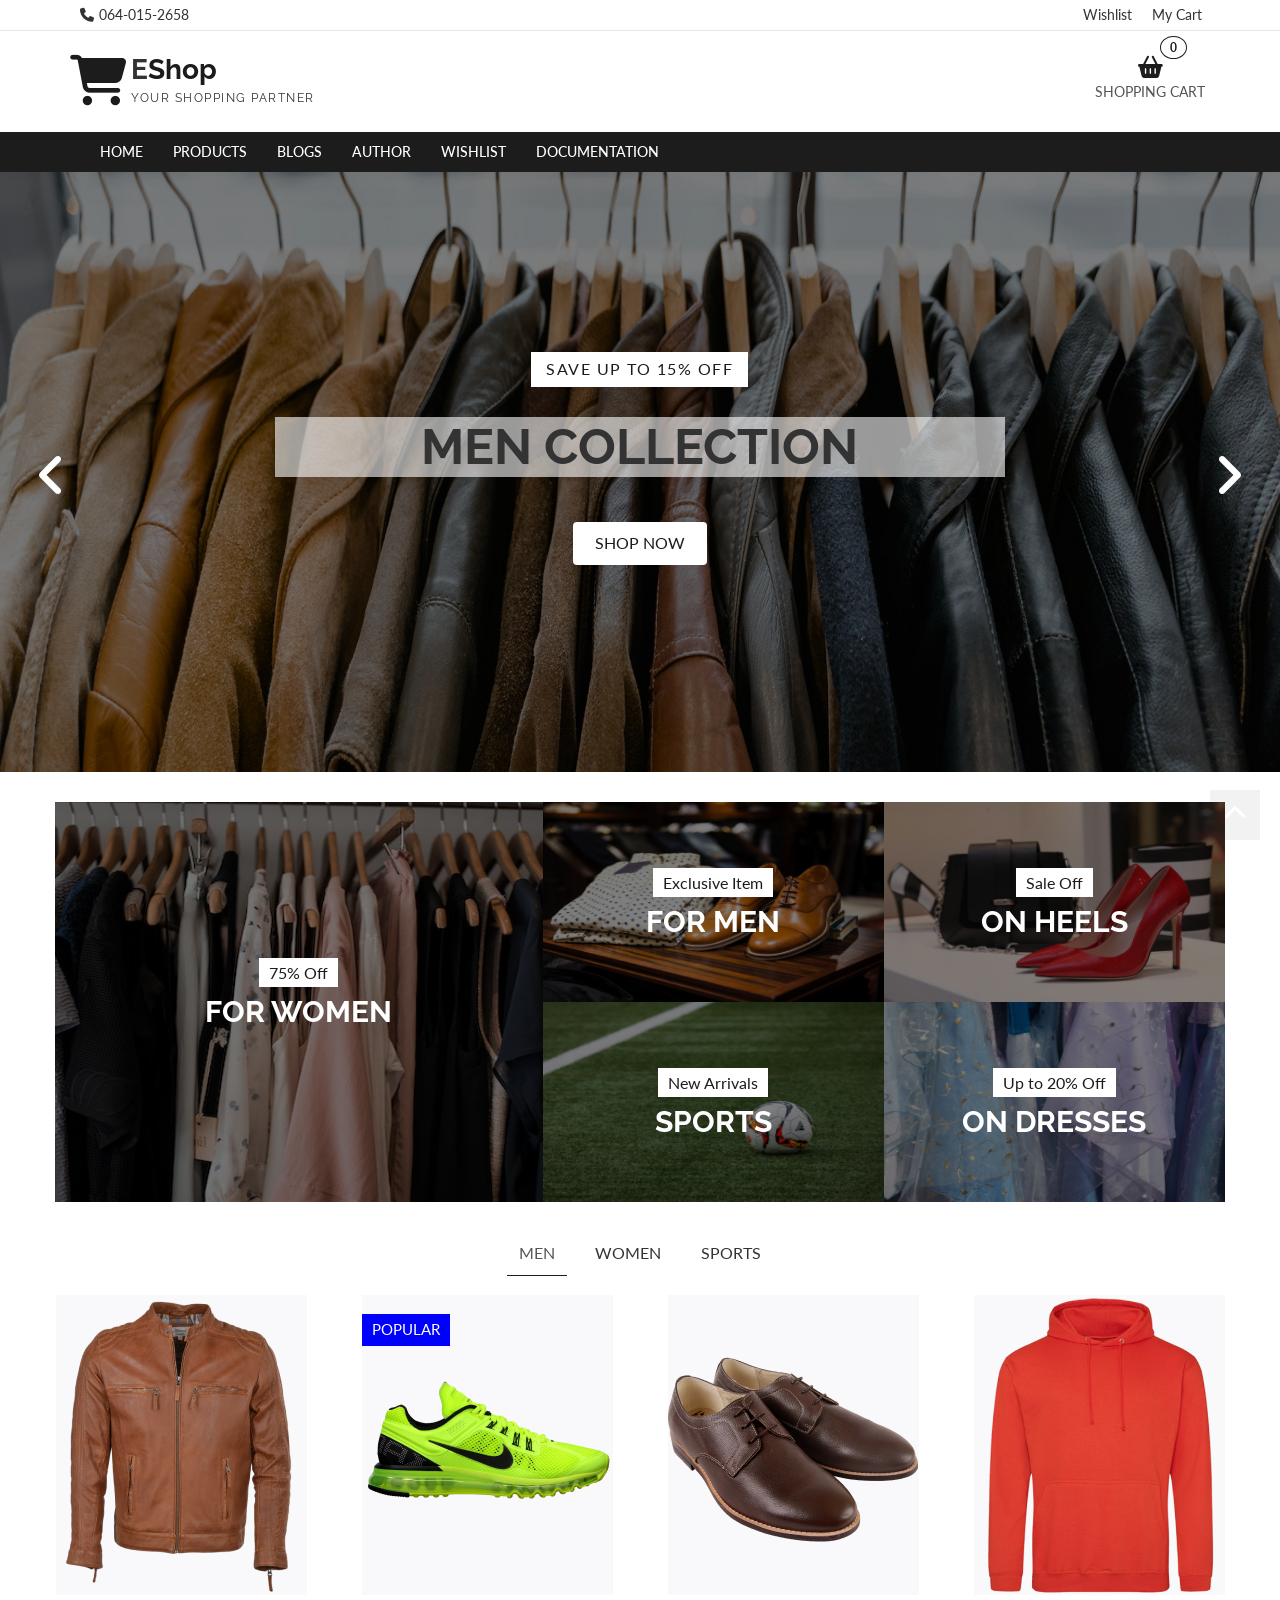
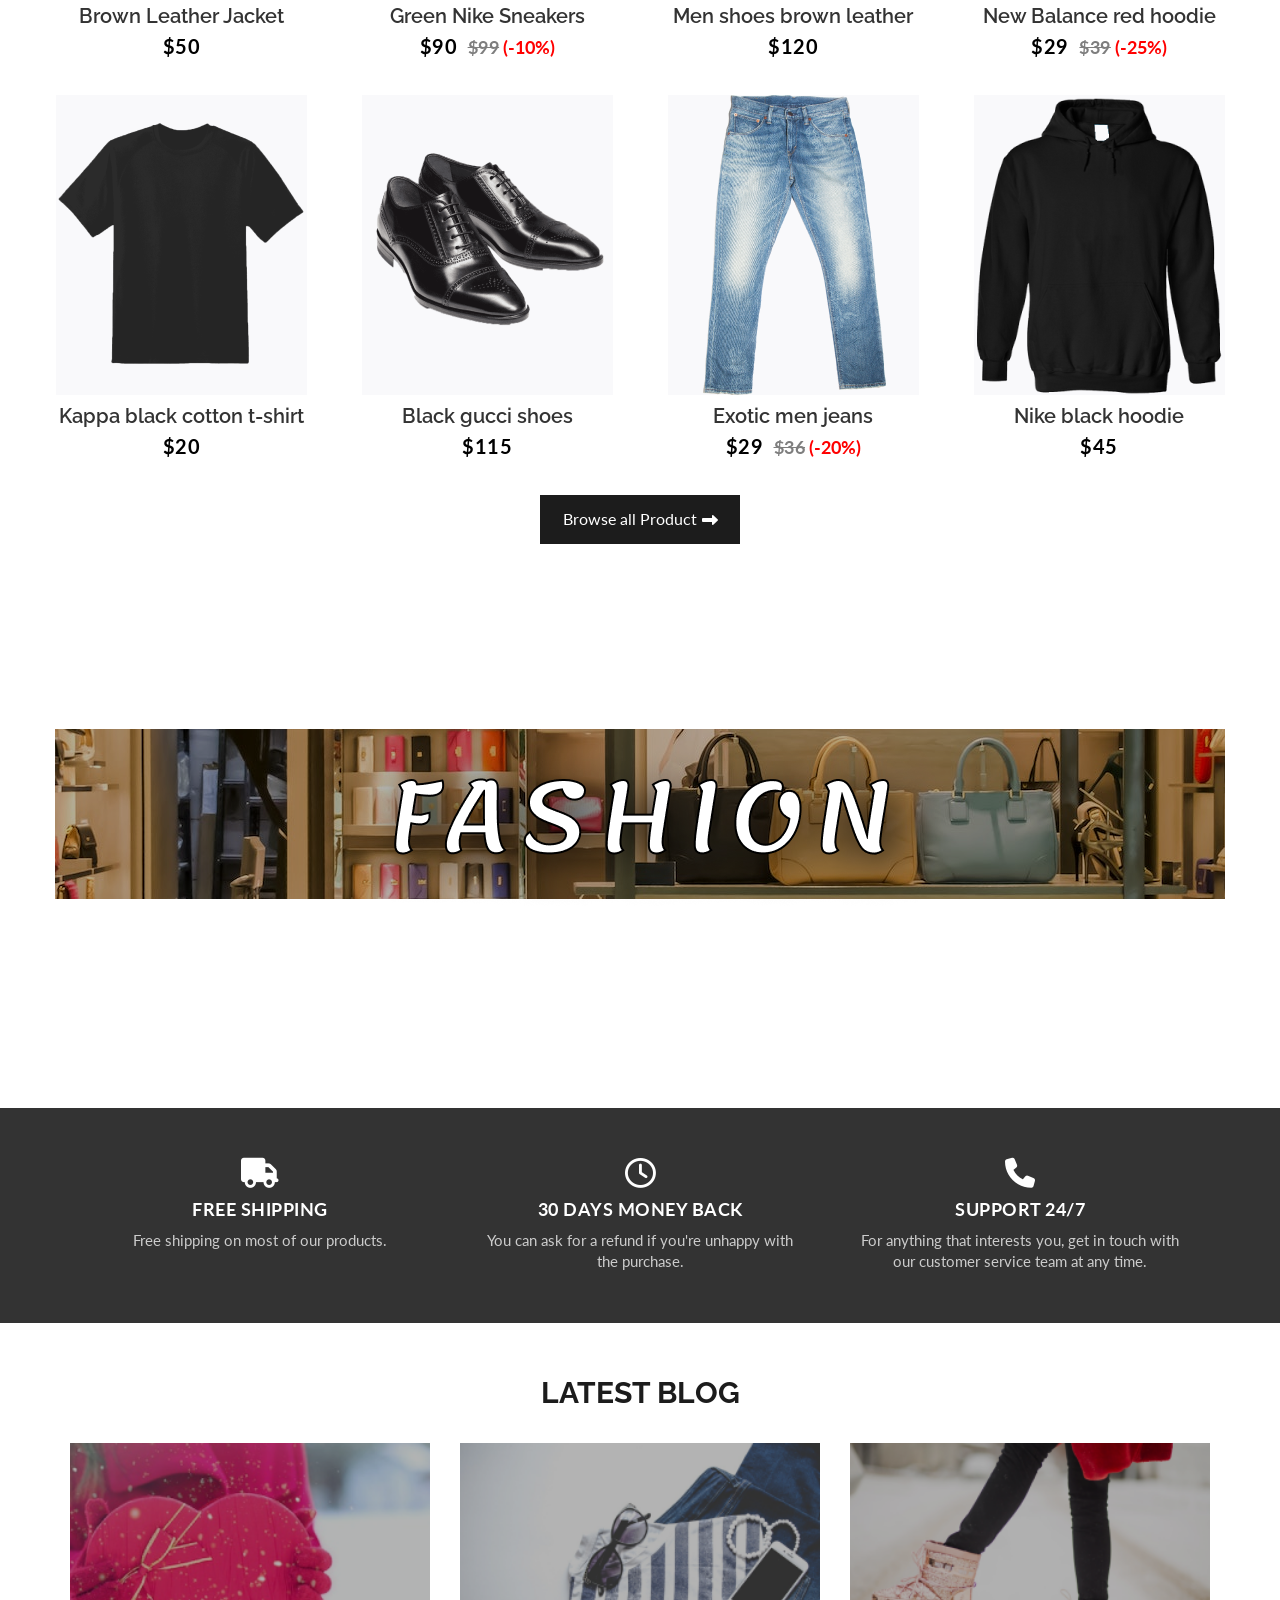
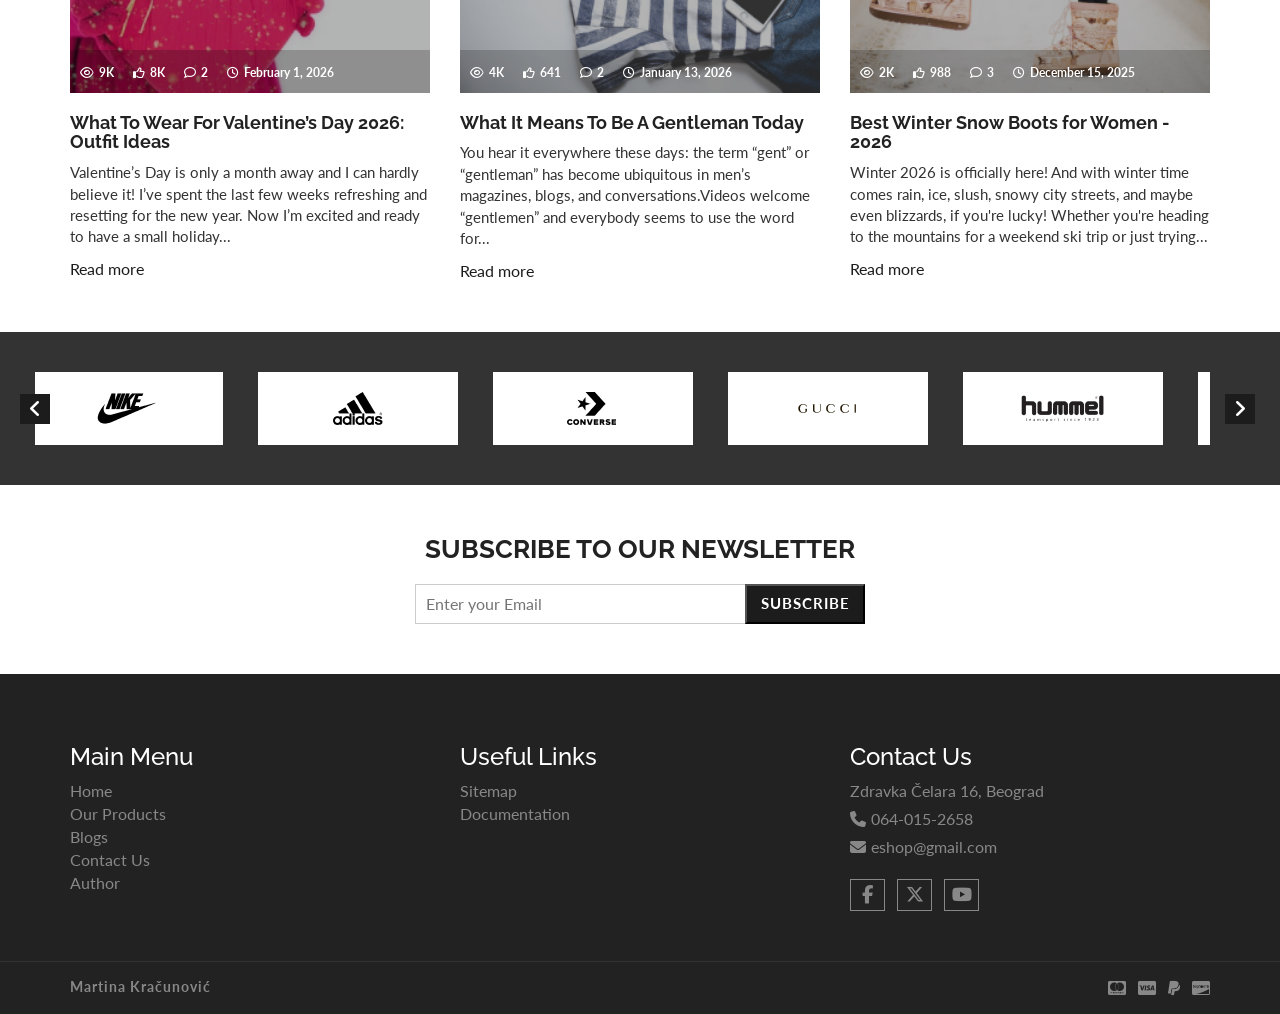
<file: index.html>
<!DOCTYPE html>
<html lang="en">
  <head>
    <meta charset="utf-8">
    <meta http-equiv="X-UA-Compatible" content="IE=edge">
    <meta name="viewport" content="width=device-width, initial-scale=1">
    <meta name="description" content="EShop is the world's most famous e-commerce company with over 1 million satisfied customers over the world. Find your product today!">
    <meta name="keywords" content="EShop, e-commerce, products, company, fashion">
    <title>EShop | Home</title>
    
     <!-- Font awesome -->
     <link rel="stylesheet" href="https://cdnjs.cloudflare.com/ajax/libs/font-awesome/6.5.1/css/all.min.css">
     <link rel="stylesheet" href="https://cdnjs.cloudflare.com/ajax/libs/font-awesome/6.5.1/css/v4-shims.min.css">
     <!-- Bootstrap -->
     <link href="css/bootstrap.css" rel="stylesheet">   
     <!-- SmartMenus jQuery Bootstrap Addon CSS -->
     <link href="css/jquery.smartmenus.bootstrap.css" rel="stylesheet">
     <!-- Product view slider -->
     <link rel="stylesheet" type="text/css" href="css/jquery.simpleLens.css">    
     <!-- slick slider -->
     <link rel="stylesheet" type="text/css" href="css/slick.css">
     <!-- price picker slider -->
     <link rel="stylesheet" type="text/css" href="css/nouislider.css">
     <!-- Theme color -->
     <link id="switcher" href="css/theme-color/custom-theme.css" rel="stylesheet">
     <!-- <link id="switcher" href="css/theme-color/bridge-theme.css" rel="stylesheet"> -->
     <!-- Top Slider CSS -->
     <link href="css/sequence-theme.modern-slide-in.css" rel="stylesheet" media="all">
 
     <!-- Main style sheet -->
     <link href="css/style.css" rel="stylesheet">    
 
     <!-- Google Font -->
     <link href='https://fonts.googleapis.com/css?family=Lato' rel='stylesheet' type='text/css'>
     <link href='https://fonts.googleapis.com/css?family=Raleway' rel='stylesheet' type='text/css'>
    
    <link rel="icon" href="img/favicon.ico" type="image/x-icon">

  </head>
  <body> 
   <!-- wpf loader Two -->
    <div id="wpf-loader-two">          
      <div class="wpf-loader-two-inner">
        <span>Loading</span>
      </div>
    </div> 
    <!-- / wpf loader Two -->       
  <!-- SCROLL TOP BUTTON -->
    <a class="scrollToTop" href="#"><i class="fa fa-chevron-up"></i></a>
  <!-- END SCROLL TOP BUTTON -->
  <!-- Start header section -->
  <header id="aa-header">
    <!-- start header top  -->
    <div class="aa-header-top">
      <div class="container">
        <div class="row">
          <div class="col-md-12">
            <div class="aa-header-top-area">
              <!-- start header top left -->
              <div class="aa-header-top-left">
                <!-- start cellphone -->
                <div class="cellphone hidden-xs">
                  <p><span class="fa fa-phone"></span>064-015-2658</p>
                </div>
                <!-- / cellphone -->
              </div>
              <!-- / header top left -->
              <div class="aa-header-top-right">
                <ul class="aa-head-top-nav-right">
                  <li class="hidden-xs"><a href="wishlist.html">Wishlist</a></li>
                  <li class="hidden-xs"><a href="cart.html">My Cart</a></li>
                </ul>
              </div>
            </div>
          </div>
        </div>
      </div>
    </div>
    <!-- / header top  -->
    <!-- start header bottom  -->
    <div class="aa-header-bottom">
      <div class="container">
        <div class="row">
          <div class="col-md-12">
            <div class="aa-header-bottom-area">
              <!-- logo  -->
              <div class="aa-logo">
                <!-- Text based logo -->
                <a href="index.html">
                  <span class="fa fa-shopping-cart"></span>
                  <p>E<strong>Shop</strong> <span>Your Shopping Partner</span></p>
                </a>
              </div>
              <!-- / logo  -->
               <!-- cart box -->
              <div class="aa-cartbox">
                <a class="aa-cart-link" href="cart.html">
                  <span class="fa fa-shopping-basket"></span>
                  <span class="aa-cart-title">SHOPPING CART</span>
                  <span class="aa-cart-notify"></span>
                </a>
              </div>
              <!-- / cart box -->       
            </div>
          </div>
        </div>
      </div>
    </div>
    <!-- / header bottom  -->
  </header>
  <!-- / header section -->
  <!-- menu -->
  <section id="menu">
    <div class="container">
      <div class="menu-area">
        <!-- Navbar -->
        <div class="navbar navbar-default" role="navigation">
          <div class="navbar-header">
            <button type="button" class="navbar-toggle" data-toggle="collapse" data-target=".navbar-collapse">
              <span class="sr-only">Toggle navigation</span>
              <span class="icon-bar"></span>
              <span class="icon-bar"></span>
              <span class="icon-bar"></span>
            </button>          
          </div>
          <div class="">
            <!-- Left nav -->
            <ul class="nav navbar-nav navbar-collapse collapse">
            </ul>
          </div><!--/.nav-collapse -->
        </div>
      </div>       
    </div>
  </section>
  <!-- / menu -->
  <!-- Start slider -->
  <section id="aa-slider">
    <div class="aa-slider-area">
      <div id="sequence" class="seq">
        <div class="seq-screen">
          <ul class="seq-canvas">
            <!-- single slide item -->
            <li>
              <div class="seq-model">
                <img data-seq src="img/slider/men-col.png" alt="Men slide img" />
              </div>
              <div class="seq-title">
               <span data-seq>Save Up to 15% Off</span>                
                <h2 data-seq>Men Collection</h2>                
                <a data-seq href="products.html" class="aa-shop-now-btn aa-secondary-btn">SHOP NOW</a>
              </div>
            </li>
            <!-- single slide item -->
            <li>
              <div class="seq-model">
                <img data-seq src="img/slider/jeans-col.png" alt="Women Jeans slide img" />
              </div>
              <div class="seq-title">
                <span data-seq>Save Up to 20% Off</span>                
                <h2 data-seq>Jeans Collection</h2>                
                <a data-seq href="products.html" class="aa-shop-now-btn aa-secondary-btn">SHOP NOW</a>
              </div>
            </li>
            <!-- single slide item -->           
              <li>
              <div class="seq-model">
                <img data-seq src="img/slider/best-col.png" alt="Male Female slide img" />
              </div>
              <div class="seq-title">
                <span data-seq>Save Up to 20% Off</span>                
                <h2 data-seq>Best Collection</h2>                
                <a data-seq href="products.html" class="aa-shop-now-btn aa-secondary-btn">SHOP NOW</a>
              </div>
            </li>   
          </ul>
        </div>
        <!-- slider navigation btn -->
        <fieldset class="seq-nav" aria-controls="sequence" aria-label="Slider buttons">
          <a type="button" class="seq-prev" aria-label="Previous"><span class="fa fa-angle-left"></span></a>
          <a type="button" class="seq-next" aria-label="Next"><span class="fa fa-angle-right"></span></a>
        </fieldset>
      </div>
    </div>
  </section>
  <!-- / slider -->
  <!-- Start Promo section -->
  <section id="aa-promo">
    <div class="container">
      <div class="row">
        <div class="col-md-12">
          <div class="aa-promo-area">
            <div class="row">
              <!-- promo left -->
              <div class="col-md-5 no-padding">                
                <div class="aa-promo-left">
                  <div class="aa-promo-banner">                    
                    <img src="img/for-women-promo.png" alt="women-promo">                    
                    <div class="aa-prom-content">
                      <span>75% Off</span>
                      <h4><a href="products.html?gender=2">For Women</a></h4>                      
                    </div>
                  </div>
                </div>
              </div>
              <!-- promo right -->
              <div class="col-md-7 no-padding">
                <div class="aa-promo-right">
                  <div class="aa-single-promo-right">
                    <div class="aa-promo-banner">                      
                      <img src="img/for-men-promo.png" alt="men-promo">                      
                      <div class="aa-prom-content">
                        <span>Exclusive Item</span>
                        <h4><a href="products.html?gender=1">For Men</a></h4>                    
                      </div>
                    </div>
                  </div>
                  <div class="aa-single-promo-right">
                    <div class="aa-promo-banner">                      
                      <img src="img/shoe-promo.png" alt="shoe-promo">                      
                      <div class="aa-prom-content">
                        <span>Sale Off</span>
                        <h4><a href="products.html?gender=2&category=9">On Heels</a></h4>                        
                      </div>
                    </div>
                  </div>
                  <div class="aa-single-promo-right">
                    <div class="aa-promo-banner">                      
                      <img src="img/sport-promo.png" alt="sport-promo">                      
                      <div class="aa-prom-content">
                        <span>New Arrivals</span>
                        <h4><a href="products.html?gender=3">Sports</a></h4>                        
                      </div>
                    </div>
                  </div>
                  <div class="aa-single-promo-right">
                    <div class="aa-promo-banner">                      
                      <img src="img/dresses-promo.png" alt="disc-promo">                      
                      <div class="aa-prom-content">
                        <span>Up to 20% Off</span>
                        <h4><a href="products.html?gender=2&category=5">On Dresses</a></h4>                        
                      </div>
                    </div>
                  </div>
                </div>
              </div>
            </div>
          </div>
        </div>
      </div>
    </div>
  </section>
  <!-- / Promo section -->
  <!-- Products section -->
  <section id="aa-product">
    <div class="container">
      <div class="row">
        <div class="col-md-12">
          <div class="row">
            <div class="aa-product-area">
              <div class="aa-product-inner">
                <!-- start prduct navigation -->
                 <ul class="nav nav-tabs aa-products-tab">
                    <li class="active"><a href="#men" data-toggle="tab">Men</a></li>
                    <li><a href="#women" data-toggle="tab">Women</a></li>
                    <li><a href="#sports" data-toggle="tab">Sports</a></li>
                  </ul>
                  <!-- Tab panes -->
                  <div class="tab-content">
                    <!-- Start men product category -->
                    <div class="tab-pane fade in active" id="men">
                      <ul class="aa-product-catg">
                        <!-- start single product item -->                               
                      </ul>
                      <a class="aa-browse-btn" href="products.html">Browse all Product <span class="fa fa-long-arrow-right"></span></a>
                    </div>
                    <!-- / men product category -->
                    <!-- start women product category -->
                    <div class="tab-pane fade" id="women">
                      <ul class="aa-product-catg">
                        <!-- start single product item -->                            
                      </ul>
                      <a class="aa-browse-btn" href="products.html">Browse all Product <span class="fa fa-long-arrow-right"></span></a>
                    </div>
                    <!-- / women product category -->
                    <!-- start sports product category -->
                    <div class="tab-pane fade" id="sports">
                      <ul class="aa-product-catg">
                        <!-- start single product item -->                                    
                      </ul>
                      <a class="aa-browse-btn" href="products.html">Browse all Product <span class="fa fa-long-arrow-right"></span></a>
                    </div>
                    <!-- / sports product category -->
                    <!-- start electronic product category -->                  
                    <!-- / electronic product category -->
                  </div>
                  <!-- quick view modal -->                  
                  <div class="modal fade" id="quick-view-modal" tabindex="-1" role="dialog" aria-labelledby="myModalLabel" aria-hidden="true">
                    <div class="modal-dialog">
                      <div class="modal-content">                      
                        <div class="modal-body">
                        <button type="button" class="close" data-dismiss="modal" aria-hidden="true">&times;</button>
                          <div class="row">
                            <!-- Modal view slider -->           
                          </div>
                        </div>                        
                      </div><!-- /.modal-content -->
                    </div><!-- /.modal-dialog -->
                  </div><!-- / quick view modal -->              
              </div>
            </div>
          </div>
        </div>
      </div>
    </div>
  <!-- / Products section -->
  <!-- banner section -->
  <section id="aa-banner">
    <div class="container">
      <div class="row">
        <div class="col-md-12">        
          <div class="row">
            <div class="aa-banner-area">
            <a href="products.html"><img src="img/promo.png" alt="fashion banner img"></a>
          </div>
          </div>
        </div>
      </div>
    </div>
  </section>
  <!-- popular section -->
  <!-- / popular section -->
  <!-- Support section -->
  <section id="aa-support">
    <div class="container">
      <div class="row">
        <div class="col-md-12">
          <div class="aa-support-area">
            <!-- single support -->
            <div class="col-md-4 col-sm-4 col-xs-12">
              <div class="aa-support-single">
                <span class="fa fa-truck"></span>
                <h4>FREE SHIPPING</h4>
                <P>Free shipping on most of our products.</P>
              </div>
            </div>
            <!-- single support -->
            <div class="col-md-4 col-sm-4 col-xs-12">
              <div class="aa-support-single">
                <span class="fa fa-clock-o"></span>
                <h4>30 DAYS MONEY BACK</h4>
                <P>You can ask for a refund if you're unhappy with the purchase.</P>
              </div>
            </div>
            <!-- single support -->
            <div class="col-md-4 col-sm-4 col-xs-12">
              <div class="aa-support-single">
                <span class="fa fa-phone"></span>
                <h4>SUPPORT 24/7</h4>
                <P>For anything that interests you, get in touch with our customer service team at any time.</P>
              </div>
            </div>
          </div>
        </div>
      </div>
    </div>
  </section>
  <!-- / Support section -->
  <!-- Latest Blog -->
  <section id="aa-latest-blog">
    <div class="container">
      <div class="row">
        <div class="col-md-12">
          <div class="aa-latest-blog-area">
            <h2>LATEST BLOG</h2>
            <div class="row">
              <!-- single latest blog -->   
            </div>
          </div>
        </div>    
      </div>
    </div>
  </section>
  <!-- / Latest Blog -->
  <!-- Client Brand -->
  <section id="aa-client-brand">
    <div class="container">
      <div class="row">
        <div class="col-md-12">
          <div class="aa-client-brand-area">
            <ul class="aa-client-brand-slider">
              <li><a href="#"><img src="img/nike-logo.png" alt="nike-logo"></a></li>
              <li><a href="#"><img src="img/adidas-logo.png" alt="adidas-logo"></a></li>
              <li><a href="#"><img src="img/converse-logo.png" alt="converse-logo"></a></li>
              <li><a href="#"><img src="img/gucci-logo.png" alt="gucci-logo"></a></li>
              <li><a href="#"><img src="img/hummel-logo.png" alt="hummel-logo"></a></li>
              <li><a href="#"><img src="img/pulse-logo.png" alt="pulse-logo"></a></li>
              <li><a href="#"><img src="img/kappa-logo.png" alt="kappa-logo"></a></li>
              <li><a href="#"><img src="img/reebok-logo.png" alt="reebok-logo"></a></li>
              <li><a href="#"><img src="img/spalding-logo.png" alt="spalding-logo"></a></li>
              <li><a href="#"><img src="img/newbalance-logo.png" alt="newbalance-logo"></a></li>
              <li><a href="#"><img src="img/puma-logo.png" alt="puma-logo"></a></li>
              <li><a href="#"><img src="img/armani-logo.png" alt="armani-logo"></a></li>
            </ul>
          </div>
        </div>
      </div>
    </div>
  </section>
  <!-- / Client Brand -->
  <!-- Subscribe section -->
  <section id="aa-subscribe">
    <div class="container">
      <div class="row">
        <div class="col-md-12">
          <div class="aa-subscribe-area">
            <h3>Subscribe to our newsletter </h3>
            <form action="" class="aa-subscribe-form">
              <input type="email" name="email" id="" placeholder="Enter your Email">
              <input type="button" value="Subscribe">
            </form>
            <span id="message" class="error"></span>
          </div>
        </div>
      </div>
    </div>
  </section>
  <!-- / Subscribe section -->
  <!-- footer -->  
  <footer id="aa-footer">
    <!-- footer bottom -->
    <div class="aa-footer-top">
     <div class="container">
        <div class="row">
        <div class="col-md-12">
          <div class="aa-footer-top-area">
            <div class="row">
              <div class="col-md-4 col-sm-6">
                <div class="aa-footer-widget">
                  <h3>Main Menu</h3>
                  <ul class="aa-footer-nav">
                    <li><a href="index.html">Home</a></li>
                    <li><a href="products.html">Our Products</a></li>
                    <li><a href="blog-archive-2.html">Blogs</a></li>
                    <li><a href="404.html">Contact Us</a></li>
                    <li><a href="author.html">Author</a></li>
                  </ul>
                </div>
              </div>
              <div class="col-md-4 col-sm-6">
                <div class="aa-footer-widget">
                  <div class="aa-footer-widget">
                    <h3>Useful Links</h3>
                    <ul class="aa-footer-nav">
                      <li><a href="sitemap.xml">Sitemap</a></li>
                      <li><a href="documentation.pdf">Documentation</a></li>                
                    </ul>
                  </div>
                </div>
              </div>
              <div class="col-md-4 col-sm-6">
                <div class="aa-footer-widget">
                  <div class="aa-footer-widget">
                    <h3>Contact Us</h3>
                    <address>
                      <p>Zdravka Čelara 16, Beograd</p>
                      <p><span class="fa fa-phone"></span>064-015-2658</p>
                      <p><span class="fa fa-envelope"></span>eshop@gmail.com</p>
                    </address>
                    <div class="aa-footer-social">
                      <a href="https://www.facebook.com/"><span class="fa fa-facebook"></span></a>
                      <a href="https://x.com/"><span class="fa-brands fa-x-twitter"></span></a>
                      <a href="https://www.youtube.com/"><span class="fa fa-youtube"></span></a>
                    </div>
                  </div>
                </div>
              </div>
            </div>
          </div>
        </div>
      </div>
     </div>
    </div>
    <!-- footer-bottom -->
    <div class="aa-footer-bottom">
      <div class="container">
        <div class="row">
        <div class="col-md-12">
          <div class="aa-footer-bottom-area">
            <p>Martina Kračunović</p>
            <div class="aa-footer-payment">
              <span class="fa fa-cc-mastercard"></span>
              <span class="fa fa-cc-visa"></span>
              <span class="fa fa-paypal"></span>
              <span class="fa fa-cc-discover"></span>
            </div>
          </div>
        </div>
      </div>
      </div>
    </div>
  </footer>
  <!-- / footer -->
  <div id="popupbgAdded">
    <div id="popup">
      <img src="img/checked.png" alt="Check">
        <p id="addedText"></p>
    </div>
  </div>
  <div id="popupbgAlready">
    <div id="popup-already">
        <p id="alreadyText"></p>
    </div>
  </div>
  
  <script src="https://ajax.googleapis.com/ajax/libs/jquery/1.11.3/jquery.min.js"></script>
  <!-- Include all compiled plugins (below), or include individual files as needed -->
  <script src="js/bootstrap.js"></script>  
  <!-- SmartMenus jQuery plugin -->
  <script type="text/javascript" src="js/jquery.smartmenus.js"></script>
  <!-- SmartMenus jQuery Bootstrap Addon -->
  <script type="text/javascript" src="js/jquery.smartmenus.bootstrap.js"></script>  
  <!-- To Slider JS -->
  <script src="js/sequence.js"></script>
  <script src="js/sequence-theme.modern-slide-in.js"></script>  
  <!-- Product view slider -->
  <script type="text/javascript" src="js/jquery.simpleGallery.js"></script>
  <script type="text/javascript" src="js/jquery.simpleLens.js"></script>
  <!-- slick slider -->
  <script type="text/javascript" src="js/slick.js"></script>
  <!-- Price picker slider -->
  <script type="text/javascript" src="js/nouislider.js"></script>
  <!-- Custom js -->
  <script src="js/custom.js"></script> 
  <script src="js/main.js"></script>
  </body>
</html>
</file>
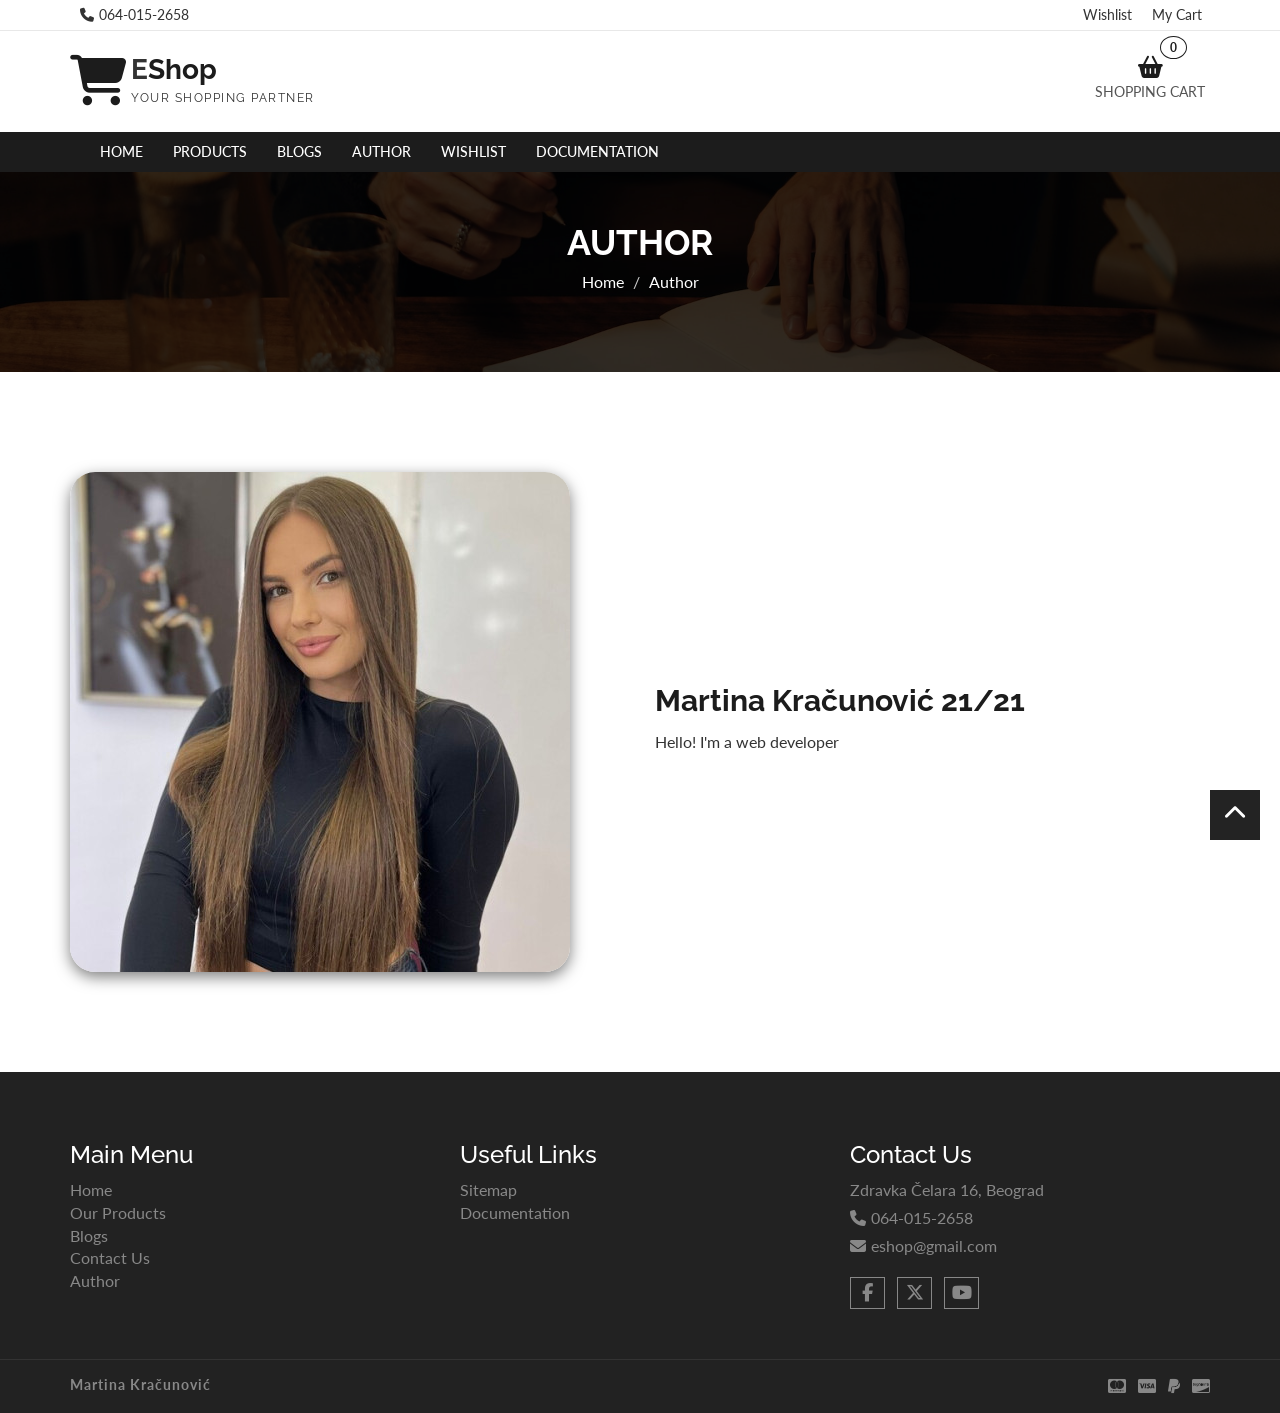
<file: author.html>
<!DOCTYPE html>
<html lang="en">
  <head>
    <meta charset="utf-8">
    <meta http-equiv="X-UA-Compatible" content="IE=edge">
    <meta name="viewport" content="width=device-width, initial-scale=1"> 
    <meta name="description" content="Page about author of the EShop website.">
    <meta name="keywords" content="EShop, author, Martina, about">
    <title>EShop | Author</title>
    
     <!-- Font awesome -->
     <link rel="stylesheet" href="https://cdnjs.cloudflare.com/ajax/libs/font-awesome/6.5.1/css/all.min.css">
     <link rel="stylesheet" href="https://cdnjs.cloudflare.com/ajax/libs/font-awesome/6.5.1/css/v4-shims.min.css">
     <!-- Bootstrap -->
     <link href="css/bootstrap.css" rel="stylesheet">   
     <!-- SmartMenus jQuery Bootstrap Addon CSS -->
     <link href="css/jquery.smartmenus.bootstrap.css" rel="stylesheet">
     <!-- Product view slider -->
     <link rel="stylesheet" type="text/css" href="css/jquery.simpleLens.css">    
     <!-- slick slider -->
     <link rel="stylesheet" type="text/css" href="css/slick.css">
     <!-- price picker slider -->
     <link rel="stylesheet" type="text/css" href="css/nouislider.css">
     <!-- Theme color -->
     <link id="switcher" href="css/theme-color/custom-theme.css" rel="stylesheet">
     <!-- <link id="switcher" href="css/theme-color/bridge-theme.css" rel="stylesheet"> -->
     <!-- Top Slider CSS -->
     <link href="css/sequence-theme.modern-slide-in.css" rel="stylesheet" media="all">
 
     <!-- Main style sheet -->
     <link href="css/style.css" rel="stylesheet">    
 
     <!-- Google Font -->
     <link href='https://fonts.googleapis.com/css?family=Lato' rel='stylesheet' type='text/css'>
     <link href='https://fonts.googleapis.com/css?family=Raleway' rel='stylesheet' type='text/css'>
    
    <link rel="icon" href="img/favicon.ico" type="image/x-icon">

  </head>
  <body> 
   <!-- wpf loader Two -->
    <div id="wpf-loader-two">          
      <div class="wpf-loader-two-inner">
        <span>Loading</span>
      </div>
    </div> 
    <!-- / wpf loader Two -->       
  <!-- SCROLL TOP BUTTON -->
    <a class="scrollToTop" href="#"><i class="fa fa-chevron-up"></i></a>
  <!-- END SCROLL TOP BUTTON -->
  <!-- Start header section -->
  <header id="aa-header">
    <!-- start header top  -->
    <div class="aa-header-top">
      <div class="container">
        <div class="row">
          <div class="col-md-12">
            <div class="aa-header-top-area">
              <!-- start header top left -->
              <div class="aa-header-top-left">
                <!-- start cellphone -->
                <div class="cellphone hidden-xs">
                  <p><span class="fa fa-phone"></span>064-015-2658</p>
                </div>
                <!-- / cellphone -->
              </div>
              <!-- / header top left -->
              <div class="aa-header-top-right">
                <ul class="aa-head-top-nav-right">
                  <li class="hidden-xs"><a href="wishlist.html">Wishlist</a></li>
                  <li class="hidden-xs"><a href="cart.html">My Cart</a></li>
                </ul>
              </div>
            </div>
          </div>
        </div>
      </div>
    </div>
    <!-- / header top  -->
    <!-- start header bottom  -->
    <div class="aa-header-bottom">
      <div class="container">
        <div class="row">
          <div class="col-md-12">
            <div class="aa-header-bottom-area">
              <!-- logo  -->
              <div class="aa-logo">
                <!-- Text based logo -->
                <a href="index.html">
                  <span class="fa fa-shopping-cart"></span>
                  <p>E<strong>Shop</strong> <span>Your Shopping Partner</span></p>
                </a>
              </div>
              <!-- / logo  -->
               <!-- cart box -->
              <div class="aa-cartbox">
                <a class="aa-cart-link" href="cart.html">
                  <span class="fa fa-shopping-basket"></span>
                  <span class="aa-cart-title">SHOPPING CART</span>
                  <span class="aa-cart-notify"></span>
                </a>
              </div>
              <!-- / cart box -->       
            </div>
          </div>
        </div>
      </div>
    </div>
    <!-- / header bottom  -->
  </header>
  <!-- / header section -->
  <!-- menu -->
  <section id="menu">
    <div class="container">
      <div class="menu-area">
        <!-- Navbar -->
        <div class="navbar navbar-default" role="navigation">
          <div class="navbar-header">
            <button type="button" class="navbar-toggle" data-toggle="collapse" data-target=".navbar-collapse">
              <span class="sr-only">Toggle navigation</span>
              <span class="icon-bar"></span>
              <span class="icon-bar"></span>
              <span class="icon-bar"></span>
            </button>          
          </div>
          <div class="">
            <!-- Left nav -->
            <ul class="nav navbar-nav navbar-collapse collapse">
             
            </ul>
          </div><!--/.nav-collapse -->
        </div>
      </div>       
    </div>
  </section>
  <section id="aa-catg-head-banner" class="author-banner">
    <img src="img/author-banner.jpg" alt="fashion img">
    <div class="aa-catg-head-banner-area">
      <div class="container">
       <div class="aa-catg-head-banner-content">
         <h2>Author</h2>
         <ol class="breadcrumb">
           <li><a href="index.html">Home</a></li>                   
           <li class="active">Author</li>
         </ol>
       </div>
      </div>
    </div>
   </section>
  <section id="author">
      <div class="container">
      <div class="row justify-content-center align-items-center">
          <div class="col-12 col-md-6">
          <figure>
              <img src="img/author.jpg" alt="author img">
          </figure>
          </div>
          <div class="col-8 col-md-6" id="about-author">
          <div id="about-text">
              <h2>Martina Kračunović 21/21</h2>
              <p>Hello! I'm a web developer</p>
          </div>
          </div>
      </div>
      </div>
  </section>
   <!-- footer -->  
   <footer id="aa-footer">
    <!-- footer bottom -->
    <div class="aa-footer-top">
     <div class="container">
        <div class="row">
        <div class="col-md-12">
          <div class="aa-footer-top-area">
            <div class="row">
              <div class="col-md-4 col-sm-6">
                <div class="aa-footer-widget">
                  <h3>Main Menu</h3>
                  <ul class="aa-footer-nav">
                    <li><a href="index.html">Home</a></li>
                    <li><a href="products.html">Our Products</a></li>
                    <li><a href="blog-archive-2.html">Blogs</a></li>
                    <li><a href="404.html">Contact Us</a></li>
                    <li><a href="author.html">Author</a></li>
                  </ul>
                </div>
              </div>
              <div class="col-md-4 col-sm-6">
                <div class="aa-footer-widget">
                  <div class="aa-footer-widget">
                    <h3>Useful Links</h3>
                    <ul class="aa-footer-nav">
                      <li><a href="sitemap.xml">Sitemap</a></li>
                      <li><a href="documentation.pdf">Documentation</a></li>    
                    </ul>
                  </div>
                </div>
              </div>
              <div class="col-md-4 col-sm-6">
                <div class="aa-footer-widget">
                  <div class="aa-footer-widget">
                    <h3>Contact Us</h3>
                    <address>
                      <p>Zdravka Čelara 16, Beograd</p>
                      <p><span class="fa fa-phone"></span>064-015-2658</p>
                      <p><span class="fa fa-envelope"></span>eshop@gmail.com</p>
                    </address>
                    <div class="aa-footer-social">
                      <a href="https://www.facebook.com/"><span class="fa fa-facebook"></span></a>
                      <a href="https://x.com/"><span class="fa-brands fa-x-twitter"></span></a>
                      <a href="https://www.youtube.com/"><span class="fa fa-youtube"></span></a>
                    </div>
                  </div>
                </div>
              </div>
            </div>
          </div>
        </div>
      </div>
     </div>
    </div>
    <!-- footer-bottom -->
    <div class="aa-footer-bottom">
      <div class="container">
        <div class="row">
        <div class="col-md-12">
          <div class="aa-footer-bottom-area">
            <p>Martina Kračunović</p>
            <div class="aa-footer-payment">
              <span class="fa fa-cc-mastercard"></span>
              <span class="fa fa-cc-visa"></span>
              <span class="fa fa-paypal"></span>
              <span class="fa fa-cc-discover"></span>
            </div>
          </div>
        </div>
      </div>
      </div>
    </div>
  </footer>
  <!-- / footer -->

  <!-- / menu -->
  <script src="https://ajax.googleapis.com/ajax/libs/jquery/1.11.3/jquery.min.js"></script>
  <!-- Include all compiled plugins (below), or include individual files as needed -->
  <script src="js/bootstrap.js"></script>  
  <!-- SmartMenus jQuery plugin -->
  <script type="text/javascript" src="js/jquery.smartmenus.js"></script>
  <!-- SmartMenus jQuery Bootstrap Addon -->
  <script type="text/javascript" src="js/jquery.smartmenus.bootstrap.js"></script>  
  <!-- To Slider JS -->
  <!-- Product view slider -->
  <script type="text/javascript" src="js/jquery.simpleGallery.js"></script>
  <script type="text/javascript" src="js/jquery.simpleLens.js"></script>
  <!-- slick slider -->
  <script type="text/javascript" src="js/slick.js"></script>
  <!-- Price picker slider -->
  <script type="text/javascript" src="js/nouislider.js"></script>
  <!-- Custom js -->
  <script src="js/custom.js"></script> 
  <script src="js/main.js"></script>
</body>
</html>
</file>
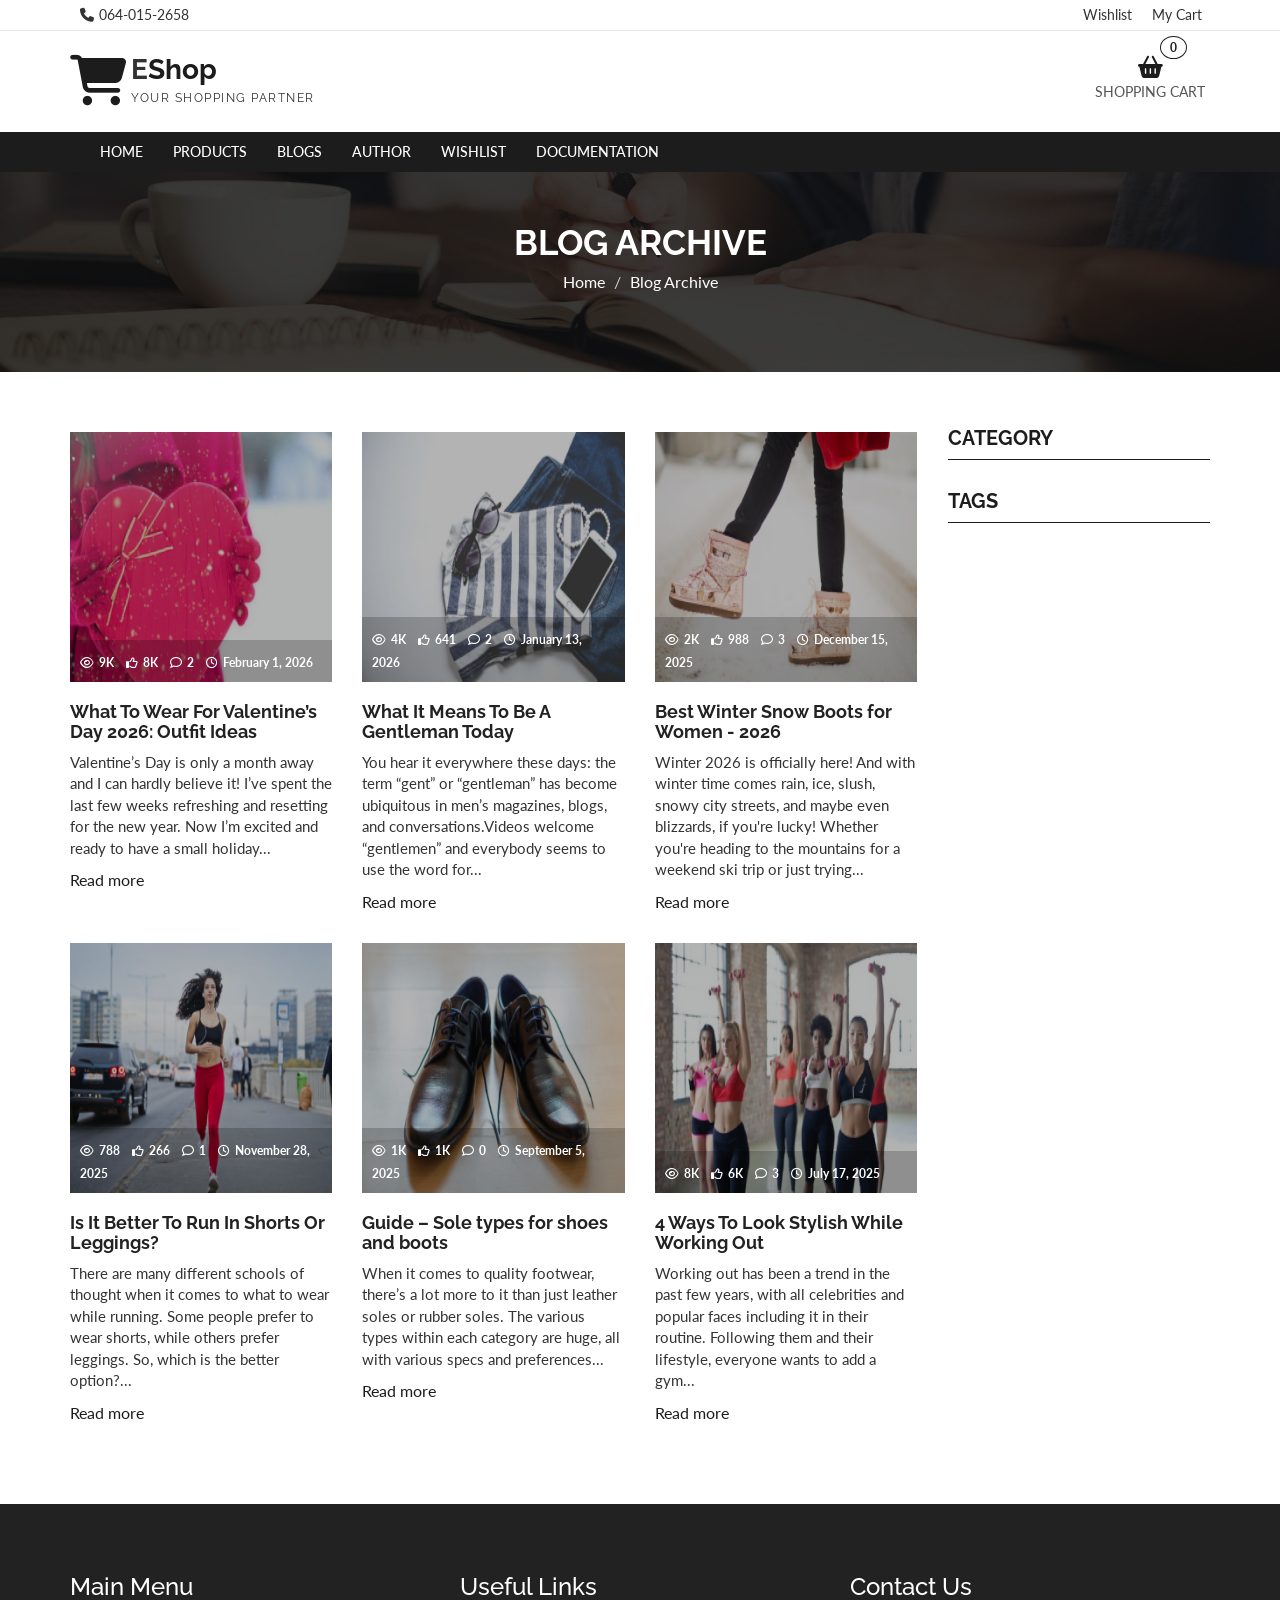
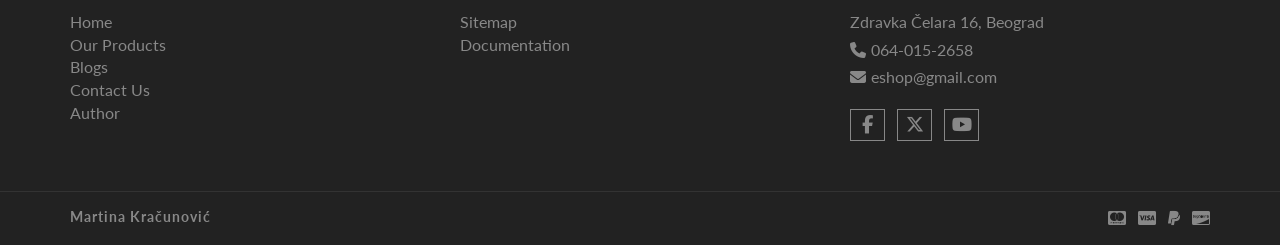
<file: blog-archive-2.html>
<!DOCTYPE html>
<html lang="en">
  <head>
    <meta charset="utf-8">
    <meta http-equiv="X-UA-Compatible" content="IE=edge">
    <meta name="viewport" content="width=device-width, initial-scale=1">
    <meta name="description" content="EShop blogs from our best blog writers with so many interesting topics!">
    <meta name="keywords" content="EShop, blog, archive, fashion, sport, men, women, writer">
    <title>EShop | Blog Archive</title>
    
    <!-- Font awesome -->
    <link rel="stylesheet" href="https://cdnjs.cloudflare.com/ajax/libs/font-awesome/6.5.1/css/all.min.css">
    <link rel="stylesheet" href="https://cdnjs.cloudflare.com/ajax/libs/font-awesome/6.5.1/css/v4-shims.min.css">
    <!-- Bootstrap -->
    <link href="css/bootstrap.css" rel="stylesheet">   
    <!-- SmartMenus jQuery Bootstrap Addon CSS -->
    <link href="css/jquery.smartmenus.bootstrap.css" rel="stylesheet">
    <!-- Product view slider -->
    <link rel="stylesheet" type="text/css" href="css/jquery.simpleLens.css">    
    <!-- slick slider -->
    <link rel="stylesheet" type="text/css" href="css/slick.css">
    <!-- price picker slider -->
    <link rel="stylesheet" type="text/css" href="css/nouislider.css">
    <!-- Theme color -->
    <link id="switcher" href="css/theme-color/custom-theme.css" rel="stylesheet">
    <!-- Top Slider CSS -->
    <link href="css/sequence-theme.modern-slide-in.css" rel="stylesheet" media="all">

    <!-- Main style sheet -->
    <link href="css/style.css" rel="stylesheet">    

    <!-- Google Font -->
    <link href='https://fonts.googleapis.com/css?family=Lato' rel='stylesheet' type='text/css'>
    <link href='https://fonts.googleapis.com/css?family=Raleway' rel='stylesheet' type='text/css'>
    
    <link rel="icon" href="img/favicon.ico" type="image/x-icon">

  </head>
  <body>
  
   <!-- wpf loader Two -->
    <div id="wpf-loader-two">          
      <div class="wpf-loader-two-inner">
        <span>Loading</span>
      </div>
    </div> 
    <!-- / wpf loader Two -->       
 <!-- SCROLL TOP BUTTON -->
    <a class="scrollToTop" href="#"><i class="fa fa-chevron-up"></i></a>
  <!-- END SCROLL TOP BUTTON -->
  <!-- Start header section -->
  <header id="aa-header">
    <!-- start header top  -->
    <div class="aa-header-top">
      <div class="container">
        <div class="row">
          <div class="col-md-12">
            <div class="aa-header-top-area">
              <!-- start header top left -->
              <div class="aa-header-top-left">
                <!-- start cellphone -->
                <div class="cellphone hidden-xs">
                  <p><span class="fa fa-phone"></span>064-015-2658</p>
                </div>
                <!-- / cellphone -->
              </div>
              <!-- / header top left -->
              <div class="aa-header-top-right">
                <ul class="aa-head-top-nav-right">
                  <li class="hidden-xs"><a href="wishlist.html">Wishlist</a></li>
                  <li class="hidden-xs"><a href="cart.html">My Cart</a></li>
                </ul>
              </div>
            </div>
          </div>
        </div>
      </div>
    </div>
    <!-- / header top  -->
    <!-- start header bottom  -->
    <div class="aa-header-bottom">
      <div class="container">
        <div class="row">
          <div class="col-md-12">
            <div class="aa-header-bottom-area">
              <!-- logo  -->
              <div class="aa-logo">
                <!-- Text based logo -->
                <a href="index.html">
                  <span class="fa fa-shopping-cart"></span>
                  <p>E<strong>Shop</strong> <span>Your Shopping Partner</span></p>
                </a>
              </div>
              <!-- / logo  -->
               <!-- cart box -->
              <div class="aa-cartbox">
                <a class="aa-cart-link" href="cart.html">
                  <span class="fa fa-shopping-basket"></span>
                  <span class="aa-cart-title">SHOPPING CART</span>
                  <span class="aa-cart-notify"></span>
                </a>
              </div>
              <!-- / cart box -->       
            </div>
          </div>
        </div>
      </div>
    </div>
    <!-- / header bottom  -->
  </header>
  <!-- / header section -->
  <!-- menu -->
  <section id="menu">
    <div class="container">
      <div class="menu-area">
        <!-- Navbar -->
        <div class="navbar navbar-default" role="navigation">
          <div class="navbar-header">
            <button type="button" class="navbar-toggle" data-toggle="collapse" data-target=".navbar-collapse">
              <span class="sr-only">Toggle navigation</span>
              <span class="icon-bar"></span>
              <span class="icon-bar"></span>
              <span class="icon-bar"></span>
            </button>          
          </div>
          <div class="navbar-collapse collapse">
            <!-- Left nav -->
            <ul class="nav navbar-nav"> 
            </ul>
          </div><!--/.nav-collapse -->
        </div>
      </div>       
    </div>
  </section>
  <!-- / menu -->  
  <!-- catg header banner section -->
  <section id="aa-catg-head-banner">
   <img src="img/blog-banner.jpg" alt="blog-banner">
   <div class="aa-catg-head-banner-area">
     <div class="container">
      <div class="aa-catg-head-banner-content">
        <h2>Blog Archive</h2>
        <ol class="breadcrumb">
          <li><a href="index.html">Home</a></li>         
          <li class="active">Blog Archive</li>
        </ol>
      </div>
     </div>
   </div>
  </section>
  <!-- / catg header banner section -->
  <!-- Blog Archive -->
  <section id="aa-blog-archive">
    <div class="container">
      <div class="row">
        <div class="col-md-12">
          <div class="aa-blog-archive-area aa-blog-archive-2">
            <div class="row all-blogs">
              <div class="col-md-9 col-sm-8">
                <p id="aler-pr"></p>
                <div class="aa-blog-content">
                  <div class="row">
                   
                  </div>
                </div>
              </div>
              <div class="col-md-3 col-sm-4 blogs-filter">
                <aside class="aa-blog-sidebar">
                  <div class="aa-sidebar-widget">
                    <h3>Category</h3>
                    <ul class="aa-catg-nav">
                      <li><a data-genid="1" href="#">Men</a></li>
                      <li><a data-genid="2" href="">Women</a></li>
                      <li><a data-genid="3" href="">Sports</a></li>
                    </ul>
                  </div>
                  <div class="aa-sidebar-widget">
                    <h3>Tags</h3>
                    <div class="tag-cloud">
                      <a href="#">Clothes</a>
                      <a href="#">Snow</a>
                      <a href="#">Winter</a>
                      <a href="#">Leggings</a>
                      <a href="#">Running</a>
                      <a href="#">Gym</a>
                      <a href="#">Workout</a>
                      <a href="#">Fashion</a>
                      <a href="#">Outfit</a>
                    </div>
                  </div>
                </aside>
              </div>
            </div>
          </div>
        </div>
      </div>
    </div>
  </section>
  <!-- / Blog Archive -->
  <!-- Subscribe section -->
  <!-- / Subscribe section -->
  <!-- footer -->  
  <footer id="aa-footer">
    <!-- footer bottom -->
    <div class="aa-footer-top">
     <div class="container">
        <div class="row">
        <div class="col-md-12">
          <div class="aa-footer-top-area">
            <div class="row">
              <div class="col-md-4 col-sm-6">
                <div class="aa-footer-widget">
                  <h3>Main Menu</h3>
                  <ul class="aa-footer-nav">
                    <li><a href="index.html">Home</a></li>
                    <li><a href="products.html">Our Products</a></li>
                    <li><a href="blog-archive-2.html">Blogs</a></li>
                    <li><a href="404.html">Contact Us</a></li>
                    <li><a href="author.html">Author</a></li>
                  </ul>
                </div>
              </div>
              <div class="col-md-4 col-sm-6">
                <div class="aa-footer-widget">
                  <div class="aa-footer-widget">
                    <h3>Useful Links</h3>
                    <ul class="aa-footer-nav">
                      <li><a href="sitemap.xml">Sitemap</a></li>
                      <li><a href="documentation.pdf">Documentation</a></li>
                      
                    </ul>
                  </div>
                </div>
              </div>
              <div class="col-md-4 col-sm-6">
                <div class="aa-footer-widget">
                  <div class="aa-footer-widget">
                    <h3>Contact Us</h3>
                    <address>
                      <p>Zdravka Čelara 16, Beograd</p>
                      <p><span class="fa fa-phone"></span>064-015-2658</p>
                      <p><span class="fa fa-envelope"></span>eshop@gmail.com</p>
                    </address>
                    <div class="aa-footer-social">
                      <a href="https://www.facebook.com/"><span class="fa fa-facebook"></span></a>
                      <a href="https://x.com/"><span class="fa-brands fa-x-twitter"></span></a>
                      <a href="https://www.youtube.com/"><span class="fa fa-youtube"></span></a>
                    </div>
                  </div>
                </div>
              </div>
            </div>
          </div>
        </div>
      </div>
     </div>
    </div>
    <!-- footer-bottom -->
    <div class="aa-footer-bottom">
      <div class="container">
        <div class="row">
        <div class="col-md-12">
          <div class="aa-footer-bottom-area">
            <p>Martina Kračunović</p>
            <div class="aa-footer-payment">
              <span class="fa fa-cc-mastercard"></span>
              <span class="fa fa-cc-visa"></span>
              <span class="fa fa-paypal"></span>
              <span class="fa fa-cc-discover"></span>
            </div>
          </div>
        </div>
      </div>
      </div>
    </div>
  </footer>
  <!-- / footer -->

    <!-- jQuery library -->
    <script src="https://ajax.googleapis.com/ajax/libs/jquery/1.11.3/jquery.min.js"></script>
    <!-- Include all compiled plugins (below), or include individual files as needed -->
    <script src="js/bootstrap.js"></script>  
    <!-- SmartMenus jQuery plugin -->
    <script type="text/javascript" src="js/jquery.smartmenus.js"></script>
    <!-- SmartMenus jQuery Bootstrap Addon -->
    <script type="text/javascript" src="js/jquery.smartmenus.bootstrap.js"></script>  
    <!-- To Slider JS -->
    <!-- <script src="js/sequence.js"></script>
    <script src="js/sequence-theme.modern-slide-in.js"></script>   -->
    <!-- Product view slider -->
    <script type="text/javascript" src="js/jquery.simpleGallery.js"></script>
    <script type="text/javascript" src="js/jquery.simpleLens.js"></script>
    <!-- slick slider -->
    <script type="text/javascript" src="js/slick.js"></script>
    <!-- Price picker slider -->
    <script type="text/javascript" src="js/nouislider.js"></script>
    <!-- Custom js -->
    <script src="js/custom.js"></script> 
    <script src="js/main.js"></script>

  </body>
</html>
</file>
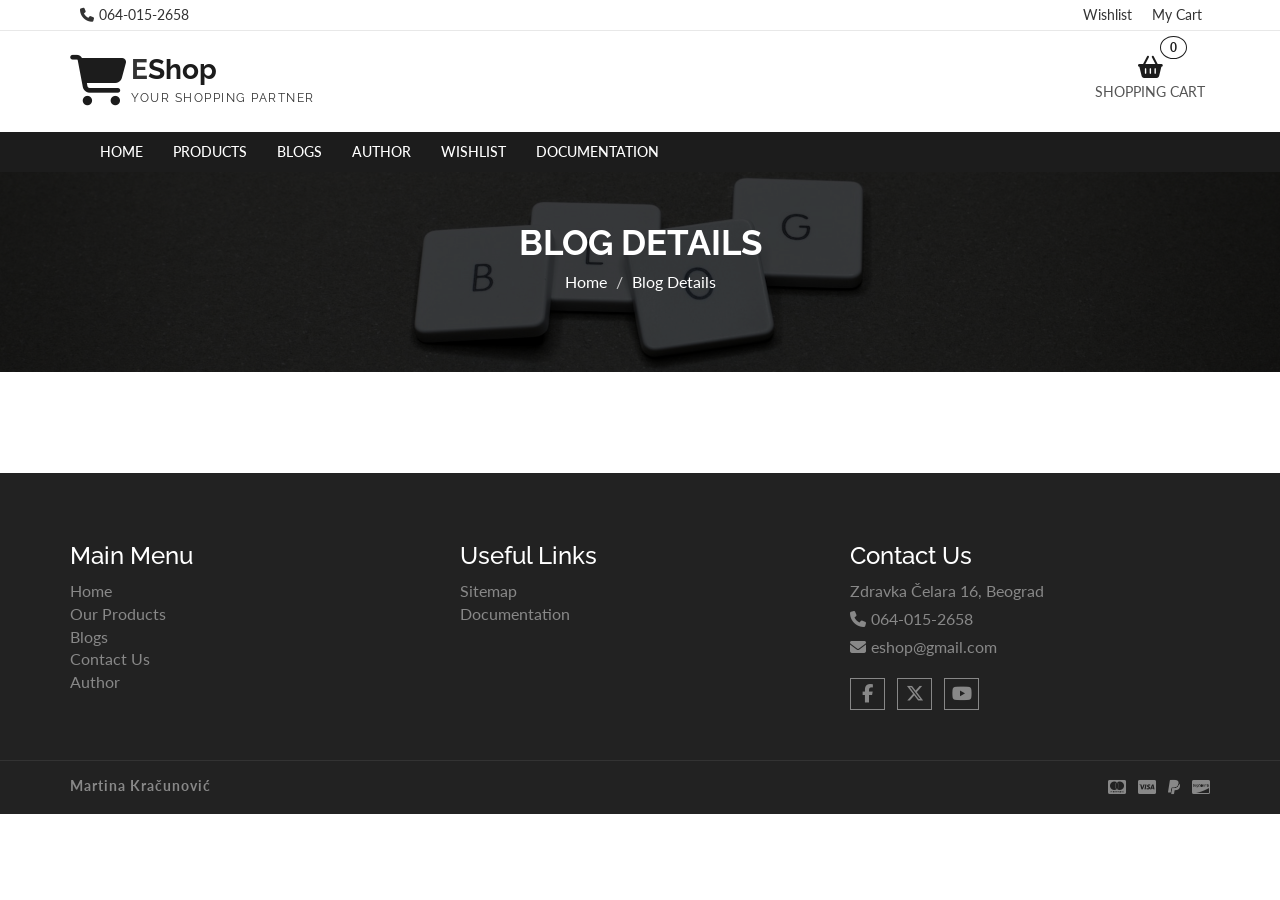
<file: blog-single.html>
<!DOCTYPE html>
<html lang="en">
  <head>
    <meta charset="utf-8">
    <meta http-equiv="X-UA-Compatible" content="IE=edge">
    <meta name="viewport" content="width=device-width, initial-scale=1">
    <meta name="description" content="Single blog from our blogs archive. Read and enjoy!">
    <meta name="keywords" content="Blog, single, comments, users">  
    <title>EShop | Blog Single</title>
    
    <!-- Font awesome -->
    <link rel="stylesheet" href="https://cdnjs.cloudflare.com/ajax/libs/font-awesome/6.5.1/css/all.min.css">
    <link rel="stylesheet" href="https://cdnjs.cloudflare.com/ajax/libs/font-awesome/6.5.1/css/v4-shims.min.css">
    <!-- Bootstrap -->
    <link href="css/bootstrap.css" rel="stylesheet">   
    <!-- SmartMenus jQuery Bootstrap Addon CSS -->
    <link href="css/jquery.smartmenus.bootstrap.css" rel="stylesheet">
    <!-- Product view slider -->
    <link rel="stylesheet" type="text/css" href="css/jquery.simpleLens.css">    
    <!-- slick slider -->
    <link rel="stylesheet" type="text/css" href="css/slick.css">
    <!-- price picker slider -->
    <link rel="stylesheet" type="text/css" href="css/nouislider.css">
    <!-- Theme color -->
    <link id="switcher" href="css/theme-color/custom-theme.css" rel="stylesheet">
    <!-- Top Slider CSS -->
    <link href="css/sequence-theme.modern-slide-in.css" rel="stylesheet" media="all">

    <!-- Main style sheet -->
    <link href="css/style.css" rel="stylesheet">    

    <!-- Google Font -->
    <link href='https://fonts.googleapis.com/css?family=Lato' rel='stylesheet' type='text/css'>
    <link href='https://fonts.googleapis.com/css?family=Raleway' rel='stylesheet' type='text/css'>
    
    <link rel="icon" href="img/favicon.ico" type="image/x-icon">

  </head>
  <body>
   
   <!-- wpf loader Two -->
    <div id="wpf-loader-two">          
      <div class="wpf-loader-two-inner">
        <span>Loading</span>
      </div>
    </div> 
    <!-- / wpf loader Two -->       
 <!-- SCROLL TOP BUTTON -->
    <a class="scrollToTop" href="#"><i class="fa fa-chevron-up"></i></a>
  <!-- END SCROLL TOP BUTTON -->
  <!-- Start header section -->
  <header id="aa-header">
    <!-- start header top  -->
    <div class="aa-header-top">
      <div class="container">
        <div class="row">
          <div class="col-md-12">
            <div class="aa-header-top-area">
              <!-- start header top left -->
              <div class="aa-header-top-left">
                <!-- start cellphone -->
                <div class="cellphone hidden-xs">
                  <p><span class="fa fa-phone"></span>064-015-2658</p>
                </div>
                <!-- / cellphone -->
              </div>
              <!-- / header top left -->
              <div class="aa-header-top-right">
                <ul class="aa-head-top-nav-right">
                  <li class="hidden-xs"><a href="wishlist.html">Wishlist</a></li>
                  <li class="hidden-xs"><a href="cart.html">My Cart</a></li>
                </ul>
              </div>
            </div>
          </div>
        </div>
      </div>
    </div>
    <!-- / header top  -->
    <!-- start header bottom  -->
    <div class="aa-header-bottom">
      <div class="container">
        <div class="row">
          <div class="col-md-12">
            <div class="aa-header-bottom-area">
              <!-- logo  -->
              <div class="aa-logo">
                <!-- Text based logo -->
                <a href="index.html">
                  <span class="fa fa-shopping-cart"></span>
                  <p>E<strong>Shop</strong> <span>Your Shopping Partner</span></p>
                </a>
              </div>
              <!-- / logo  -->
               <!-- cart box -->
              <div class="aa-cartbox">
                <a class="aa-cart-link" href="cart.html">
                  <span class="fa fa-shopping-basket"></span>
                  <span class="aa-cart-title">SHOPPING CART</span>
                  <span class="aa-cart-notify"></span>
                </a>
              </div>
              <!-- / cart box -->       
            </div>
          </div>
        </div>
      </div>
    </div>
    <!-- / header bottom  -->
  </header>
  <!-- / header section -->
  <!-- menu -->
  <section id="menu">
    <div class="container">
      <div class="menu-area">
        <!-- Navbar -->
        <div class="navbar navbar-default" role="navigation">
          <div class="navbar-header">
            <button type="button" class="navbar-toggle" data-toggle="collapse" data-target=".navbar-collapse">
              <span class="sr-only">Toggle navigation</span>
              <span class="icon-bar"></span>
              <span class="icon-bar"></span>
              <span class="icon-bar"></span>
            </button>          
          </div>
          <div class="navbar-collapse collapse">
            <!-- Left nav -->
            <ul class="nav navbar-nav">
            </ul>
          </div><!--/.nav-collapse -->
        </div>
      </div>       
    </div>
  </section>
  <!-- / menu -->  
  <!-- catg header banner section -->
  <section id="aa-catg-head-banner">
   <img src="img/blog-single-banner.jpg" alt="blog-single-banner">
   <div class="aa-catg-head-banner-area">
     <div class="container">
      <div class="aa-catg-head-banner-content">
        <h2>Blog Details</h2>
        <ol class="breadcrumb">
          <li><a href="index.html">Home</a></li>         
          <li class="active">Blog Details</li>
        </ol>
      </div>
     </div>
   </div>
  </section>
  <!-- / catg header banner section -->
  <!-- Blog Archive -->
  <section id="aa-blog-archive">
    <div class="container">
      <div class="row">
        <div class="col-md-12">
          <div class="aa-blog-archive-area">
            <div class="row">
              <div class="col-md-9">
                <!-- Blog details -->
                <div class="aa-blog-content aa-blog-details">
                </div>
              </div>
            </div>           
          </div>
        </div>
      </div>
    </div>
  </section>
  <!-- / Blog Archive -->
  <!-- footer -->  
  <footer id="aa-footer">
    <!-- footer bottom -->
    <div class="aa-footer-top">
     <div class="container">
        <div class="row">
        <div class="col-md-12">
          <div class="aa-footer-top-area">
            <div class="row">
              <div class="col-md-4 col-sm-6">
                <div class="aa-footer-widget">
                  <h3>Main Menu</h3>
                  <ul class="aa-footer-nav">
                    <li><a href="index.html">Home</a></li>
                    <li><a href="products.html">Our Products</a></li>
                    <li><a href="blog-archive-2.html">Blogs</a></li>
                    <li><a href="404.html">Contact Us</a></li>
                    <li><a href="author.html">Author</a></li>
                  </ul>
                </div>
              </div>
              <div class="col-md-4 col-sm-6">
                <div class="aa-footer-widget">
                  <div class="aa-footer-widget">
                    <h3>Useful Links</h3>
                    <ul class="aa-footer-nav">
                      <li><a href="sitemap.xml">Sitemap</a></li>
                      <li><a href="documentation.pdf">Documentation</a></li>
                    </ul>
                  </div>
                </div>
              </div>
              <div class="col-md-4 col-sm-6">
                <div class="aa-footer-widget">
                  <div class="aa-footer-widget">
                    <h3>Contact Us</h3>
                    <address>
                      <p>Zdravka Čelara 16, Beograd</p>
                      <p><span class="fa fa-phone"></span>064-015-2658</p>
                      <p><span class="fa fa-envelope"></span>eshop@gmail.com</p>
                    </address>
                    <div class="aa-footer-social">
                      <a href="https://www.facebook.com/"><span class="fa fa-facebook"></span></a>
                      <a href="https://x.com/"><span class="fa-brands fa-x-twitter"></span></a>
                      <a href="https://www.youtube.com/"><span class="fa fa-youtube"></span></a>
                    </div>
                  </div>
                </div>
              </div>
            </div>
          </div>
        </div>
      </div>
     </div>
    </div>
    <!-- footer-bottom -->
    <div class="aa-footer-bottom">
      <div class="container">
        <div class="row">
        <div class="col-md-12">
          <div class="aa-footer-bottom-area">
            <p>Martina Kračunović</p>
            <div class="aa-footer-payment">
              <span class="fa fa-cc-mastercard"></span>
              <span class="fa fa-cc-visa"></span>
              <span class="fa fa-paypal"></span>
              <span class="fa fa-cc-discover"></span>
            </div>
          </div>
        </div>
      </div>
      </div>
    </div>
  </footer>
  <!-- / footer -->

  <!-- jQuery library -->
  <script src="https://ajax.googleapis.com/ajax/libs/jquery/1.11.3/jquery.min.js"></script>
  <!-- Include all compiled plugins (below), or include individual files as needed -->
  <script src="js/bootstrap.js"></script>  
  <!-- SmartMenus jQuery plugin -->
  <script type="text/javascript" src="js/jquery.smartmenus.js"></script>
  <!-- SmartMenus jQuery Bootstrap Addon -->
  <script type="text/javascript" src="js/jquery.smartmenus.bootstrap.js"></script>  
  <!-- To Slider JS -->
  <!-- <script src="js/sequence.js"></script>
  <script src="js/sequence-theme.modern-slide-in.js"></script>   -->
  <!-- Product view slider -->
  <script type="text/javascript" src="js/jquery.simpleGallery.js"></script>
  <script type="text/javascript" src="js/jquery.simpleLens.js"></script>
  <!-- slick slider -->
  <script type="text/javascript" src="js/slick.js"></script>
  <!-- Price picker slider -->
  <script type="text/javascript" src="js/nouislider.js"></script>
  <!-- Custom js -->
  <script src="js/custom.js"></script> 
  <script src="js/main.js"></script>

  </body>
</html>
</file>
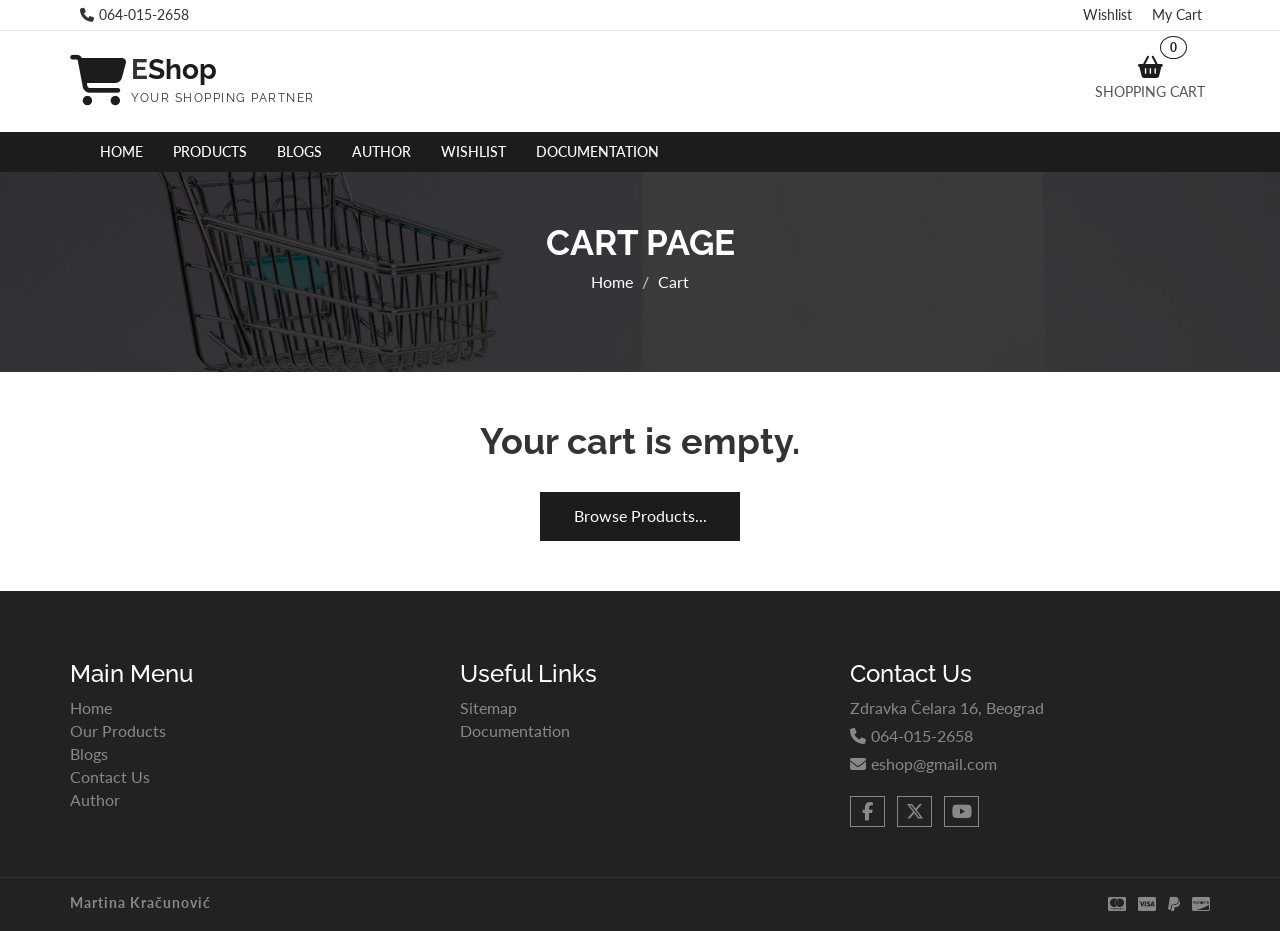
<file: cart.html>
<!DOCTYPE html>
<html lang="en">
  <head>
    <meta charset="utf-8">
    <meta http-equiv="X-UA-Compatible" content="IE=edge">
    <meta name="viewport" content="width=device-width, initial-scale=1">
    <meta name="description" content="Cart page with your products which are waiting for you to buy them.">
    <meta name="keywords" content="Cart, money, products, buy">      
    <title>EShop | Cart</title>
    
    <!-- Font awesome -->
    <link rel="stylesheet" href="https://cdnjs.cloudflare.com/ajax/libs/font-awesome/6.5.1/css/all.min.css">
    <link rel="stylesheet" href="https://cdnjs.cloudflare.com/ajax/libs/font-awesome/6.5.1/css/v4-shims.min.css">
    <!-- Bootstrap -->
    <link href="css/bootstrap.css" rel="stylesheet">   
    <!-- SmartMenus jQuery Bootstrap Addon CSS -->
    <link href="css/jquery.smartmenus.bootstrap.css" rel="stylesheet">
    <!-- Product view slider -->
    <link rel="stylesheet" type="text/css" href="css/jquery.simpleLens.css">    
    <!-- slick slider -->
    <link rel="stylesheet" type="text/css" href="css/slick.css">
    <!-- price picker slider -->
    <link rel="stylesheet" type="text/css" href="css/nouislider.css">
    <!-- Theme color -->
    <link id="switcher" href="css/theme-color/custom-theme.css" rel="stylesheet">
    <!-- Top Slider CSS -->
    <link href="css/sequence-theme.modern-slide-in.css" rel="stylesheet" media="all">

    <!-- Main style sheet -->
    <link href="css/style.css" rel="stylesheet">    

    <!-- Google Font -->
    <link href='https://fonts.googleapis.com/css?family=Lato' rel='stylesheet' type='text/css'>
    <link href='https://fonts.googleapis.com/css?family=Raleway' rel='stylesheet' type='text/css'>
    
    <link rel="icon" href="img/favicon.ico" type="image/x-icon">

  </head>
  <body>
   
   <!-- wpf loader Two -->
    <div id="wpf-loader-two">          
      <div class="wpf-loader-two-inner">
        <span>Loading</span>
      </div>
    </div> 
    <!-- / wpf loader Two -->       
 <!-- SCROLL TOP BUTTON -->
    <a class="scrollToTop" href="#"><i class="fa fa-chevron-up"></i></a>
  <!-- END SCROLL TOP BUTTON -->
  <!-- Start header section -->
  <header id="aa-header">
    <!-- start header top  -->
    <div class="aa-header-top">
      <div class="container">
        <div class="row">
          <div class="col-md-12">
            <div class="aa-header-top-area">
              <!-- start header top left -->
              <div class="aa-header-top-left">
                <!-- start cellphone -->
                <div class="cellphone hidden-xs">
                  <p><span class="fa fa-phone"></span>064-015-2658</p>
                </div>
                <!-- / cellphone -->
              </div>
              <!-- / header top left -->
              <div class="aa-header-top-right">
                <ul class="aa-head-top-nav-right">
                  <li class="hidden-xs"><a href="wishlist.html">Wishlist</a></li>
                  <li class="hidden-xs"><a href="cart.html">My Cart</a></li>
                </ul>
              </div>
            </div>
          </div>
        </div>
      </div>
    </div>
    <!-- / header top  -->
    <!-- start header bottom  -->
    <div class="aa-header-bottom">
      <div class="container">
        <div class="row">
          <div class="col-md-12">
            <div class="aa-header-bottom-area">
              <!-- logo  -->
              <div class="aa-logo">
                <!-- Text based logo -->
                <a href="index.html">
                  <span class="fa fa-shopping-cart"></span>
                  <p>E<strong>Shop</strong> <span>Your Shopping Partner</span></p>
                </a>
              </div>
              <!-- / logo  -->
               <!-- cart box -->
              <div class="aa-cartbox">
                <a class="aa-cart-link" href="cart.html">
                  <span class="fa fa-shopping-basket"></span>
                  <span class="aa-cart-title">SHOPPING CART</span>
                  <span class="aa-cart-notify"></span>
                </a>
              </div>
              <!-- / cart box -->       
            </div>
          </div>
        </div>
      </div>
    </div>
    <!-- / header bottom  -->
  </header>
  <!-- / header section -->
  <!-- menu -->
  <section id="menu">
    <div class="container">
      <div class="menu-area">
        <!-- Navbar -->
        <div class="navbar navbar-default" role="navigation">
          <div class="navbar-header">
            <button type="button" class="navbar-toggle" data-toggle="collapse" data-target=".navbar-collapse">
              <span class="sr-only">Toggle navigation</span>
              <span class="icon-bar"></span>
              <span class="icon-bar"></span>
              <span class="icon-bar"></span>
            </button>          
          </div>
          <div class="navbar-collapse collapse">
            <!-- Left nav -->
            <ul class="nav navbar-nav">
            </ul>
          </div><!--/.nav-collapse -->
        </div>
      </div>       
    </div>
  </section>
  <!-- / menu -->  
  <!-- catg header banner section -->
  <section id="aa-catg-head-banner">
   <img src="img/cart-banner.jpg" alt="cart-banner">
   <div class="aa-catg-head-banner-area">
     <div class="container">
      <div class="aa-catg-head-banner-content">
        <h2>Cart Page</h2>
        <ol class="breadcrumb">
          <li><a href="index.html">Home</a></li>                   
          <li class="active">Cart</li>
        </ol>
      </div>
     </div>
   </div>
  </section>
  <!-- / catg header banner section -->
 <!-- Cart view section -->
 <section id="cart-view">
   <div class="container">
     <div class="row">
       <div class="col-md-12">
         <div class="cart-view-area">
           <div class="cart-view-table">
             <form action="">
               <div class="table-responsive">
                  <table class="table">
                    <thead>
                      <tr>
                        <th>Remove</th>
                        <th>Image</th>
                        <th>Product</th>
                        <th>Price</th>
                        <th>Quantity</th>
                        <th>Total</th>
                      </tr>
                    </thead>
                    <tbody>
                    </tbody>
                  </table>
                </div>
             </form>
             <!-- Cart Total view -->
             <div class="cart-view-total">
               <h4>Cart Totals</h4>
               <table class="aa-totals-table">
                 <tbody>
                   <tr>
                     <th>Total (With shipping per product)</th>
                   </tr>
                   <tr>
                    <td id="TotalCartPrice"></td>
                   </tr>
                 </tbody>
               </table>
               <a href="checkout.html" class="aa-cart-view-btn checkout-cart">Proceed to Checkout</a>
               <a class="aa-cart-view-btn clear-cart">Clear cart</a>
             </div>
           </div>
         </div>
       </div>
     </div>
   </div>
 </section>
 <!-- / Cart view section -->
  <!-- footer -->  
  <footer id="aa-footer">
    <!-- footer bottom -->
    <div class="aa-footer-top">
     <div class="container">
        <div class="row">
        <div class="col-md-12">
          <div class="aa-footer-top-area">
            <div class="row">
              <div class="col-md-4 col-sm-6">
                <div class="aa-footer-widget">
                  <h3>Main Menu</h3>
                  <ul class="aa-footer-nav">
                    <li><a href="index.html">Home</a></li>
                    <li><a href="products.html">Our Products</a></li>
                    <li><a href="blog-archive-2.html">Blogs</a></li>
                    <li><a href="404.html">Contact Us</a></li>
                    <li><a href="author.html">Author</a></li>
                  </ul>
                </div>
              </div>
              <div class="col-md-4 col-sm-6">
                <div class="aa-footer-widget">
                  <div class="aa-footer-widget">
                    <h3>Useful Links</h3>
                    <ul class="aa-footer-nav">
                      <li><a href="sitemap.xml">Sitemap</a></li>
                      <li><a href="documentation.pdf">Documentation</a></li>
                    </ul>
                  </div>
                </div>
              </div>
              <div class="col-md-4 col-sm-6">
                <div class="aa-footer-widget">
                  <div class="aa-footer-widget">
                    <h3>Contact Us</h3>
                    <address>
                      <p>Zdravka Čelara 16, Beograd</p>
                      <p><span class="fa fa-phone"></span>064-015-2658</p>
                      <p><span class="fa fa-envelope"></span>eshop@gmail.com</p>
                    </address>
                    <div class="aa-footer-social">
                      <a href="https://www.facebook.com/"><span class="fa fa-facebook"></span></a>
                      <a href="https://x.com/"><span class="fa-brands fa-x-twitter"></span></a>
                      <a href="https://www.youtube.com/"><span class="fa fa-youtube"></span></a>
                    </div>
                  </div>
                </div>
              </div>
            </div>
          </div>
        </div>
      </div>
     </div>
    </div>
    <!-- footer-bottom -->
    <div class="aa-footer-bottom">
      <div class="container">
        <div class="row">
        <div class="col-md-12">
          <div class="aa-footer-bottom-area">
            <p>Martina Kračunović</p>
            <div class="aa-footer-payment">
              <span class="fa fa-cc-mastercard"></span>
              <span class="fa fa-cc-visa"></span>
              <span class="fa fa-paypal"></span>
              <span class="fa fa-cc-discover"></span>
            </div>
          </div>
        </div>
      </div>
      </div>
    </div>
  </footer>
  <!-- / footer -->

    <!-- jQuery library -->
    <script src="https://ajax.googleapis.com/ajax/libs/jquery/1.11.3/jquery.min.js"></script>
    <!-- Include all compiled plugins (below), or include individual files as needed -->
    <script src="js/bootstrap.js"></script>  
    <!-- SmartMenus jQuery plugin -->
    <script type="text/javascript" src="js/jquery.smartmenus.js"></script>
    <!-- SmartMenus jQuery Bootstrap Addon -->
    <script type="text/javascript" src="js/jquery.smartmenus.bootstrap.js"></script>  
    <!-- To Slider JS -->
    <!-- <script src="js/sequence.js"></script>
    <script src="js/sequence-theme.modern-slide-in.js"></script>   -->
    <!-- Product view slider -->
    <script type="text/javascript" src="js/jquery.simpleGallery.js"></script>
    <script type="text/javascript" src="js/jquery.simpleLens.js"></script>
    <!-- slick slider -->
    <script type="text/javascript" src="js/slick.js"></script>
    <!-- Price picker slider -->
    <script type="text/javascript" src="js/nouislider.js"></script>
    <!-- Custom js -->
    <script src="js/custom.js"></script> 
    <script src="js/main.js"></script>

  </body>
</html>
</file>
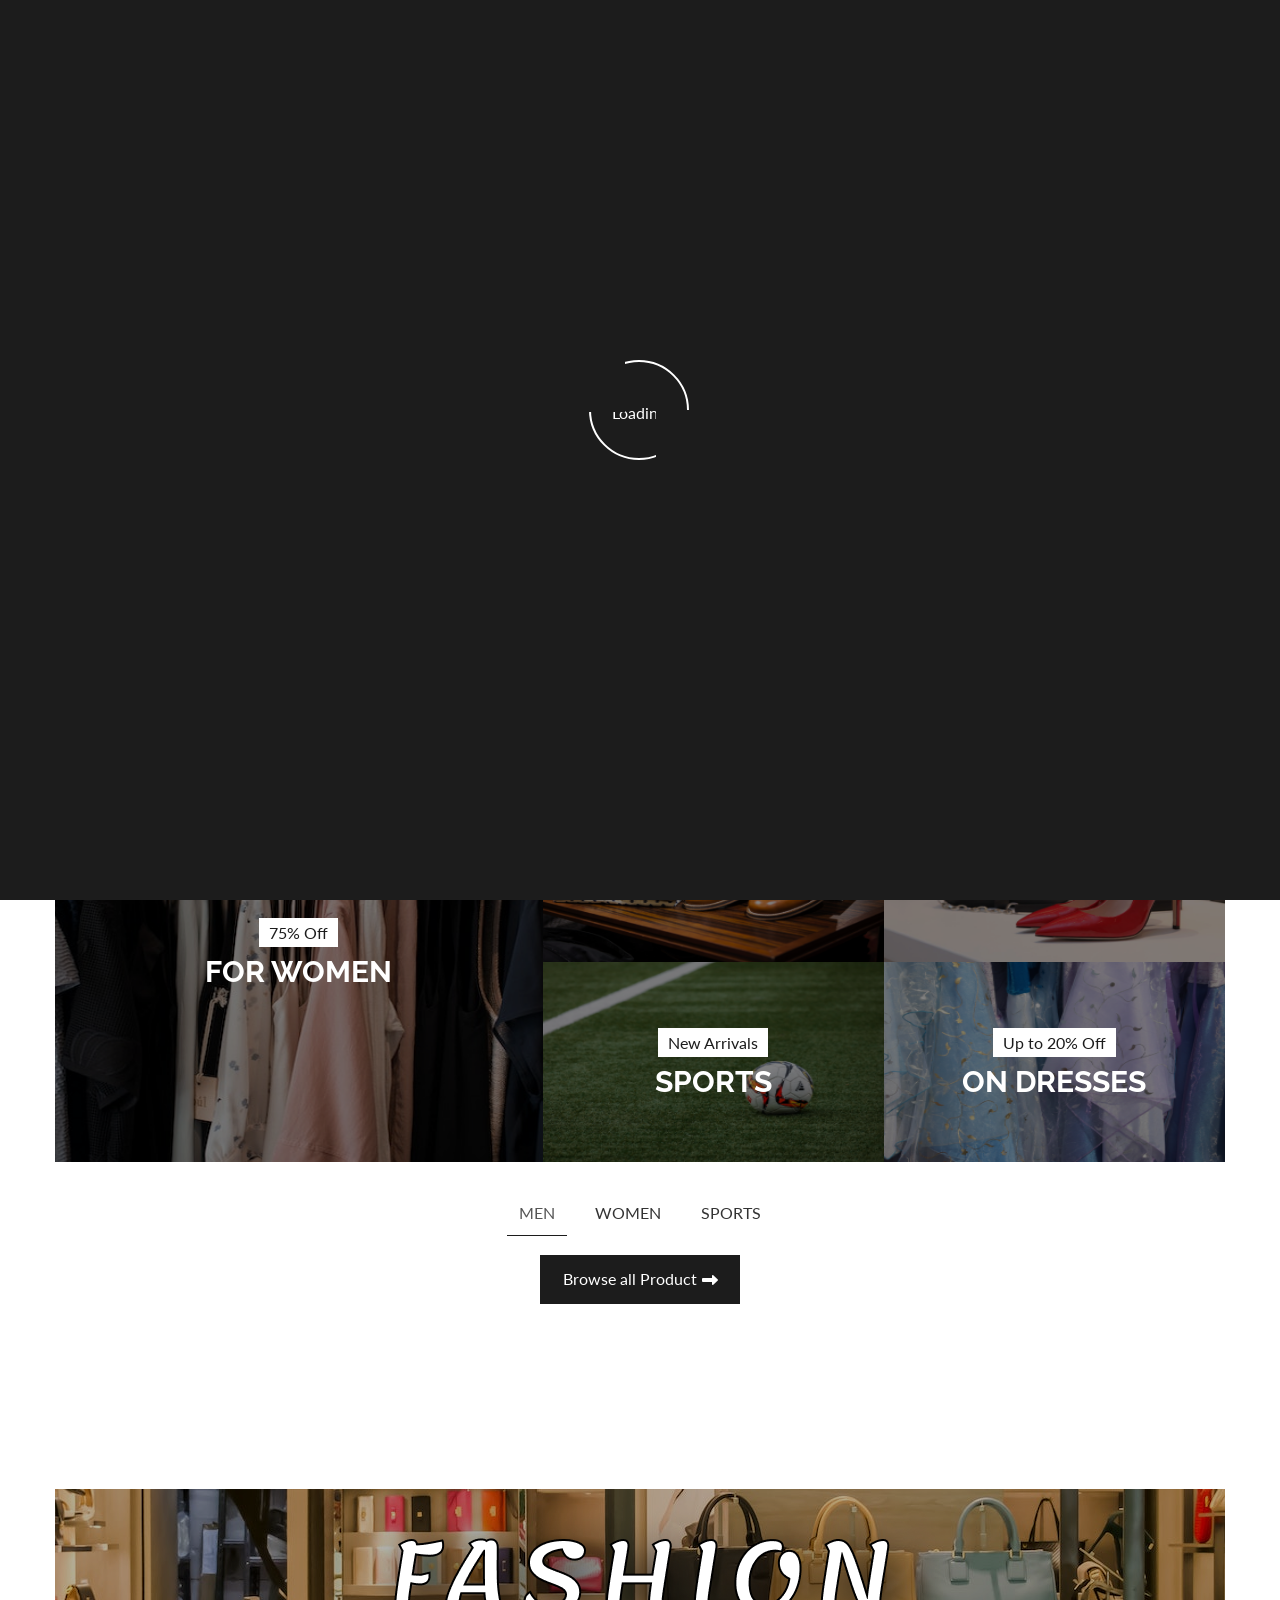
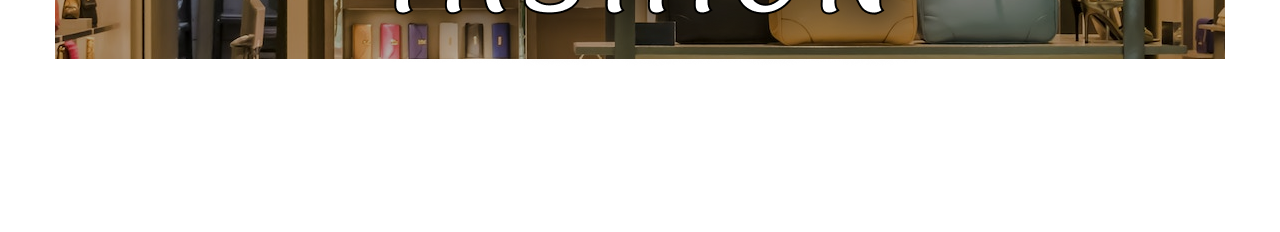
<file: checkout.html>
<!DOCTYPE html>
<html lang="en">
  <head>
    <meta charset="utf-8">
    <meta http-equiv="X-UA-Compatible" content="IE=edge">
    <meta name="viewport" content="width=device-width, initial-scale=1">
    <meta name="description" content="One step close for your products to be in your place. Fill the form and enjoy in out products.">
    <meta name="keywords" content="Checkout , paying , paypal, bill , money">    
    <title>EShop | Checkout</title>
    
    <!-- Font awesome -->
    <link rel="stylesheet" href="https://cdnjs.cloudflare.com/ajax/libs/font-awesome/6.5.1/css/all.min.css">
    <link rel="stylesheet" href="https://cdnjs.cloudflare.com/ajax/libs/font-awesome/6.5.1/css/v4-shims.min.css">
    <!-- Bootstrap -->
    <link href="css/bootstrap.css" rel="stylesheet">   
    <!-- SmartMenus jQuery Bootstrap Addon CSS -->
    <link href="css/jquery.smartmenus.bootstrap.css" rel="stylesheet">
    <!-- Product view slider -->
    <link rel="stylesheet" type="text/css" href="css/jquery.simpleLens.css">    
    <!-- slick slider -->
    <link rel="stylesheet" type="text/css" href="css/slick.css">
    <!-- price picker slider -->
    <link rel="stylesheet" type="text/css" href="css/nouislider.css">
    <!-- Theme color -->
    <link id="switcher" href="css/theme-color/custom-theme.css" rel="stylesheet">
    <!-- Top Slider CSS -->
    <link href="css/sequence-theme.modern-slide-in.css" rel="stylesheet" media="all">

    <!-- Main style sheet -->
    <link href="css/style.css" rel="stylesheet">    

    <!-- Google Font -->
    <link href='https://fonts.googleapis.com/css?family=Lato' rel='stylesheet' type='text/css'>
    <link href='https://fonts.googleapis.com/css?family=Raleway' rel='stylesheet' type='text/css'>
    
    <link rel="icon" href="img/favicon.ico" type="image/x-icon">
  
  </head>
  <body>  
   <!-- wpf loader Two -->
    <div id="wpf-loader-two">          
      <div class="wpf-loader-two-inner">
        <span>Loading</span>
      </div>
    </div> 
    <!-- / wpf loader Two -->       
 <!-- SCROLL TOP BUTTON -->
    <a class="scrollToTop" href="#"><i class="fa fa-chevron-up"></i></a>
  <!-- END SCROLL TOP BUTTON -->
  <!-- Start header section -->
  <header id="aa-header">
    <!-- start header top  -->
    <div class="aa-header-top">
      <div class="container">
        <div class="row">
          <div class="col-md-12">
            <div class="aa-header-top-area">
              <!-- start header top left -->
              <div class="aa-header-top-left">
                <!-- start cellphone -->
                <div class="cellphone hidden-xs">
                  <p><span class="fa fa-phone"></span>064-015-2658</p>
                </div>
                <!-- / cellphone -->
              </div>
              <!-- / header top left -->
              <div class="aa-header-top-right">
                <ul class="aa-head-top-nav-right">
                  <li class="hidden-xs"><a href="wishlist.html">Wishlist</a></li>
                  <li class="hidden-xs"><a href="cart.html">My Cart</a></li>
                </ul>
              </div>
            </div>
          </div>
        </div>
      </div>
    </div>
    <!-- / header top  -->
    <!-- start header bottom  -->
    <div class="aa-header-bottom">
      <div class="container">
        <div class="row">
          <div class="col-md-12">
            <div class="aa-header-bottom-area">
              <!-- logo  -->
              <div class="aa-logo">
                <!-- Text based logo -->
                <a href="index.html">
                  <span class="fa fa-shopping-cart"></span>
                  <p>E<strong>Shop</strong> <span>Your Shopping Partner</span></p>
                </a>
              </div>
              <!-- / logo  -->
               <!-- cart box -->
              <div class="aa-cartbox">
                <a class="aa-cart-link" href="cart.html">
                  <span class="fa fa-shopping-basket"></span>
                  <span class="aa-cart-title">SHOPPING CART</span>
                  <span class="aa-cart-notify"></span>
                </a>
              </div>
              <!-- / cart box -->       
            </div>
          </div>
        </div>
      </div>
    </div>
    <!-- / header bottom  -->
  </header>
  <!-- / header section -->
  <!-- menu -->
  <section id="menu">
    <div class="container">
      <div class="menu-area">
        <!-- Navbar -->
        <div class="navbar navbar-default" role="navigation">
          <div class="navbar-header">
            <button type="button" class="navbar-toggle" data-toggle="collapse" data-target=".navbar-collapse">
              <span class="sr-only">Toggle navigation</span>
              <span class="icon-bar"></span>
              <span class="icon-bar"></span>
              <span class="icon-bar"></span>
            </button>          
          </div>
          <div class="navbar-collapse collapse">
            <!-- Left nav -->
            <ul class="nav navbar-nav">
            </ul>
          </div><!--/.nav-collapse -->
        </div>
      </div>       
    </div>
  </section>
  <!-- / menu -->  
 <!-- Cart view section -->
 <section id="checkout">
   <div class="container">
     <div class="row">
       <div class="col-md-12">
        <div class="checkout-area">
          <form action="">
            <div class="row">
              <div class="col-md-8">
                <div class="checkout-left">
                  <div class="panel-group" id="accordion">
                    <!-- Shipping Address -->
                    <div class="panel panel-default aa-checkout-billaddress">
                      <div class="panel-heading">
                        <h4 class="panel-title">
                          <a>
                            Shipping Address
                          </a>
                        </h4>
                      </div>
                      <div id="collapseFour" class="panel-collapse collapse">
                        <div class="panel-body">
                         <div class="row">
                            <div class="col-md-6">
                              <div class="aa-checkout-single-bill">
                                <input type="text" name="first_name" data-name="First name" placeholder="First Name*">
                                <p class="error"></p>
                              </div>                             
                            </div>
                            <div class="col-md-6">
                              <div class="aa-checkout-single-bill">
                                <input type="text" name="last_name" data-name="Last name" placeholder="Last Name*">
                                <p class="error"></p>
                              </div>
                            </div>
                          </div> 
                          <div class="row">
                            <div class="col-md-12">
                              <div class="aa-checkout-single-bill">
                                <input type="text" name="company_name" data-name="Company name" placeholder="Company name">
                                <p class="error"></p>
                              </div>                             
                            </div>                            
                          </div>  
                          <div class="row">
                            <div class="col-md-6">
                              <div class="aa-checkout-single-bill">
                                <input type="text" name="email" data-name="Email" placeholder="Email Address*">
                                <p class="error"></p>
                              </div>                             
                            </div>
                            <div class="col-md-6">
                              <div class="aa-checkout-single-bill">
                                <input type="tel" name="phone" data-name="Phone" placeholder="Phone*">
                                <p class="error"></p>
                              </div>
                            </div>
                          </div> 
                          <div class="row">
                            <div class="col-md-12">
                              <div class="aa-checkout-single-bill">
                                <input type="text" name="address" data-name="Address" placeholder="Address*"/>
                                <p class="error"></p>
                              </div>                             
                            </div>                            
                          </div>   
                          <div class="row">
                            <div class="col-md-12">
                              <div class="aa-checkout-single-bill">
                                <select id="ddlCountries" data-name="Country" name="countries">
                                  <option value="0">Select Your Country*</option>
                                  <option value="1">Serbia</option>
                                  <option value="2">Bosnia & Herzegovina</option>
                                  <option value="3">Montenegro</option>
                                  <option value="4">Croatia</option>
                                  <option value="5">North Macedonia</option>
                                </select>
                                <p class="error"></p>
                              </div>                             
                            </div>                            
                          </div>
                          <div class="row">
                            <div class="col-md-6">
                              <div class="aa-checkout-single-bill">
                                <input type="text" name="city" data-name="City" placeholder="City / Town*">
                                <p class="error"></p>
                              </div>
                            </div>                         
                            <div class="col-md-6">
                              <div class="aa-checkout-single-bill">
                                <input type="text" name="zip" data-name="Zip" placeholder="Postcode / ZIP*">
                                <p class="error"></p>
                              </div>
                            </div>
                           </div> 
                           <div class="row">
                            <div class="col-md-12">
                              <div class="aa-checkout-single-bill">
                                <textarea cols="8" rows="3" placeholder="Special notes"></textarea>
                              </div>                             
                            </div>                            
                          </div>              
                        </div>
                      </div>
                    </div>
                  </div>
                </div>
              </div>
              <div class="col-md-4">
                <div class="checkout-right">
                  <h4>Order Summary</h4>
                  <div class="aa-order-summary-area">
                    <table class="table table-responsive">
                      <thead>
                        <tr>
                          <th>Product</th>
                          <th>Total</th>
                        </tr>
                      </thead>
                      <tbody>
                      </tbody>
                      <tfoot>
                         <tr>
                          <th>Total</th>
                          <td></td>
                        </tr>
                      </tfoot>
                    </table>
                  </div>
                  <h4>Payment Method</h4>
                  <div class="aa-payment-method">                    
                    <label for="cashdelivery"><input type="radio" id="cashdelivery" value="Cash on delivery" name="optionsRadios"> Cash on Delivery </label>
                    <label for="paypal"><input type="radio" id="paypal" name="optionsRadios" value="Paypal" checked> Via Paypal </label>
                    <img src="https://www.paypalobjects.com/webstatic/mktg/logo/AM_mc_vs_dc_ae.jpg"  alt="PayPal Acceptance Mark">    
                    <input type="submit" value="Place Order" class="aa-browse-btn">                
                  </div>
                </div>
              </div>
            </div>
          </form>
         </div>
       </div>
     </div>
   </div>
 </section>
 <!-- / Cart view section -->
 <div id="billModal">
  <div class="bill">
    <h2>Bill review</h2>
    <i class="fa fa-times" id="closeBill"></i>
    <div class="bill-header">
      <div class="bill-info">    
      </div>
    </div>
    <div class="bill-body">
      <div class="bill-from">  
    </div>
    <div class="bill-footer">
      <h3 id="totalPrice">Total price: </h3>
      <h3>Thank you for your purchase!</h3>
    </div>
    </div>
    </div>
  </div>
  <!-- footer -->  
  <footer id="aa-footer">
    <!-- footer bottom -->
    <div class="aa-footer-top">
     <div class="container">
        <div class="row">
        <div class="col-md-12">
          <div class="aa-footer-top-area">
            <div class="row">
              <div class="col-md-4 col-sm-6">
                <div class="aa-footer-widget">
                  <h3>Main Menu</h3>
                  <ul class="aa-footer-nav">
                    <li><a href="index.html">Home</a></li>
                    <li><a href="products.html">Our Products</a></li>
                    <li><a href="blog-archive-2.html">Blogs</a></li>
                    <li><a href="404.html">Contact Us</a></li>
                    <li><a href="author.html">Author</a></li>
                  </ul>
                </div>
              </div>
              <div class="col-md-4 col-sm-6">
                <div class="aa-footer-widget">
                  <div class="aa-footer-widget">
                    <h3>Useful Links</h3>
                    <ul class="aa-footer-nav">
                      <li><a href="sitemap.xml">Sitemap</a></li>
                      <li><a href="documentation.pdf">Documentation</a></li>                     
                    </ul>
                  </div>
                </div>
              </div>
              <div class="col-md-4 col-sm-6">
                <div class="aa-footer-widget">
                  <div class="aa-footer-widget">
                    <h3>Contact Us</h3>
                    <address>
                      <p>Zdravka Čelara 16, Beograd</p>
                      <p><span class="fa fa-phone"></span>064-015-2658</p>
                      <p><span class="fa fa-envelope"></span>eshop@gmail.com</p>
                    </address>
                    <div class="aa-footer-social">
                      <a href="https://www.facebook.com/"><span class="fa fa-facebook"></span></a>
                      <a href="https://x.com/"><span class="fa-brands fa-x-twitter"></span></a>
                      <a href="https://www.youtube.com/"><span class="fa fa-youtube"></span></a>
                    </div>
                  </div>
                </div>
              </div>
            </div>
          </div>
        </div>
      </div>
     </div>
    </div>
    <!-- footer-bottom -->
    <div class="aa-footer-bottom">
      <div class="container">
        <div class="row">
        <div class="col-md-12">
          <div class="aa-footer-bottom-area">
            <p>Martina Kračunović</p>
            <div class="aa-footer-payment">
              <span class="fa fa-cc-mastercard"></span>
              <span class="fa fa-cc-visa"></span>
              <span class="fa fa-paypal"></span>
              <span class="fa fa-cc-discover"></span>
            </div>
          </div>
        </div>
      </div>
      </div>
    </div>
  </footer>
  <!-- / footer -->

    <!-- jQuery library -->
    <script src="https://ajax.googleapis.com/ajax/libs/jquery/1.11.3/jquery.min.js"></script>
    <!-- Include all compiled plugins (below), or include individual files as needed -->
    <script src="js/bootstrap.js"></script>  
    <!-- SmartMenus jQuery plugin -->
    <script type="text/javascript" src="js/jquery.smartmenus.js"></script>
    <!-- SmartMenus jQuery Bootstrap Addon -->
    <script type="text/javascript" src="js/jquery.smartmenus.bootstrap.js"></script>  
    <!-- To Slider JS -->
    <!-- <script src="js/sequence.js"></script>
    <script src="js/sequence-theme.modern-slide-in.js"></script>   -->
    <!-- Product view slider -->
    <script type="text/javascript" src="js/jquery.simpleGallery.js"></script>
    <script type="text/javascript" src="js/jquery.simpleLens.js"></script>
    <!-- slick slider -->
    <script type="text/javascript" src="js/slick.js"></script>
    <!-- Price picker slider -->
    <script type="text/javascript" src="js/nouislider.js"></script>
    <!-- Custom js -->
    <script src="js/custom.js"></script> 
    <script src="js/main.js"></script>

  </body>
</html>
</file>
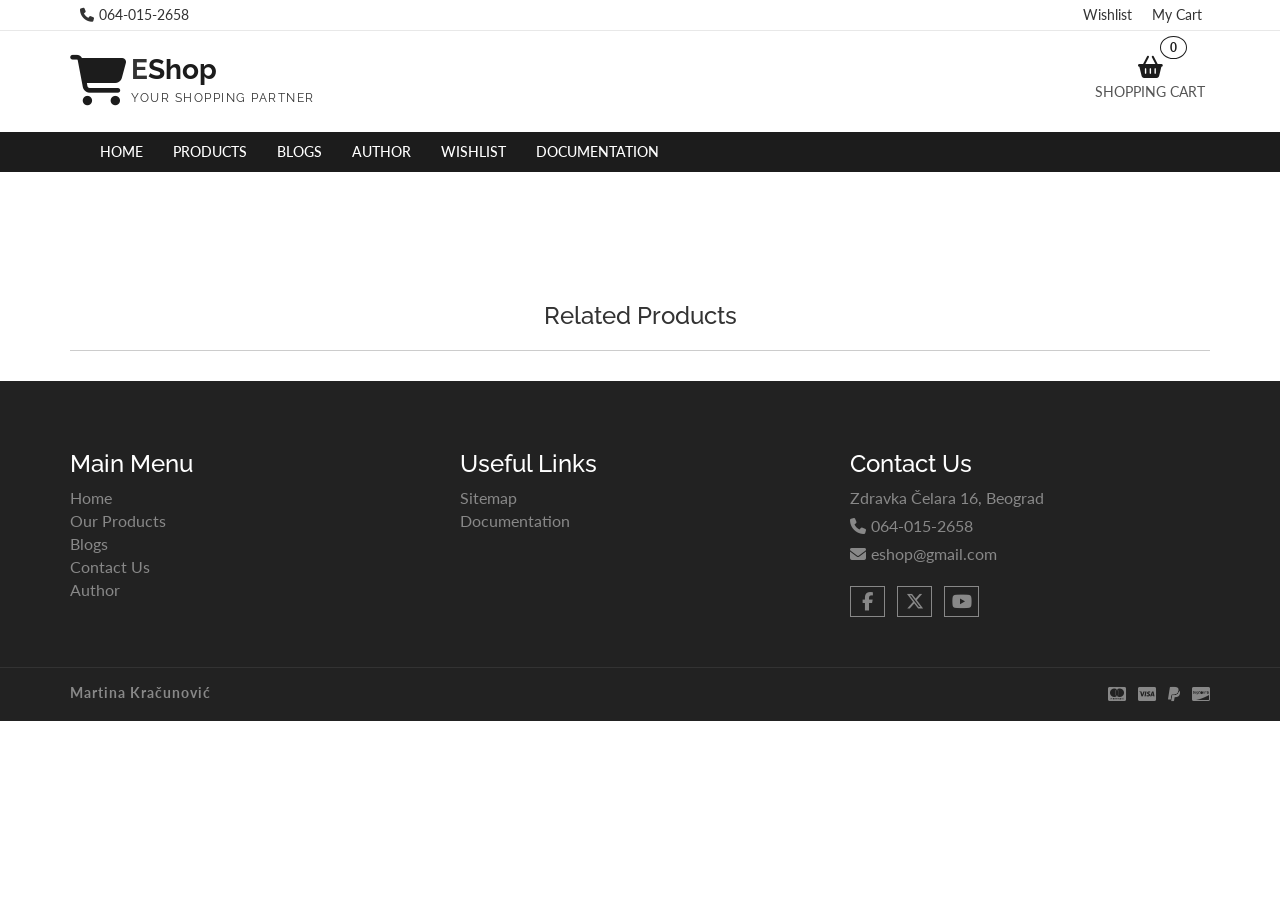
<file: product-detail.html>
<!DOCTYPE html>
<html lang="en">
  <head>
    <meta charset="utf-8">
    <meta http-equiv="X-UA-Compatible" content="IE=edge">
    <meta name="viewport" content="width=device-width, initial-scale=1">
    <meta name="description" content="All that you need to know about products. Category, section, description, and many more things.">
    <meta name="keywords" content="Single product, description, sizes, colors, categories">      
    <title>EShop | Product Detail</title>
    
    <!-- Font awesome -->
    <link rel="stylesheet" href="https://cdnjs.cloudflare.com/ajax/libs/font-awesome/6.5.1/css/all.min.css">
    <link rel="stylesheet" href="https://cdnjs.cloudflare.com/ajax/libs/font-awesome/6.5.1/css/v4-shims.min.css">
    <!-- Bootstrap -->
    <link href="css/bootstrap.css" rel="stylesheet">   
    <!-- SmartMenus jQuery Bootstrap Addon CSS -->
    <link href="css/jquery.smartmenus.bootstrap.css" rel="stylesheet">
    <!-- Product view slider -->
    <link rel="stylesheet" type="text/css" href="css/jquery.simpleLens.css">    
    <!-- slick slider -->
    <link rel="stylesheet" type="text/css" href="css/slick.css">
    <!-- price picker slider -->
    <link rel="stylesheet" type="text/css" href="css/nouislider.css">
    <!-- Theme color -->
    <link id="switcher" href="css/theme-color/custom-theme.css" rel="stylesheet">
    <!-- Top Slider CSS -->
    <link href="css/sequence-theme.modern-slide-in.css" rel="stylesheet" media="all">

    <!-- Main style sheet -->
    <link href="css/style.css" rel="stylesheet">    

    <!-- Google Font -->
    <link href='https://fonts.googleapis.com/css?family=Lato' rel='stylesheet' type='text/css'>
    <link href='https://fonts.googleapis.com/css?family=Raleway' rel='stylesheet' type='text/css'>
    
    <link rel="icon" href="img/favicon.ico" type="image/x-icon">

  </head>
  <body>  
    <!-- wpf loader Two -->
    <div id="wpf-loader-two">          
      <div class="wpf-loader-two-inner">
        <span>Loading</span>
      </div>
    </div> 
    <!-- / wpf loader Two -->       
    <!-- SCROLL TOP BUTTON -->
    <a class="scrollToTop" href="#"><i class="fa fa-chevron-up"></i></a>
    <!-- END SCROLL TOP BUTTON -->
  <!-- Start header section -->
  <header id="aa-header">
    <!-- start header top  -->
    <div class="aa-header-top">
      <div class="container">
        <div class="row">
          <div class="col-md-12">
            <div class="aa-header-top-area">
              <!-- start header top left -->
              <div class="aa-header-top-left">
                <!-- start cellphone -->
                <div class="cellphone hidden-xs">
                  <p><span class="fa fa-phone"></span>064-015-2658</p>
                </div>
                <!-- / cellphone -->
              </div>
              <!-- / header top left -->
              <div class="aa-header-top-right">
                <ul class="aa-head-top-nav-right">
                  <li class="hidden-xs"><a href="wishlist.html">Wishlist</a></li>
                  <li class="hidden-xs"><a href="cart.html">My Cart</a></li>
                </ul>
              </div>
            </div>
          </div>
        </div>
      </div>
    </div>
    <!-- / header top  -->
    <!-- start header bottom  -->
    <div class="aa-header-bottom">
      <div class="container">
        <div class="row">
          <div class="col-md-12">
            <div class="aa-header-bottom-area">
              <!-- logo  -->
              <div class="aa-logo">
                <!-- Text based logo -->
                <a href="index.html">
                  <span class="fa fa-shopping-cart"></span>
                  <p>E<strong>Shop</strong> <span>Your Shopping Partner</span></p>
                </a>
              </div>
              <!-- / logo  -->
               <!-- cart box -->
              <div class="aa-cartbox">
                <a class="aa-cart-link" href="cart.html">
                  <span class="fa fa-shopping-basket"></span>
                  <span class="aa-cart-title">SHOPPING CART</span>
                  <span class="aa-cart-notify"></span>
                </a>
              </div>
              <!-- / cart box -->       
            </div>
          </div>
        </div>
      </div>
    </div>
    <!-- / header bottom  -->
  </header>
  <!-- / header section -->
  <!-- menu -->
  <section id="menu">
    <div class="container">
      <div class="menu-area">
        <!-- Navbar -->
        <div class="navbar navbar-default" role="navigation">
          <div class="navbar-header">
            <button type="button" class="navbar-toggle" data-toggle="collapse" data-target=".navbar-collapse">
              <span class="sr-only">Toggle navigation</span>
              <span class="icon-bar"></span>
              <span class="icon-bar"></span>
              <span class="icon-bar"></span>
            </button>          
          </div>
          <div class="navbar-collapse collapse">
            <!-- Left nav -->
            <ul class="nav navbar-nav">            
            </ul>
          </div><!--/.nav-collapse -->
        </div>
      </div>       
    </div>
  </section>
  <!-- / menu -->  
  <!-- product category -->
  <section id="aa-product-details">
    <div class="container">
      <div class="row">
        <div class="col-md-12">
          <div class="aa-product-details-area">
            <div class="aa-product-details-content">
              <div class="row">      
              </div>
            </div>
            <section id="aa-getnotified">
              <div class="container">
                <div class="row">
                  <div class="col-md-12">
                  </div>
                </div>
              </div>
            </section>
            <!-- Related product -->
            <div class="aa-product-related-item">
              <h3>Related Products</h3>
              <ul class="aa-product-catg aa-related-item-slider">
                <!-- start single product item -->                                                                 
              </ul>
              <!-- quick view modal -->                  
              <div class="modal fade" id="quick-view-modal" tabindex="-1" role="dialog" aria-labelledby="myModalLabel" aria-hidden="true">
                <div class="modal-dialog">
                  <div class="modal-content">                      
                    <div class="modal-body">
                    <button type="button" class="close" data-dismiss="modal" aria-hidden="true">&times;</button>
                      <div class="row">
                        <!-- Modal view slider -->
                      </div>
                    </div>                        
                  </div><!-- /.modal-content -->
                </div><!-- /.modal-dialog -->
              </div>
              <!-- / quick view modal -->   
            </div>  
          </div>
        </div>
      </div>
    </div>
  </section>
  <!-- / product category -->
  <!-- footer -->  
  <footer id="aa-footer">
    <!-- footer bottom -->
    <div class="aa-footer-top">
     <div class="container">
        <div class="row">
        <div class="col-md-12">
          <div class="aa-footer-top-area">
            <div class="row">
              <div class="col-md-4 col-sm-6">
                <div class="aa-footer-widget">
                  <h3>Main Menu</h3>
                  <ul class="aa-footer-nav">
                    <li><a href="index.html">Home</a></li>
                    <li><a href="products.html">Our Products</a></li>
                    <li><a href="blog-archive-2.html">Blogs</a></li>
                    <li><a href="404.html">Contact Us</a></li>
                    <li><a href="author.html">Author</a></li>
                  </ul>
                </div>
              </div>
              <div class="col-md-4 col-sm-6">
                <div class="aa-footer-widget">
                  <div class="aa-footer-widget">
                    <h3>Useful Links</h3>
                    <ul class="aa-footer-nav">
                      <li><a href="sitemap.xml">Sitemap</a></li>
                      <li><a href="documentation.pdf">Documentation</a></li>
                    </ul>
                  </div>
                </div>
              </div>
              <div class="col-md-4 col-sm-6">
                <div class="aa-footer-widget">
                  <div class="aa-footer-widget">
                    <h3>Contact Us</h3>
                    <address>
                      <p>Zdravka Čelara 16, Beograd</p>
                      <p><span class="fa fa-phone"></span>064-015-2658</p>
                      <p><span class="fa fa-envelope"></span>eshop@gmail.com</p>
                    </address>
                    <div class="aa-footer-social">
                      <a href="https://www.facebook.com/"><span class="fa fa-facebook"></span></a>
                      <a href="https://x.com/"><span class="fa-brands fa-x-twitter"></span></a>
                      <a href="https://www.youtube.com/"><span class="fa fa-youtube"></span></a>
                    </div>
                  </div>
                </div>
              </div>
            </div>
          </div>
        </div>
      </div>
     </div>
    </div>
    <!-- footer-bottom -->
    <div class="aa-footer-bottom">
      <div class="container">
        <div class="row">
        <div class="col-md-12">
          <div class="aa-footer-bottom-area">
            <p>Martina Kračunović</p>
            <div class="aa-footer-payment">
              <span class="fa fa-cc-mastercard"></span>
              <span class="fa fa-cc-visa"></span>
              <span class="fa fa-paypal"></span>
              <span class="fa fa-cc-discover"></span>
            </div>
          </div>
        </div>
      </div>
      </div>
    </div>
  </footer>
  <!-- / footer -->
  <div id="popupbgAdded">
    <div id="popup">
      <img src="img/checked.png" alt="Check">
        <p id="addedText"></p>
    </div>
  </div>
  <div id="popupbgAlready">
    <div id="popup-already">
      <p id="alreadyText"></p>
    </div>
  </div>
    
  <!-- jQuery library -->
  <script src="https://ajax.googleapis.com/ajax/libs/jquery/1.11.3/jquery.min.js"></script>
  <!-- Include all compiled plugins (below), or include individual files as needed -->
  <script src="js/bootstrap.js"></script>  
  <!-- SmartMenus jQuery plugin -->
  <script type="text/javascript" src="js/jquery.smartmenus.js"></script>
  <!-- SmartMenus jQuery Bootstrap Addon -->
  <script type="text/javascript" src="js/jquery.smartmenus.bootstrap.js"></script>  
  <!-- To Slider JS -->
  <!-- <script src="js/sequence.js"></script>
  <script src="js/sequence-theme.modern-slide-in.js"></script>   -->
  <!-- Product view slider -->
  <script type="text/javascript" src="js/jquery.simpleGallery.js"></script>
  <script type="text/javascript" src="js/jquery.simpleLens.js"></script>
  <!-- slick slider -->
  <script type="text/javascript" src="js/slick.js"></script>
  <!-- Price picker slider -->
  <script type="text/javascript" src="js/nouislider.js"></script>
  <!-- Custom js -->
  <script src="js/custom.js"></script> 
  <script src="js/main.js"></script>

  </body>
</html>
</file>
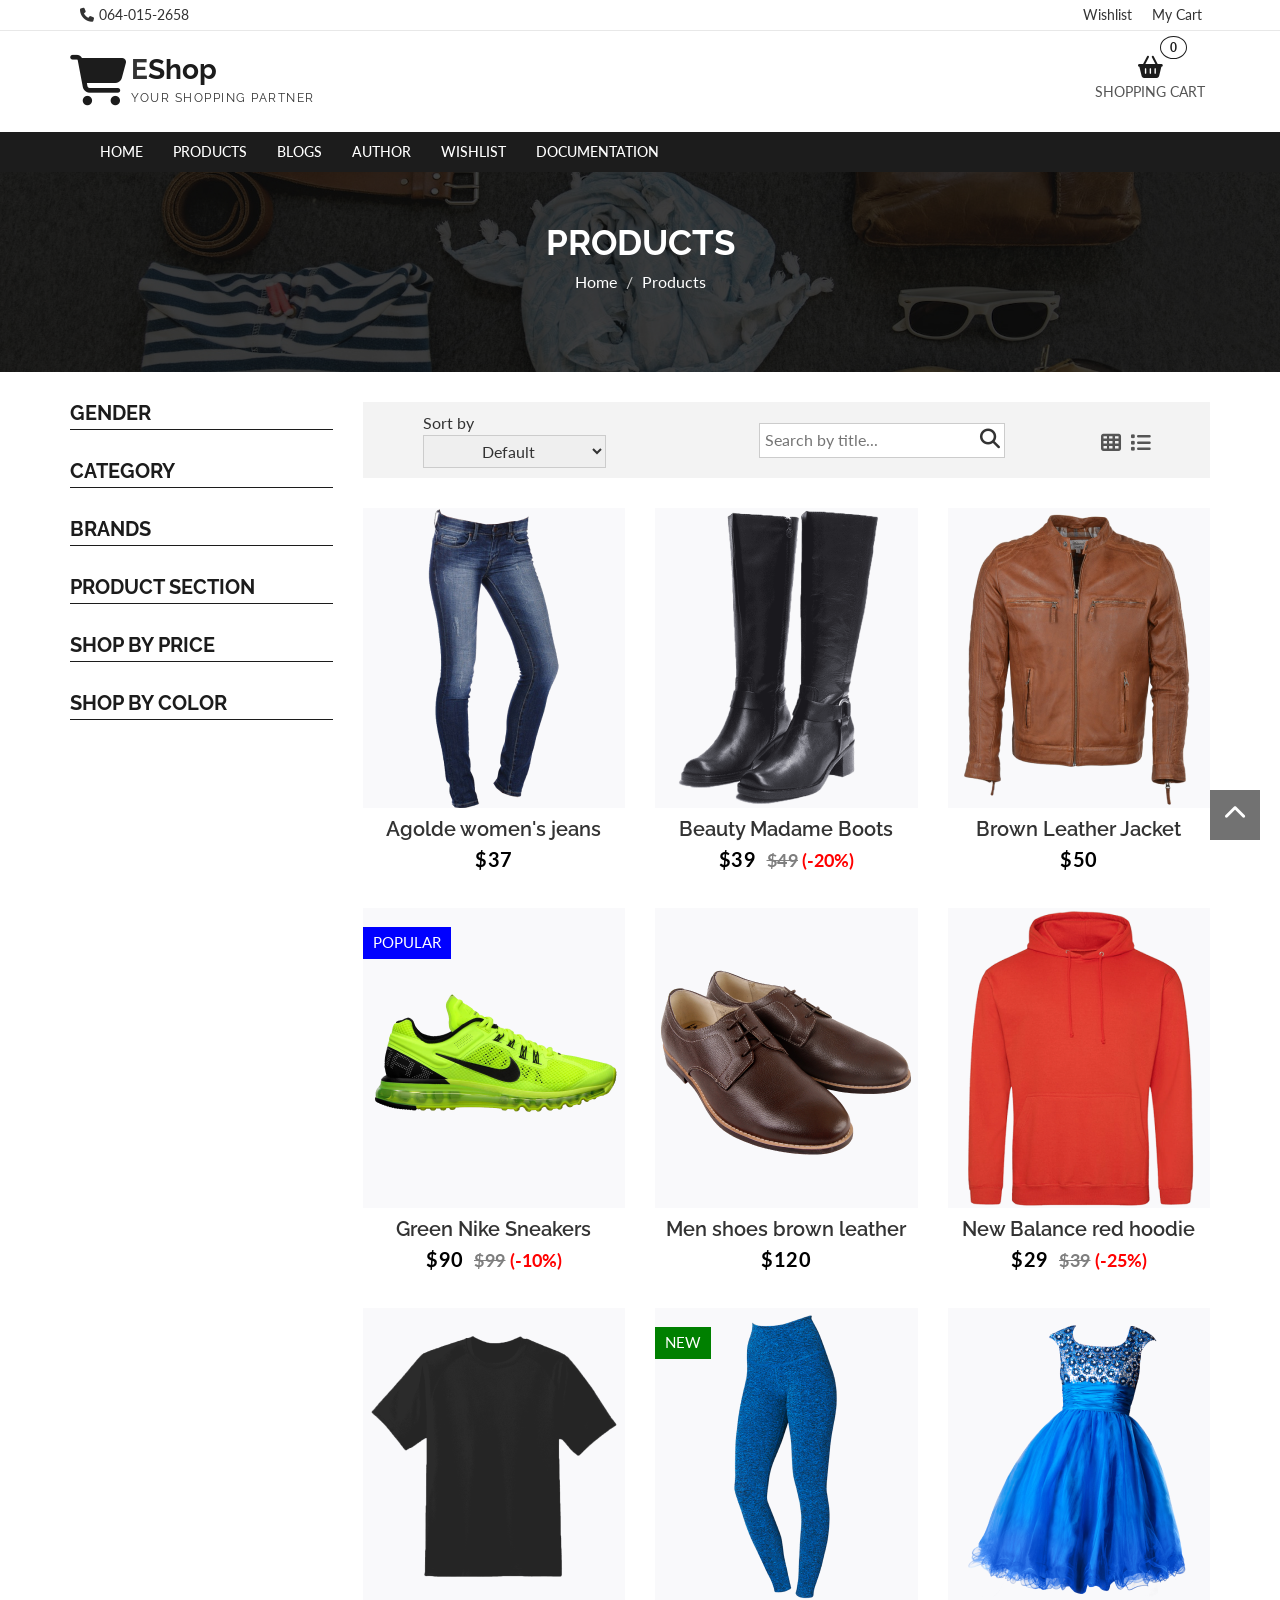
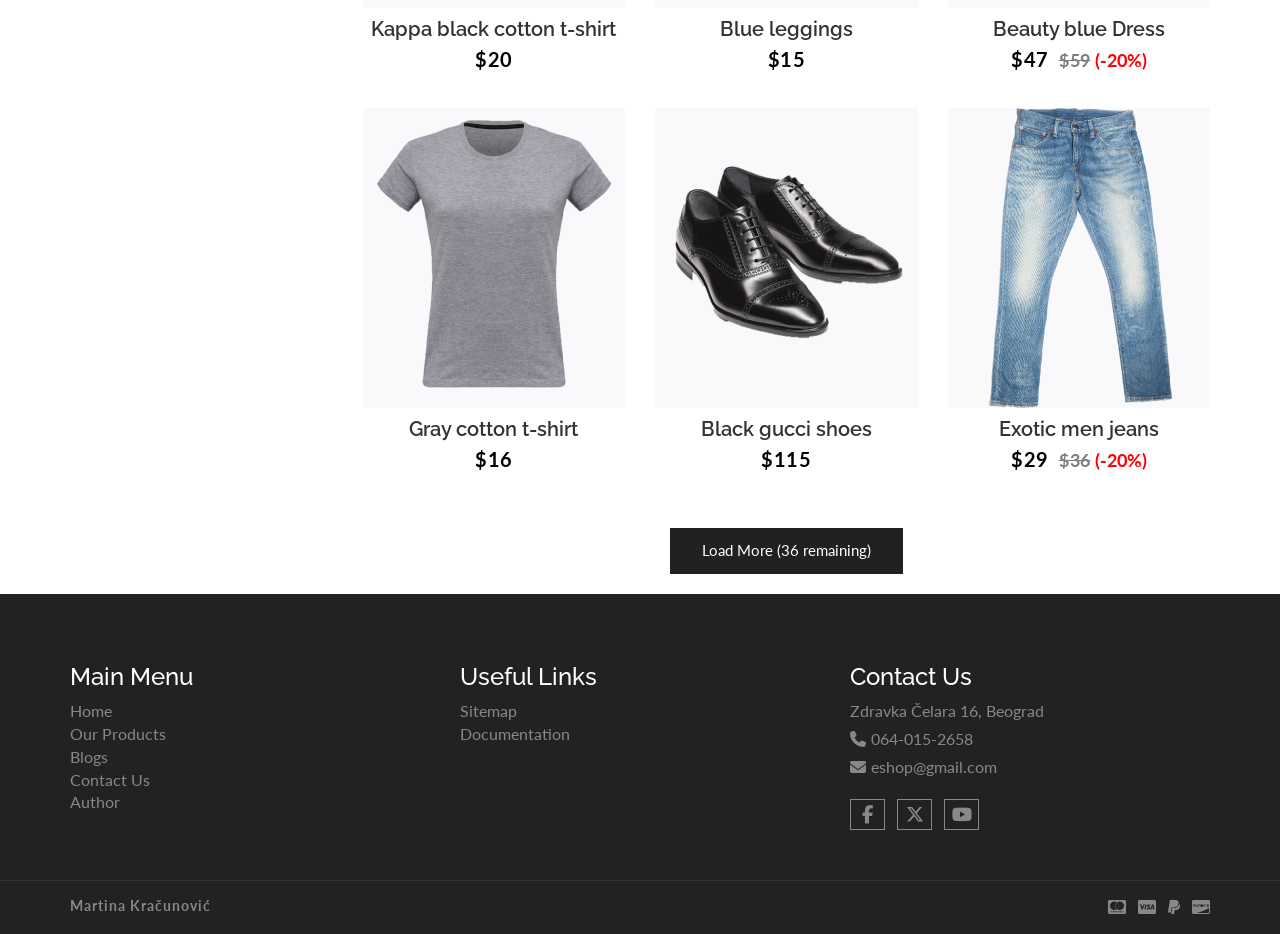
<file: products.html>
<!DOCTYPE html>
<html lang="en">
  <head>
    <meta charset="utf-8">
    <meta http-equiv="X-UA-Compatible" content="IE=edge">
    <meta name="viewport" content="width=device-width, initial-scale=1">
    <meta name="description" content="Products page with all our products with the most famous brands all over the world. Buy or add them to your wishlist, it's up to you.">
    <meta name="keywords" content="Products, wishlist, cart, nike, adidas, prada, versace, add to cart">  
    <title>EShop | Products</title>
    
    <!-- Font awesome -->
    <link rel="stylesheet" href="https://cdnjs.cloudflare.com/ajax/libs/font-awesome/6.5.1/css/all.min.css">
    <link rel="stylesheet" href="https://cdnjs.cloudflare.com/ajax/libs/font-awesome/6.5.1/css/v4-shims.min.css">
    <!-- Bootstrap -->
    <link href="css/bootstrap.css" rel="stylesheet">   
    <!-- SmartMenus jQuery Bootstrap Addon CSS -->
    <link href="css/jquery.smartmenus.bootstrap.css" rel="stylesheet">
    <!-- Product view slider -->
    <link rel="stylesheet" type="text/css" href="css/jquery.simpleLens.css">    
    <!-- slick slider -->
    <link rel="stylesheet" type="text/css" href="css/slick.css">
    <!-- price picker slider -->
    <link rel="stylesheet" type="text/css" href="css/nouislider.css">
    <!-- Theme color -->
    <link id="switcher" href="css/theme-color/custom-theme.css" rel="stylesheet">
    <!-- Top Slider CSS -->
    <link href="css/sequence-theme.modern-slide-in.css" rel="stylesheet" media="all">

    <!-- Main style sheet -->
    <link href="css/style.css" rel="stylesheet">    

    <!-- Google Font -->
    <link href='https://fonts.googleapis.com/css?family=Lato' rel='stylesheet' type='text/css'>
    <link href='https://fonts.googleapis.com/css?family=Raleway' rel='stylesheet' type='text/css'>
    
    <link rel="icon" href="img/favicon.ico" type="image/x-icon">
    
  </head>
  <!-- !Important notice -->
  <!-- Only for product page body tag have to added .productPage class -->
  <body class="productPage">  
   <!-- wpf loader Two -->
    <div id="wpf-loader-two">          
      <div class="wpf-loader-two-inner">
        <span>Loading</span>
      </div>
    </div> 
    <!-- / wpf loader Two -->       
 <!-- SCROLL TOP BUTTON -->
    <a class="scrollToTop" href="#"><i class="fa fa-chevron-up"></i></a>
  <!-- END SCROLL TOP BUTTON -->
  <!-- Start header section -->
  <header id="aa-header">
    <!-- start header top  -->
    <div class="aa-header-top">
      <div class="container">
        <div class="row">
          <div class="col-md-12">
            <div class="aa-header-top-area">
              <!-- start header top left -->
              <div class="aa-header-top-left">
                <!-- start cellphone -->
                <div class="cellphone hidden-xs">
                  <p><span class="fa fa-phone"></span>064-015-2658</p>
                </div>
                <!-- / cellphone -->
              </div>
              <!-- / header top left -->
              <div class="aa-header-top-right">
                <ul class="aa-head-top-nav-right">
                  <li class="hidden-xs"><a href="wishlist.html">Wishlist</a></li>
                  <li class="hidden-xs"><a href="cart.html">My Cart</a></li>
                </ul>
              </div>
            </div>
          </div>
        </div>
      </div>
    </div>
    <!-- / header top  -->
    <!-- start header bottom  -->
    <div class="aa-header-bottom">
      <div class="container">
        <div class="row">
          <div class="col-md-12">
            <div class="aa-header-bottom-area">
              <!-- logo  -->
              <div class="aa-logo">
                <!-- Text based logo -->
                <a href="index.html">
                  <span class="fa fa-shopping-cart"></span>
                  <p>E<strong>Shop</strong> <span>Your Shopping Partner</span></p>
                </a>
              </div>
              <!-- / logo  -->
               <!-- cart box -->
              <div class="aa-cartbox">
                <a class="aa-cart-link" href="cart.html">
                  <span class="fa fa-shopping-basket"></span>
                  <span class="aa-cart-title">SHOPPING CART</span>
                  <span class="aa-cart-notify"></span>
                </a>
              </div>
              <!-- / cart box -->       
            </div>
          </div>
        </div>
      </div>
    </div>
    <!-- / header bottom  -->
  </header>
  <!-- / header section -->
  <!-- menu -->
  <section id="menu">
    <div class="container">
      <div class="menu-area">
        <!-- Navbar -->
        <div class="navbar navbar-default" role="navigation">
          <div class="navbar-header">
            <button type="button" class="navbar-toggle" data-toggle="collapse" data-target=".navbar-collapse">
              <span class="sr-only">Toggle navigation</span>
              <span class="icon-bar"></span>
              <span class="icon-bar"></span>
              <span class="icon-bar"></span>
            </button>          
          </div>
          <div class="navbar-collapse collapse">
            <!-- Left nav -->
            <ul class="nav navbar-nav">
            </ul>
          </div><!--/.nav-collapse -->
        </div>
      </div>       
    </div>
  </section>
  <!-- / menu -->  
  <!-- catg header banner section -->
  <section id="aa-catg-head-banner">
   <img src="img/fashion.jpg" alt="fashion img">
   <div class="aa-catg-head-banner-area">
     <div class="container">
      <div class="aa-catg-head-banner-content">
        <h2>Products</h2>
        <ol class="breadcrumb">
          <li><a href="index.html">Home</a></li>         
          <li class="active">Products</li>
        </ol>
      </div>
     </div>
   </div>
  </section>
  <!-- / catg header banner section -->
  <!-- product category -->
  <section id="aa-product-category">
    <div class="container">
      <div class="row">
        <div class="col-lg-9 col-md-9 col-sm-8 col-md-push-3">
          <div class="aa-product-catg-content">
            <div class="aa-product-catg-head">
              <div class="aa-product-catg-head-left">
                <form action="" class="aa-sort-form">
                  <label for="">Sort by</label>
                  <select id="sortProducts" name="">
                    <option value="default" selected="Default">Default</option>
                    <option value="name-asc">Name A-Z</option>
                    <option value="name-desc">Name Z-A</option>
                    <option value="price-asc">Price low-to-high</option>
                    <option value="price-desc">Price high-to-low</option>
                    <option value="discount-desc">Discount high-to-low</option>
                  </select>
                </form>
              </div>
              <div class="aa-product-catg-head-left searchpr">
                <form action="">
                  <i class="fa fa-search"></i>
                  <input type="search" name="search" id="searchProducts" placeholder="Search by title...">
                </form>
              </div>
              <div class="aa-product-catg-head-right">
                <a id="grid-catg" href="#"><span class="fa fa-th"></span></a>
                <a id="list-catg" href="#"><span class="fa fa-list"></span></a>
              </div>
            </div>
            <span id="filter-pr"><i class="fa fa-filter"></i> Filter products</span>
            <div id="pr-overlay"></div>
            <div class="aa-product-catg-body">
              <ul class="aa-product-catg">                                        
              </ul>
              <!-- quick view modal -->                  
              <div class="modal fade" id="quick-view-modal" tabindex="-1" role="dialog" aria-labelledby="myModalLabel" aria-hidden="true">
                <div class="modal-dialog">
                  <div class="modal-content">                      
                    <div class="modal-body">
                    <button type="button" class="close" data-dismiss="modal" aria-hidden="true">&times;</button>
                      <div class="row">
                      </div>
                    </div>                        
                  </div><!-- /.modal-content -->
                </div><!-- /.modal-dialog -->
              </div>
              <p id="aler-pr"></p>
              <div class="aa-product-catg-pagination" id="load-more-container"></div>
              <!-- / quick view modal -->   
            </div>
          </div>
        </div>
        <div class="col-lg-3 col-md-3 col-sm-4 col-md-pull-9 filter-products-side">
          <aside class="aa-sidebar">
            <!-- single sidebar -->
            <div class="aa-sidebar-widget">
              <h3 id="gen">Gender</h3>
              <form action="" id="gender-filter">
              </form>
            </div>
            <div class="aa-sidebar-widget">
              <h3>Category</h3>
              <form action="" id="category-filter">
              </form>
            </div>
            <div class="aa-sidebar-widget">
              <h3>Brands</h3>
              <form action="" id="brands-filter">
              </form>
            </div>
            <div class="aa-sidebar-widget">
              <h3>Product section</h3>
              <form action="" id="section-filter">      
              </form>
            </div>
            <!-- single sidebar -->
            <!-- single sidebar -->
            <div class="aa-sidebar-widget">
              <h3>Shop By Price</h3>              
              <!-- price range -->
              <div class="aa-sidebar-price-range">
               <form action=""> 
                <div id="skipstep" class="noUi-target noUi-ltr noUi-horizontal noUi-background"></div>
                <span id="skip-value-lower" class="example-val">30.00</span>
                <span id="skip-value-upper" class="example-val">100.00</span>
               </form>
              </div>              
            </div>
            <!-- single sidebar -->
            <div class="aa-sidebar-widget">
              <h3>Shop By Color</h3>
              <div class="aa-color-tag">
              </div>                            
            </div>
            <!-- single sidebar -->
            <!-- single sidebar -->
          </aside>
        </div>
      </div>
    </div>
  </section>
  <!-- / product category -->
  <!-- footer -->  
  <footer id="aa-footer">
    <!-- footer bottom -->
    <div class="aa-footer-top">
     <div class="container">
        <div class="row">
        <div class="col-md-12">
          <div class="aa-footer-top-area">
            <div class="row">
              <div class="col-md-4 col-sm-6">
                <div class="aa-footer-widget">
                  <h3>Main Menu</h3>
                  <ul class="aa-footer-nav">
                    <li><a href="index.html">Home</a></li>
                    <li><a href="products.html">Our Products</a></li>
                    <li><a href="blog-archive-2.html">Blogs</a></li>
                    <li><a href="404.html">Contact Us</a></li>
                    <li><a href="author.html">Author</a></li>
                  </ul>
                </div>
              </div>
              <div class="col-md-4 col-sm-6">
                <div class="aa-footer-widget">
                  <div class="aa-footer-widget">
                    <h3>Useful Links</h3>
                    <ul class="aa-footer-nav">
                      <li><a href="sitemap.xml">Sitemap</a></li>
                      <li><a href="documentation.pdf">Documentation</a></li> 
                    </ul>
                  </div>
                </div>
              </div>
              <div class="col-md-4 col-sm-6">
                <div class="aa-footer-widget">
                  <div class="aa-footer-widget">
                    <h3>Contact Us</h3>
                    <address>
                      <p>Zdravka Čelara 16, Beograd</p>
                      <p><span class="fa fa-phone"></span>064-015-2658</p>
                      <p><span class="fa fa-envelope"></span>eshop@gmail.com</p>
                    </address>
                    <div class="aa-footer-social">
                      <a href="https://www.facebook.com/"><span class="fa fa-facebook"></span></a>
                      <a href="https://x.com/"><span class="fa-brands fa-x-twitter"></span></a>
                      <a href="https://www.youtube.com/"><span class="fa fa-youtube"></span></a>
                    </div>
                  </div>
                </div>
              </div>
            </div>
          </div>
        </div>
      </div>
     </div>
    </div>
    <!-- footer-bottom -->
    <div class="aa-footer-bottom">
      <div class="container">
        <div class="row">
        <div class="col-md-12">
          <div class="aa-footer-bottom-area">
            <p>Martina Kračunović</p>
            <div class="aa-footer-payment">
              <span class="fa fa-cc-mastercard"></span>
              <span class="fa fa-cc-visa"></span>
              <span class="fa fa-paypal"></span>
              <span class="fa fa-cc-discover"></span>
            </div>
          </div>
        </div>
      </div>
      </div>
    </div>
  </footer>
  <!-- / footer -->
  <div id="popupbgAdded">
    <div id="popup">
      <img src="img/bag.png" alt="Check">
        <p id="addedText"></p>
    </div>
  </div>
  <div id="popupbgAlready">
    <div id="popup-already">
      <p id="alreadyText"></p>
    </div>
  </div>

  <!-- jQuery library -->
  <script src="https://ajax.googleapis.com/ajax/libs/jquery/1.11.3/jquery.min.js"></script>
  <!-- Include all compiled plugins (below), or include individual files as needed -->
  <script src="js/bootstrap.js"></script>  
  <!-- SmartMenus jQuery plugin -->
  <script type="text/javascript" src="js/jquery.smartmenus.js"></script>
  <!-- SmartMenus jQuery Bootstrap Addon -->
  <script type="text/javascript" src="js/jquery.smartmenus.bootstrap.js"></script>  
  <!-- To Slider JS -->
  <!-- <script src="js/sequence.js"></script>
  <script src="js/sequence-theme.modern-slide-in.js"></script>   -->
  <!-- Product view slider -->
  <script type="text/javascript" src="js/jquery.simpleGallery.js"></script>
  <script type="text/javascript" src="js/jquery.simpleLens.js"></script>
  <!-- slick slider -->
  <script type="text/javascript" src="js/slick.js"></script>
  <!-- Price picker slider -->
  <script type="text/javascript" src="js/nouislider.js"></script>
  <!-- Custom js -->
  <script src="js/custom.js"></script> 
  <script src="js/main.js"></script>

  </body>
</html>
</file>
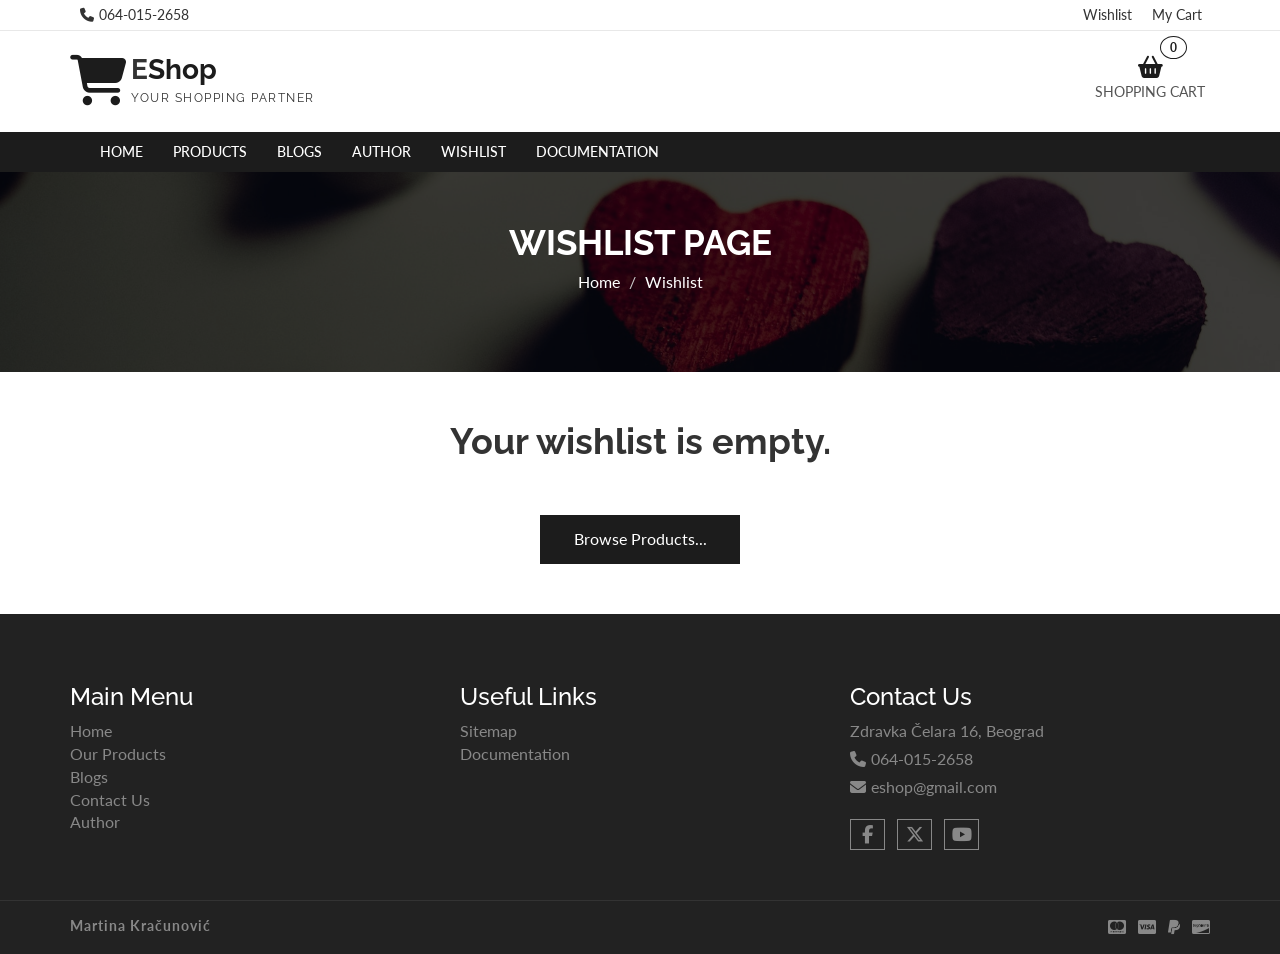
<file: wishlist.html>
<!DOCTYPE html>
<html lang="en">
  <head>
    <meta charset="utf-8">
    <meta http-equiv="X-UA-Compatible" content="IE=edge">
    <meta name="viewport" content="width=device-width, initial-scale=1">
    <meta name="description" content="Your favorites best known brands in the world in one place. Save your products and buy them whenever you want!">
    <meta name="keywords" content="Wishlist, favorites, products, brands">
    <title>EShop | Wishlist</title>
    
    <!-- Font awesome -->
    <link rel="stylesheet" href="https://cdnjs.cloudflare.com/ajax/libs/font-awesome/6.5.1/css/all.min.css">
    <link rel="stylesheet" href="https://cdnjs.cloudflare.com/ajax/libs/font-awesome/6.5.1/css/v4-shims.min.css">
    <!-- Bootstrap -->
    <link href="css/bootstrap.css" rel="stylesheet">   
    <!-- SmartMenus jQuery Bootstrap Addon CSS -->
    <link href="css/jquery.smartmenus.bootstrap.css" rel="stylesheet">
    <!-- Product view slider -->
    <link rel="stylesheet" type="text/css" href="css/jquery.simpleLens.css">    
    <!-- slick slider -->
    <link rel="stylesheet" type="text/css" href="css/slick.css">
    <!-- price picker slider -->
    <link rel="stylesheet" type="text/css" href="css/nouislider.css">
    <!-- Theme color -->
    <link id="switcher" href="css/theme-color/custom-theme.css" rel="stylesheet">
    <!-- Top Slider CSS -->
    <link href="css/sequence-theme.modern-slide-in.css" rel="stylesheet" media="all">

    <!-- Main style sheet -->
    <link href="css/style.css" rel="stylesheet">    

    <!-- Google Font -->
    <link href='https://fonts.googleapis.com/css?family=Lato' rel='stylesheet' type='text/css'>
    <link href='https://fonts.googleapis.com/css?family=Raleway' rel='stylesheet' type='text/css'>
    
    <link rel="icon" href="img/favicon.ico" type="image/x-icon">

  </head>
  <body>  
   <!-- wpf loader Two -->
    <div id="wpf-loader-two">          
      <div class="wpf-loader-two-inner">
        <span>Loading</span>
      </div>
    </div> 
    <!-- / wpf loader Two -->       
 <!-- SCROLL TOP BUTTON -->
    <a class="scrollToTop" href="#"><i class="fa fa-chevron-up"></i></a>
  <!-- END SCROLL TOP BUTTON -->
  <!-- Start header section -->
  <header id="aa-header">
    <!-- start header top  -->
    <div class="aa-header-top">
      <div class="container">
        <div class="row">
          <div class="col-md-12">
            <div class="aa-header-top-area">
              <!-- start header top left -->
              <div class="aa-header-top-left">
                <!-- start cellphone -->
                <div class="cellphone hidden-xs">
                  <p><span class="fa fa-phone"></span>064-015-2658</p>
                </div>
                <!-- / cellphone -->
              </div>
              <!-- / header top left -->
              <div class="aa-header-top-right">
                <ul class="aa-head-top-nav-right">
                  <li class="hidden-xs"><a href="wishlist.html">Wishlist</a></li>
                  <li class="hidden-xs"><a href="cart.html">My Cart</a></li>
                </ul>
              </div>
            </div>
          </div>
        </div>
      </div>
    </div>
    <!-- / header top  -->
    <!-- start header bottom  -->
    <div class="aa-header-bottom">
      <div class="container">
        <div class="row">
          <div class="col-md-12">
            <div class="aa-header-bottom-area">
              <!-- logo  -->
              <div class="aa-logo">
                <!-- Text based logo -->
                <a href="index.html">
                  <span class="fa fa-shopping-cart"></span>
                  <p>E<strong>Shop</strong> <span>Your Shopping Partner</span></p>
                </a>
              </div>
              <!-- / logo  -->
               <!-- cart box -->
              <div class="aa-cartbox">
                <a class="aa-cart-link" href="cart.html">
                  <span class="fa fa-shopping-basket"></span>
                  <span class="aa-cart-title">SHOPPING CART</span>
                  <span class="aa-cart-notify"></span>
                </a>
              </div>
              <!-- / cart box -->       
            </div>
          </div>
        </div>
      </div>
    </div>
    <!-- / header bottom  -->
  </header>
  <!-- / header section -->
  <!-- menu -->
  <section id="menu">
    <div class="container">
      <div class="menu-area">
        <!-- Navbar -->
        <div class="navbar navbar-default" role="navigation">
          <div class="navbar-header">
            <button type="button" class="navbar-toggle" data-toggle="collapse" data-target=".navbar-collapse">
              <span class="sr-only">Toggle navigation</span>
              <span class="icon-bar"></span>
              <span class="icon-bar"></span>
              <span class="icon-bar"></span>
            </button>          
          </div>
          <div class="navbar-collapse collapse">
            <!-- Left nav -->
            <ul class="nav navbar-nav">       
            </ul>
          </div><!--/.nav-collapse -->
        </div>
      </div>       
    </div>
  </section>
  <!-- / menu -->  
  <!-- catg header banner section -->
  <section id="aa-catg-head-banner">
   <img src="img/wish-banner.png" alt="wishlist-banner">
   <div class="aa-catg-head-banner-area">
     <div class="container">
      <div class="aa-catg-head-banner-content">
        <h2>Wishlist Page</h2>
        <ol class="breadcrumb">
          <li><a href="index.html">Home</a></li>                   
          <li class="active">Wishlist</li>
        </ol>
      </div>
     </div>
   </div>
  </section>
  <!-- / catg header banner section -->
 <!-- Cart view section -->
 <section id="cart-view">
   <div class="container">
     <div class="row">
       <div class="col-md-12">
         <div class="cart-view-area wishlist-view">
          <div class="row"></div>
         </div>
       </div>
     </div>
   </div>
 </section>
 <!-- / Cart view section -->
  <!-- footer -->  
  <footer id="aa-footer">
    <!-- footer bottom -->
    <div class="aa-footer-top">
     <div class="container">
        <div class="row">
        <div class="col-md-12">
          <div class="aa-footer-top-area">
            <div class="row">
              <div class="col-md-4 col-sm-6">
                <div class="aa-footer-widget">
                  <h3>Main Menu</h3>
                  <ul class="aa-footer-nav">
                    <li><a href="index.html">Home</a></li>
                    <li><a href="products.html">Our Products</a></li>
                    <li><a href="blog-archive-2.html">Blogs</a></li>
                    <li><a href="404.html">Contact Us</a></li>
                    <li><a href="author.html">Author</a></li>
                  </ul>
                </div>
              </div>
              <div class="col-md-4 col-sm-6">
                <div class="aa-footer-widget">
                  <div class="aa-footer-widget">
                    <h3>Useful Links</h3>
                    <ul class="aa-footer-nav">
                      <li><a href="sitemap.xml">Sitemap</a></li>
                      <li><a href="documentation.pdf">Documentation</a></li>  
                    </ul>
                  </div>
                </div>
              </div>
              <div class="col-md-4 col-sm-6">
                <div class="aa-footer-widget">
                  <div class="aa-footer-widget">
                    <h3>Contact Us</h3>
                    <address>
                      <p>Zdravka Čelara 16, Beograd</p>
                      <p><span class="fa fa-phone"></span>064-015-2658</p>
                      <p><span class="fa fa-envelope"></span>eshop@gmail.com</p>
                    </address>
                    <div class="aa-footer-social">
                      <a href="https://www.facebook.com/"><span class="fa fa-facebook"></span></a>
                      <a href="https://x.com/"><span class="fa-brands fa-x-twitter"></span></a>
                      <a href="https://www.youtube.com/"><span class="fa fa-youtube"></span></a>
                    </div>
                  </div>
                </div>
              </div>
            </div>
          </div>
        </div>
      </div>
     </div>
    </div>
    <!-- footer-bottom -->
    <div class="aa-footer-bottom">
      <div class="container">
        <div class="row">
        <div class="col-md-12">
          <div class="aa-footer-bottom-area">
            <p>Martina Kračunović</p>
            <div class="aa-footer-payment">
              <span class="fa fa-cc-mastercard"></span>
              <span class="fa fa-cc-visa"></span>
              <span class="fa fa-paypal"></span>
              <span class="fa fa-cc-discover"></span>
            </div>
          </div>
        </div>
      </div>
      </div>
    </div>
  </footer>
  <!-- / footer -->
  <div id="popupbgAdded">
    <div id="popup">
        <img src="img/checked.png" alt="Check">
        <p id="addedText"></p>
    </div>
  </div>
  <div id="popupbgAlready">
    <div id="popup-already">
        <p id="alreadyText"></p>
    </div>
  </div>

  <!-- jQuery library -->
  <script src="https://ajax.googleapis.com/ajax/libs/jquery/1.11.3/jquery.min.js"></script>
  <!-- Include all compiled plugins (below), or include individual files as needed -->
  <script src="js/bootstrap.js"></script>  
  <!-- SmartMenus jQuery plugin -->
  <script type="text/javascript" src="js/jquery.smartmenus.js"></script>
  <!-- SmartMenus jQuery Bootstrap Addon -->
  <script type="text/javascript" src="js/jquery.smartmenus.bootstrap.js"></script>  
  <!-- To Slider JS -->
  <!-- <script src="js/sequence.js"></script>
  <script src="js/sequence-theme.modern-slide-in.js"></script>   -->
  <!-- Product view slider -->
  <script type="text/javascript" src="js/jquery.simpleGallery.js"></script>
  <script type="text/javascript" src="js/jquery.simpleLens.js"></script>
  <!-- slick slider -->
  <script type="text/javascript" src="js/slick.js"></script>
  <!-- Price picker slider -->
  <script type="text/javascript" src="js/nouislider.js"></script>
  <!-- Custom js -->
  <script src="js/custom.js"></script> 
  <script src="js/main.js"></script>

  </body>
</html>
</file>
<file: css/nouislider.css>
/* Functional styling;
 * These styles are required for noUiSlider to function.
 * You don't need to change these rules to apply your design.
 */
.noUi-target,
.noUi-target * {
-webkit-touch-callout: none;
-webkit-user-select: none;
-ms-touch-action: none;
	touch-action: none;
-ms-user-select: none;
-moz-user-select: none;
	user-select: none;
-moz-box-sizing: border-box;
	box-sizing: border-box;
}
.noUi-target {
	position: relative;
	direction: ltr;
}
.noUi-base {
	width: 100%;
	height: 100%;
	position: relative;
	z-index: 1; /* Fix 401 */
}
.noUi-origin {
	position: absolute;
	right: 0;
	top: 0;
	left: 0;
	bottom: 0;
}
.noUi-handle {
	position: relative;
	z-index: 1;
}
.noUi-stacking .noUi-handle {
/* This class is applied to the lower origin when
   its values is > 50%. */
	z-index: 10;
}
.noUi-state-tap .noUi-origin {
-webkit-transition: left 0.3s, top 0.3s;
	transition: left 0.3s, top 0.3s;
}
.noUi-state-drag * {
	cursor: inherit !important;
}

/* Painting and performance;
 * Browsers can paint handles in their own layer.
 */
.noUi-base,
.noUi-handle {
	-webkit-transform: translate3d(0,0,0);
	transform: translate3d(0,0,0);
}

/* Slider size and handle placement;
 */
.noUi-horizontal {
	height: 5px;
}
.noUi-horizontal .noUi-handle {
	cursor: w-resize;
	height: 23px;
	left: -17px;
	top: -10px;
	width: 28px;
}
.noUi-vertical {
	width: 18px;
}
.noUi-vertical .noUi-handle {
	width: 28px;
	height: 34px;
	left: -6px;
	top: -17px;
}

/* Styling;
 */
.noUi-background {
	background: #FAFAFA;
	box-shadow: inset 0 1px 1px #f0f0f0;
}
.noUi-connect {
	background: #ccc;
	box-shadow: inset 0 0 3px rgba(51,51,51,0.45);
-webkit-transition: background 450ms;
	transition: background 450ms;
}
.noUi-origin {
	border-radius: 2px;
}
.noUi-target {
	border-radius: 0px;
	border: 1px solid #D3D3D3;
	box-shadow: inset 0 1px 1px #F0F0F0, 0 3px 6px -5px #BBB;
	margin-top: 30px;
	margin-bottom: 10px;
}
.noUi-target.noUi-connect {
	box-shadow: inset 0 0 3px rgba(51,51,51,0.45), 0 3px 6px -5px #BBB;
}

/* Handles and cursors;
 */
.noUi-draggable {
	cursor: w-resize;
}
.noUi-vertical .noUi-draggable {
	cursor: n-resize;
}
.noUi-handle {
	border: 1px solid #D9D9D9;
	border-radius: 0px;
	background: #FFF;
	cursor: default;
	box-shadow: inset 0 0 1px #FFF,
				inset 0 1px 7px #EBEBEB,
				0 3px 6px -3px #BBB;
}
.noUi-active {
	box-shadow: inset 0 0 1px #FFF,
				inset 0 1px 7px #DDD,
				0 3px 6px -3px #BBB;
}

/* Handle stripes;
 */
.noUi-handle:before,
.noUi-handle:after {
	content: "";
	display: block;
	position: absolute;
	height: 10px;
	width: 1px;
	background: #E8E7E6;
	left: 9px;
	top: 5px;
}
.noUi-handle:after {
	left: 15px;
}
.noUi-vertical .noUi-handle:before,
.noUi-vertical .noUi-handle:after {
	width: 14px;
	height: 1px;
	left: 6px;
	top: 14px;
}
.noUi-vertical .noUi-handle:after {
	top: 17px;
}

/* Disabled state;
 */
[disabled].noUi-connect,
[disabled] .noUi-connect {
	background: #B8B8B8;
}
[disabled].noUi-origin,
[disabled] .noUi-handle {
	cursor: not-allowed;
}
</file>
<file: css/theme-color/custom-theme.css>
/*=======================================
Template Design By MarkUps.
Author URI : http://www.markups.io/
========================================*/


h2 {
    color: #1c1c1c;  
  }
  .aa-primary-btn:hover, .aa-primary-btn:focus {
    color: #1c1c1c; 
    border-color: #1c1c1c;
  }
  .aa-secondary-btn {  
    color: #1c1c1c;  
  }
  .aa-secondary-btn:hover, .aa-secondary-btn:focus {
    background-color: #1c1c1c;  
  }
  .aa-browse-btn {
    background-color: #1c1c1c;  
    border: 1px solid #1c1c1c;  
  }
  .aa-browse-btn:hover, .aa-browse-btn:focus {
    color: #1c1c1c;
  }
  .aa-add-to-cart-btn:hover, .aa-add-to-cart-btn:focus {
    color: #1c1c1c;
    border-color: #1c1c1c;
  }
  .aa-filter-btn {
    background-color: #1c1c1c;
    border: 1px solid #1c1c1c;  
  }
  .aa-cart-view-btn {
    background-color: #1c1c1c;  
  }
  #aa-header .aa-header-bottom .aa-header-bottom-area .aa-logo a > span {
    color: #1c1c1c;  
  }
  #aa-header .aa-header-bottom .aa-header-bottom-area .aa-logo a strong {
    color: #1c1c1c;
  }
  #aa-header .aa-header-bottom .aa-header-bottom-area .aa-search-box button {
    background-color: #1c1c1c;  
  }
  #aa-header .aa-header-bottom .aa-cartbox .aa-cart-link {
    color: #1c1c1c;  
  }
  #aa-header .aa-header-bottom .aa-cartbox .aa-cart-link .aa-cart-notify {
    border: 1px solid #1c1c1c;  
    color: #1c1c1c;  
  }
  #aa-header .aa-header-bottom .aa-cartbox .aa-cart-link .aa-cart-notify:after { 
    border-top-color: #1c1c1c;  
  }
  #aa-header .aa-header-bottom .aa-cartbox .aa-cartbox-summary ul li .aa-remove-product:hover, #aa-header .aa-header-bottom .aa-cartbox .aa-cartbox-summary ul li .aa-remove-product:focus {
    border-color: #1c1c1c;
  }
  #menu {
    background-color: #1c1c1c; 
  }
  #menu .menu-area .navbar-default .navbar-nav .open a {
    color: #1c1c1c;
  }
  #menu .menu-area .navbar-default .navbar-nav .dropdown-menu li a {
    color: #1c1c1c;
  }
  #menu .menu-area .navbar-default .navbar-nav .dropdown-menu li a:hover, #menu .menu-area .navbar-default .navbar-nav .dropdown-menu li a:focus { 
    background-color: #1c1c1c;
  }
  .scrollToTop {
    background-color: #1c1c1c;
    border: 1px solid #1c1c1c;  
  }
  .scrollToTop:hover,
  .scrollToTop:focus { 
    color: #1c1c1c; 
  }
  #wpf-loader-two .wpf-loader-two-inner:before {
    background: #1c1c1c;  
  }
  #wpf-loader-two .wpf-loader-two-inner:after {
    background: #1c1c1c;  
  }
  #wpf-loader-two {
    background-color: #1c1c1c;  
  }
  #aa-slider .aa-slider-area .seq-title span {
    color: #1c1c1c;  
  }
  #aa-slider .aa-slider-area .seq .seq-next:hover, #aa-slider .aa-slider-area .seq .seq-next:focus {  
    background-color: #1c1c1c;
  }
  #aa-slider .aa-slider-area .seq .seq-prev:hover, #aa-slider .aa-slider-area .seq .seq-prev:focus {  
    background-color: #1c1c1c;
  }
  #aa-promo .aa-promo-area .aa-promo-banner .aa-prom-content span {  
    color: #1c1c1c;
  }
  #aa-promo .aa-promo-area .aa-promo-banner .aa-prom-content h4 a:hover {
    color: #1c1c1c !important;
  }
  .aa-products-tab li a:hover, .aa-products-tab li a:focus {  
    border-bottom: 1px solid #1c1c1c;
  }
  .aa-products-tab li.active a {
    border-bottom: 1px solid #1c1c1c !important;  
  }
  .aa-products-tab li.active a:hover, .aa-products-tab li.active a:focus {  
    border-bottom: 1px solid #1c1c1c;
  }
  .aa-product-catg li figure .aa-add-card-btn:hover {
    color: #03a803;
  }
  .aa-product-catg li .aa-product-title a:hover, .aa-product-catg li .aa-product-title a:focus {
    color: #1c1c1c;
  }
  .aa-product-catg li .aa-product-price {
    color: #1c1c1c;  
  }
  .aa-product-catg li .aa-product-hvr-content a:hover, .aa-product-catg li .aa-product-hvr-content a:focus {
    color: #1c1c1c;
  }
  #quick-view-modal .modal-content button.close:hover {
    color: #1c1c1c; 
  }
  #quick-view-modal .modal-content .aa-product-view-content .aa-price-block .aa-product-avilability span {
    color: #1c1c1c;
  }
  #quick-view-modal .modal-content .aa-product-view-content .aa-prod-view-size a:hover, #quick-view-modal .modal-content .aa-product-view-content .aa-prod-view-size a:focus {
    border-color: #1c1c1c;
    color: #1c1c1c;
  }
  #quick-view-modal .modal-content .aa-product-view-content .aa-prod-quantity .aa-prod-category a {
    color: #1c1c1c; 
  }
  .slick-prev,
  .slick-next {
    background-color: #1c1c1c;
  }
  #aa-support .aa-support-area .aa-support-single span {
    color: #fff; 
  }
  #aa-testimonial .aa-testimonial-area .aa-testimonial-slider li.slick-active {
    background-color: #1c1c1c;
  }
  .aa-latest-blog-single .aa-blog-img:hover .aa-blog-img-caption {
    background-color: #1c1c1c;
  }
  .aa-latest-blog-single .aa-blog-info .aa-blog-title a:hover {
    color: #1c1c1c;
  }
  .aa-latest-blog-single .aa-blog-info .aa-read-mor-btn {
    color: #1c1c1c;  
  }
  .aa-latest-blog-single .aa-blog-info .aa-read-mor-btn:hover span, .aa-latest-blog-single .aa-blog-info .aa-read-mor-btn:focus span {  
    color: #1c1c1c;
  }
  #aa-subscribe .aa-subscribe-area .aa-subscribe-form input[type="submit"] {
    background: #1c1c1c none repeat scroll 0 0;
    border: 1px solid #1c1c1c;  
  }
  #aa-footer .aa-footer-bottom .aa-footer-bottom-area > p a:hover, #aa-footer .aa-footer-bottom .aa-footer-bottom-area > p a:focus {
    color: #1c1c1c;
  }
  #aa-catg-head-banner .aa-catg-head-banner-area .aa-catg-head-banner-content .breadcrumb .active {
    color: #ffffff;
  }
  #aa-catg-head-banner .aa-catg-head-banner-area .aa-catg-head-banner-content .breadcrumb li a:hover{
    border-bottom: 1px solid #ffffff;
  }
  #aa-product-category .aa-sidebar .aa-sidebar-widget h3 {
    color: #1c1c1c;
    border-bottom: 1px solid #1c1c1c;
  }
  #aa-product-category .aa-sidebar .aa-sidebar-widget .aa-catg-nav li a:hover, #aa-product-category .aa-sidebar .aa-sidebar-widget .aa-catg-nav li a:focus {
    color: #1c1c1c;
  }
  #aa-product-category .aa-sidebar .aa-sidebar-widget .tag-cloud a:hover, #aa-product-category .aa-sidebar .aa-sidebar-widget .tag-cloud a:focus {
    background-color: #1c1c1c;
  }
  #aa-product-category .aa-sidebar .aa-sidebar-widget .aa-recently-views ul li .aa-cartbox-info h4 a:hover, #aa-product-category .aa-sidebar .aa-sidebar-widget .aa-recently-views ul li .aa-cartbox-info h4 a:focus {
    color: #1c1c1c;
  }
  #aa-product-category .aa-product-catg-content .aa-product-catg-head .aa-product-catg-head-right a:hover, #aa-product-category .aa-product-catg-content .aa-product-catg-head .aa-product-catg-head-right a:focus {
    color: #1c1c1c;
  }
  #aa-product-category .aa-product-catg-content .aa-product-catg-pagination .pagination li a:hover,
  #aa-product-category .aa-product-catg-content .aa-product-catg-pagination .pagination li span:hover {
    color: #1c1c1c;
  }
  #aa-product-category .aa-product-catg-content .aa-product-catg-pagination .pagination li a:focus,
  #aa-product-category .aa-product-catg-content .aa-product-catg-pagination .pagination li span:focus {
    background-color: #1c1c1c;
  }
  #aa-product-details .aa-product-details-area .aa-product-details-content .aa-product-view-content .aa-prod-quantity .aa-prod-category a {
    color: #1c1c1c;
  }
  #aa-product-details .aa-product-details-area .aa-product-details-bottom .nav-tabs li a:hover, #aa-product-details .aa-product-details-area .aa-product-details-bottom .nav-tabs li a:focus {
    color: #1c1c1c;
  }
  #aa-product-details .aa-product-details-area .aa-product-details-bottom .aa-review-form .aa-review-submit {  
    background-color: #1c1c1c;  
    border-color: #1c1c1c;  
  }
  #aa-product-details .aa-product-details-area .aa-product-details-bottom .aa-review-form .form-control:focus {
    border-color: #1c1c1c;
  }
  #cart-view .cart-view-area .cart-view-table .table thead{
    background-color: #1c1c1c;
    opacity: 0.8;
  }
  #cart-view .cart-view-area .cart-view-table .table tbody tr td .aa-cart-title {
    color: #1c1c1c;
  }
  #cart-view .cart-view-area .cart-view-table .table tbody tr td .aa-cart-title:hover {
    color: #1c1c1c;
  }
  #checkout .checkout-area .checkout-left .panel-group .panel-default .panel-heading .panel-title a { 
    color: #1c1c1c;
  }
  #checkout .checkout-area .checkout-right h4 { 
    color: #1c1c1c;
  }
  #login-modal .modal-dialog .aa-register-now a {
    color: #1c1c1c;
  }
  #aa-blog-archive .aa-blog-archive-area .aa-blog-content .aa-blog-content-single h4 a:hover, #aa-blog-archive .aa-blog-archive-area .aa-blog-content .aa-blog-content-single h4 a:focus {
    color: #1c1c1c;
  }
  #aa-blog-archive .aa-blog-archive-area .aa-blog-content .aa-blog-content-single .aa-article-bottom .aa-post-author a {
    border-bottom: 1px solid #1c1c1c;
    color: #1c1c1c;
  }
  #aa-blog-archive .aa-blog-archive-area .aa-blog-sidebar .aa-sidebar-widget h3 {
    color: #1c1c1c;
    border-bottom: 1px solid #1c1c1c;  
  }
  #aa-blog-archive .aa-blog-archive-area .aa-blog-sidebar .aa-sidebar-widget .aa-catg-nav li a:hover, #aa-blog-archive .aa-blog-archive-area .aa-blog-sidebar .aa-sidebar-widget .aa-catg-nav li a:focus {
    color: #1c1c1c;
  }
  #aa-blog-archive .aa-blog-archive-area .aa-blog-sidebar .aa-sidebar-widget .aa-sidebar-price-range .noUi-connect {
    background: #1c1c1c;
  }
  #aa-blog-archive .aa-blog-archive-area .aa-blog-sidebar .aa-sidebar-widget .aa-recently-views ul li .aa-cartbox-info h4 a:hover, #aa-blog-archive .aa-blog-archive-area .aa-blog-sidebar .aa-sidebar-widget .aa-recently-views ul li .aa-cartbox-info h4 a:focus {
    color: #1c1c1c;
  }
  #aa-blog-archive .aa-blog-archive-area .aa-blog-archive-pagination .pagination li a:hover,
  #aa-blog-archive .aa-blog-archive-area .aa-blog-archive-pagination .pagination li span:hover {
    color: #1c1c1c;
  }
  #aa-blog-archive .aa-blog-archive-area .aa-blog-archive-pagination .pagination li a:focus,
  #aa-blog-archive .aa-blog-archive-area .aa-blog-archive-pagination .pagination li span:focus {
    background-color: #1c1c1c;
  }
  #aa-blog-archive .aa-blog-archive-area .aa-blog-archive-pagination .pagination .active a {
    background-color: #1c1c1c;
  }
  .aa-blog-details h2 a:hover, .aa-blog-details h2 a:focus {
    color: #1c1c1c;
  }
  .aa-blog-details .aa-blog-content-single .blog-single-tag a:hover, .aa-blog-details .aa-blog-content-single .blog-single-tag a:focus {
    color: #1c1c1c; 
  }
  .aa-blog-details .aa-blog-content-single .blog-single-social a:hover, .aa-blog-details .aa-blog-content-single .blog-single-social a:focus {
    color: #1c1c1c; 
  }
  .aa-blog-details .aa-blog-navigation .aa-blog-prev {
    background-color: #1c1c1c;
    border: 1px solid #1c1c1c;  
  }
  .aa-blog-details .aa-blog-navigation .aa-blog-next {
    background-color: #1c1c1c;
    border: 1px solid #1c1c1c;  
  }
  .aa-blog-details .aa-blog-comment-threat .comments .commentlist li .reply-btn {
    background-color: #1c1c1c;  
  }
  .aa-blog-details .aa-blog-comment-threat .comments .commentlist li .author-tag {
    background-color: #1c1c1c;  
  }
  .aa-blog-details #respond input[type="text"]:focus,
  .aa-blog-details #respond input[type="email"]:focus,
  .aa-blog-details #respond input[type="url"]:focus {
    border-color: #1c1c1c;
  }
  .aa-blog-details #respond textarea:focus {
    border-color: #1c1c1c;
  }
  .aa-blog-details #respond .form-submit input:hover {
    color: #1c1c1c !important;
  }
  #aa-contact .aa-contact-area .aa-contact-address .aa-contact-address-left .comments-form .form-control:focus {
    border-color: #1c1c1c;
  }
  #aa-contact .aa-contact-area .aa-contact-address .aa-contact-address-left .comments-form button {
    border: 1px solid #1c1c1c;  
  }
  #aa-error .aa-error-area {
    border: 5px solid #1c1c1c;  
  }
  #aa-error .aa-error-area h2 {
    border-bottom: 3px solid #1c1c1c;  
  }
  #aa-error .aa-error-area a:hover, #aa-error .aa-error-area a:focus {
    color: #1c1c1c;
    border-color: #1c1c1c;
  }
  #aa-footer .aa-footer-bottom .aa-footer-bottom-area > p a:hover, #aa-footer .aa-footer-bottom .aa-footer-bottom-area > p a:focus {
    color: #1c1c1c;
  }
  .navbar-default .navbar-toggle:hover,
  .navbar-default .navbar-toggle:focus {
    background-color: #1c1c1c;
  }
  
  /*=======================================
  Template Design By MarkUps.
  Author URI : http://www.markups.io/
  ========================================*/
</file>
<file: css/theme-color/bridge-theme.css>
/*=======================================
Template Design By MarkUps.
Author URI : http://www.markups.io/
========================================*/


h2 {
  color: #a5d549;  
}
.aa-primary-btn:hover, .aa-primary-btn:focus {
  color: #a5d549; 
  border-color: #a5d549;
}
.aa-secondary-btn {  
  color: #a5d549;  
}
.aa-secondary-btn:hover, .aa-secondary-btn:focus {
  background-color: #a5d549;  
}
.aa-browse-btn {
  background-color: #a5d549;  
  border: 1px solid #a5d549;  
}
.aa-browse-btn:hover, .aa-browse-btn:focus {
  color: #a5d549;
}
.aa-add-to-cart-btn:hover, .aa-add-to-cart-btn:focus {
  color: #a5d549;
  border-color: #a5d549;
}
.aa-filter-btn {
  background-color: #a5d549;
  border: 1px solid #a5d549;  
}
.aa-cart-view-btn {
  background-color: #a5d549;  
}
#aa-header .aa-header-bottom .aa-header-bottom-area .aa-logo a > span {
  color: #a5d549;  
}
#aa-header .aa-header-bottom .aa-header-bottom-area .aa-logo a strong {
  color: #a5d549;
}
#aa-header .aa-header-bottom .aa-header-bottom-area .aa-search-box button {
  background-color: #a5d549;  
}
#aa-header .aa-header-bottom .aa-cartbox .aa-cart-link {
  color: #a5d549;  
}
#aa-header .aa-header-bottom .aa-cartbox .aa-cart-link .aa-cart-notify {
  border: 1px solid #a5d549;  
  color: #a5d549;  
}
#aa-header .aa-header-bottom .aa-cartbox .aa-cart-link .aa-cart-notify:after { 
  border-top-color: #a5d549;  
}
#aa-header .aa-header-bottom .aa-cartbox .aa-cartbox-summary ul li .aa-remove-product:hover, #aa-header .aa-header-bottom .aa-cartbox .aa-cartbox-summary ul li .aa-remove-product:focus {
  border-color: #a5d549;
}
#menu {
  background-color: #a5d549; 
}
#menu .menu-area .navbar-default .navbar-nav .open a {
  color: #a5d549;
}
#menu .menu-area .navbar-default .navbar-nav .dropdown-menu li a {
  color: #a5d549;
}
#menu .menu-area .navbar-default .navbar-nav .dropdown-menu li a:hover, #menu .menu-area .navbar-default .navbar-nav .dropdown-menu li a:focus { 
  background-color: #a5d549;
}
.scrollToTop {
  background-color: #a5d549;
  border: 1px solid #a5d549;  
}
.scrollToTop:hover,
.scrollToTop:focus { 
  color: #a5d549; 
}
#wpf-loader-two .wpf-loader-two-inner:before {
  background: #a5d549;  
}
#wpf-loader-two .wpf-loader-two-inner:after {
  background: #a5d549;  
}
#wpf-loader-two {
  background-color: #a5d549;  
}
#aa-slider .aa-slider-area .seq-title span {
  color: #a5d549;  
}
#aa-slider .aa-slider-area .seq .seq-next:hover, #aa-slider .aa-slider-area .seq .seq-next:focus {  
  background-color: #a5d549;
}
#aa-slider .aa-slider-area .seq .seq-prev:hover, #aa-slider .aa-slider-area .seq .seq-prev:focus {  
  background-color: #a5d549;
}
#aa-promo .aa-promo-area .aa-promo-banner .aa-prom-content span {  
  color: #a5d549;
}
#aa-promo .aa-promo-area .aa-promo-banner .aa-prom-content h4 a:hover {
  color: #a5d549 !important;
}
.aa-products-tab li a:hover, .aa-products-tab li a:focus {  
  border-bottom: 1px solid #a5d549;
}
.aa-products-tab li.active a {
  border-bottom: 1px solid #a5d549 !important;  
}
.aa-products-tab li.active a:hover, .aa-products-tab li.active a:focus {  
  border-bottom: 1px solid #a5d549;
}
.aa-product-catg li figure .aa-add-card-btn:hover {
  color: #a5d549;
}
.aa-product-catg li .aa-product-title a:hover, .aa-product-catg li .aa-product-title a:focus {
  color: #a5d549;
}
.aa-product-catg li .aa-product-price {
  color: #a5d549;  
}
.aa-product-catg li .aa-product-hvr-content a:hover, .aa-product-catg li .aa-product-hvr-content a:focus {
  color: #a5d549;
}
#quick-view-modal .modal-content button.close:hover {
  color: #a5d549; 
}
#quick-view-modal .modal-content .aa-product-view-content .aa-price-block .aa-product-avilability span {
  color: #a5d549;
}
#quick-view-modal .modal-content .aa-product-view-content .aa-prod-view-size a:hover, #quick-view-modal .modal-content .aa-product-view-content .aa-prod-view-size a:focus {
  border-color: #a5d549;
  color: #a5d549;
}
#quick-view-modal .modal-content .aa-product-view-content .aa-prod-quantity .aa-prod-category a {
  color: #a5d549; 
}
.slick-prev,
.slick-next {
  background-color: #a5d549;
}
#aa-support .aa-support-area .aa-support-single span {
  color: #a5d549; 
}
#aa-testimonial .aa-testimonial-area .aa-testimonial-slider li.slick-active {
  background-color: #a5d549;
}
.aa-latest-blog-single .aa-blog-img:hover .aa-blog-img-caption {
  background-color: #a5d549;
}
.aa-latest-blog-single .aa-blog-info .aa-blog-title a:hover {
  color: #a5d549;
}
.aa-latest-blog-single .aa-blog-info .aa-read-mor-btn {
  color: #a5d549;  
}
.aa-latest-blog-single .aa-blog-info .aa-read-mor-btn:hover span, .aa-latest-blog-single .aa-blog-info .aa-read-mor-btn:focus span {  
  color: #a5d549;
}
#aa-subscribe .aa-subscribe-area .aa-subscribe-form input[type="submit"] {
  background: #a5d549 none repeat scroll 0 0;
  border: 1px solid #a5d549;  
}
#aa-footer .aa-footer-bottom .aa-footer-bottom-area > p a:hover, #aa-footer .aa-footer-bottom .aa-footer-bottom-area > p a:focus {
  color: #a5d549;
}
#aa-catg-head-banner .aa-catg-head-banner-area .aa-catg-head-banner-content .breadcrumb .active {
  color: #a5d549;
}
#aa-product-category .aa-sidebar .aa-sidebar-widget h3 {
  color: #a5d549;
  border-bottom: 1px solid #a5d549;
}
#aa-product-category .aa-sidebar .aa-sidebar-widget .aa-catg-nav li a:hover, #aa-product-category .aa-sidebar .aa-sidebar-widget .aa-catg-nav li a:focus {
  color: #a5d549;
}
#aa-product-category .aa-sidebar .aa-sidebar-widget .tag-cloud a:hover, #aa-product-category .aa-sidebar .aa-sidebar-widget .tag-cloud a:focus {
  background-color: #a5d549;
}
#aa-product-category .aa-sidebar .aa-sidebar-widget .aa-recently-views ul li .aa-cartbox-info h4 a:hover, #aa-product-category .aa-sidebar .aa-sidebar-widget .aa-recently-views ul li .aa-cartbox-info h4 a:focus {
  color: #a5d549;
}
#aa-product-category .aa-product-catg-content .aa-product-catg-head .aa-product-catg-head-right a:hover, #aa-product-category .aa-product-catg-content .aa-product-catg-head .aa-product-catg-head-right a:focus {
  color: #a5d549;
}
#aa-product-category .aa-product-catg-content .aa-product-catg-pagination .pagination li a:hover,
#aa-product-category .aa-product-catg-content .aa-product-catg-pagination .pagination li span:hover {
  color: #a5d549;
}
#aa-product-category .aa-product-catg-content .aa-product-catg-pagination .pagination li a:focus,
#aa-product-category .aa-product-catg-content .aa-product-catg-pagination .pagination li span:focus {
  background-color: #a5d549;
}
#aa-product-details .aa-product-details-area .aa-product-details-content .aa-product-view-content .aa-prod-quantity .aa-prod-category a {
  color: #a5d549;
}
#aa-product-details .aa-product-details-area .aa-product-details-bottom .nav-tabs li a:hover, #aa-product-details .aa-product-details-area .aa-product-details-bottom .nav-tabs li a:focus {
  color: #a5d549;
}
#aa-product-details .aa-product-details-area .aa-product-details-bottom .aa-review-form .aa-review-submit {  
  background-color: #a5d549;  
  border-color: #a5d549;  
}
#aa-product-details .aa-product-details-area .aa-product-details-bottom .aa-review-form .form-control:focus {
  border-color: #a5d549;
}
#cart-view .cart-view-area .cart-view-table .table tbody tr td .aa-cart-title {
  color: #a5d549;
}
#cart-view .cart-view-area .cart-view-table .table tbody tr td .aa-cart-title:hover {
  color: #a5d549;
}
#checkout .checkout-area .checkout-left .panel-group .panel-default .panel-heading .panel-title a { 
  color: #a5d549;
}
#checkout .checkout-area .checkout-right h4 { 
  color: #a5d549;
}
#login-modal .modal-dialog .aa-register-now a {
  color: #a5d549;
}
#aa-blog-archive .aa-blog-archive-area .aa-blog-content .aa-blog-content-single h4 a:hover, #aa-blog-archive .aa-blog-archive-area .aa-blog-content .aa-blog-content-single h4 a:focus {
  color: #a5d549;
}
#aa-blog-archive .aa-blog-archive-area .aa-blog-content .aa-blog-content-single .aa-article-bottom .aa-post-author a {
  border-bottom: 1px solid #a5d549;
  color: #a5d549;
}
#aa-blog-archive .aa-blog-archive-area .aa-blog-sidebar .aa-sidebar-widget h3 {
  color: #a5d549;
  border-bottom: 1px solid #a5d549;  
}
#aa-blog-archive .aa-blog-archive-area .aa-blog-sidebar .aa-sidebar-widget .aa-catg-nav li a:hover, #aa-blog-archive .aa-blog-archive-area .aa-blog-sidebar .aa-sidebar-widget .aa-catg-nav li a:focus {
  color: #a5d549;
}
#aa-blog-archive .aa-blog-archive-area .aa-blog-sidebar .aa-sidebar-widget .tag-cloud a:hover, #aa-blog-archive .aa-blog-archive-area .aa-blog-sidebar .aa-sidebar-widget .tag-cloud a:focus {
  background-color: #a5d549;
}
#aa-blog-archive .aa-blog-archive-area .aa-blog-sidebar .aa-sidebar-widget .aa-sidebar-price-range .noUi-connect {
  background: #a5d549;
}
#aa-blog-archive .aa-blog-archive-area .aa-blog-sidebar .aa-sidebar-widget .aa-recently-views ul li .aa-cartbox-info h4 a:hover, #aa-blog-archive .aa-blog-archive-area .aa-blog-sidebar .aa-sidebar-widget .aa-recently-views ul li .aa-cartbox-info h4 a:focus {
  color: #a5d549;
}
#aa-blog-archive .aa-blog-archive-area .aa-blog-archive-pagination .pagination li a:hover,
#aa-blog-archive .aa-blog-archive-area .aa-blog-archive-pagination .pagination li span:hover {
  color: #a5d549;
}
#aa-blog-archive .aa-blog-archive-area .aa-blog-archive-pagination .pagination li a:focus,
#aa-blog-archive .aa-blog-archive-area .aa-blog-archive-pagination .pagination li span:focus {
  background-color: #a5d549;
}
#aa-blog-archive .aa-blog-archive-area .aa-blog-archive-pagination .pagination .active a {
  background-color: #a5d549;
}
.aa-blog-details h2 a:hover, .aa-blog-details h2 a:focus {
  color: #a5d549;
}
.aa-blog-details .aa-blog-content-single .blog-single-tag a:hover, .aa-blog-details .aa-blog-content-single .blog-single-tag a:focus {
  color: #a5d549; 
}
.aa-blog-details .aa-blog-content-single .blog-single-social a:hover, .aa-blog-details .aa-blog-content-single .blog-single-social a:focus {
  color: #a5d549; 
}
.aa-blog-details .aa-blog-navigation .aa-blog-prev {
  background-color: #a5d549;
  border: 1px solid #a5d549;  
}
.aa-blog-details .aa-blog-navigation .aa-blog-next {
  background-color: #a5d549;
  border: 1px solid #a5d549;  
}
.aa-blog-details .aa-blog-comment-threat .comments .commentlist li .reply-btn {
  background-color: #a5d549;  
}
.aa-blog-details .aa-blog-comment-threat .comments .commentlist li .author-tag {
  background-color: #a5d549;  
}
.aa-blog-details #respond input[type="text"]:focus,
.aa-blog-details #respond input[type="email"]:focus,
.aa-blog-details #respond input[type="url"]:focus {
  border-color: #a5d549;
}
.aa-blog-details #respond textarea:focus {
  border-color: #a5d549;
}
.aa-blog-details #respond .form-submit input:hover {
  color: #a5d549 !important;
}
#aa-contact .aa-contact-area .aa-contact-address .aa-contact-address-left .comments-form .form-control:focus {
  border-color: #a5d549;
}
#aa-contact .aa-contact-area .aa-contact-address .aa-contact-address-left .comments-form button {
  border: 1px solid #a5d549;  
}
#aa-error .aa-error-area {
  border: 5px solid #a5d549;  
}
#aa-error .aa-error-area h2 {
  border-bottom: 3px solid #a5d549;  
}
#aa-error .aa-error-area a:hover, #aa-error .aa-error-area a:focus {
  color: #a5d549;
  border-color: #a5d549;
}
#aa-footer .aa-footer-bottom .aa-footer-bottom-area > p a:hover, #aa-footer .aa-footer-bottom .aa-footer-bottom-area > p a:focus {
  color: #a5d549;
}
.navbar-default .navbar-toggle:hover,
.navbar-default .navbar-toggle:focus {
  background-color: #a5d549;
}

/*=======================================
Template Design By MarkUps.
Author URI : http://www.markups.io/
========================================*/
</file>
<file: css/sequence-theme.modern-slide-in.css>
@charset "UTF-8";

/**
 * Theme Name: Modern Slide In
 * Version: 2.0.0
 * Theme URL: http://sequencejs.com/themes/modern-slide-in/
 *
 * A minimalist theme for showcasing products
 *
 * This theme is powered by Sequence.js - The
 * responsive CSS animation framework for creating unique sliders,
 * presentations, banners, and other step-based applications.
 *
 * Author: Ian Lunn
 * Author URL: http://ianlunn.co.uk/
 *
 * Theme License: http://sequencejs.com/licenses/#free-theme
 * Sequence.js Licenses: http://sequencejs.com/licenses/
 *
 * Copyright © 2015 Ian Lunn Design Limited unless otherwise stated.
 */


body,
html,
.seq {
  /* Uncomment to make the theme full-screen */
  /* width: 100% !important; */
  /* max-width: 100% !important; */
  /* height: 100% !important; */
  /* max-height: 100% !important; */
}

.seq {
  position: relative;
  /*background: #D9D9D9 url("../images/bg-sequence.jpg") no-repeat;*/
  background-position: 0% 100%;
  background-size: cover;
  /* Dimensions */
  height: 360px;
  width: 100%;
  /*max-width: 1280px;*/
  max-width: 100%;
  /* Hide anything that goes beyond the boundaries of the Sequence container */
  overflow: hidden;
  /* Center the Sequence container on the page */
  margin: 0 auto;
  padding: 0;
}

.seq .seq-preloader {
  background: #D9D9D9;
}

.seq .seq-screen,
.seq .seq-canvas,
.seq .seq-canvas > * {
  /* Reset the canvas and steps for more browser consistency */
  margin: 0;
  padding: 0;
  height: 100%;
  width: 100%;
  list-style: none;
}

.seq .seq-canvas > * {
  position: absolute;
}

.seq.seq-fallback {
  /* Fallback styles */
}

.seq.seq-fallback .seq-canvas {
  max-width: 1280px;
}

.seq.seq-fallback .seq-pagination li {
  position: relative;
}

.seq.seq-fallback .seq-pagination li img {
  border: none;
}

.seq.seq-fallback .seq-pagination li a {
  display: block;
  width: 100%;
  height: 100%;
}

.seq.seq-fallback .seq-next:focus,
.seq.seq-fallback .seq-next:hover,
.seq.seq-fallback .seq-prev:focus,
.seq.seq-fallback .seq-prev:hover,
.seq.seq-fallback .seq-pagination li:focus,
.seq.seq-fallback .seq-pagination li:hover {
  top: -4px;
}

.seq .seq-canvas {
  /*max-width: 1280px;*/
  width: 100%;
  overflow: hidden;
  position: relative;
  display: block;
  margin: 0 auto;
}

.seq .seq-nav,
.seq .seq-pagination {
  /* Hide navigation when JS is disabled */
  display: none;
}

.seq.seq-active .seq-nav {
  /* Show navigation and pagination if JS is enabled */
  display: block;
}

.seq .seq-nav {
  /* Styles for next/previous buttons and pagination */
  position: absolute;
  z-index: 999;
  top: 50%;
  width: 100%;
  max-width: 100%;
  margin: 0 auto;
  padding: 0;
  pointer-events: none;
  border: none;
}

.seq .seq-next,
.seq .seq-prev {
  color:#fff;
  position: absolute;
  top: 50%;
  margin-top: -33px;
  padding: 10px 15px;  
  line-height: 45px;
  border: 1px solid transparent;  
  cursor: pointer;
  text-align: center;
  pointer-events: auto;
  -webkit-transition-duration: .2s;
  transition-duration: .2s;
  -webkit-transform: translate3d(0, 0, 0);
  -ms-transform: translate3d(0, 0, 0);
  transform: translate3d(0, 0, 0);    
  font-size:50px;
  text-shadow: none; 
}

.seq .seq-next {
  right: 20px;
  /*background: url("../img/slider/bt-next.png");*/
}

.seq .seq-next:focus,
.seq .seq-next:hover {  
  -webkit-transform: translate3d(4px, 0, 0);
  -ms-transform: translate3d(4px, 0, 0);
  transform: translate3d(4px, 0, 0);
}

.seq .seq-prev {
  left: 20px;
  /*background: url("../img/slider/bt-prev.png");*/
}

.seq .seq-prev:focus,
.seq .seq-prev:hover {
  -webkit-transform: translate3d(-4px, 0, 0);
  -ms-transform: translate3d(-4px, 0, 0);
  transform: translate3d(-4px, 0, 0);
}

.seq .seq-model,
.seq .seq-title {
  position: absolute;
}

.seq .seq-title {
  bottom: 5%;
  margin: 0 2.5%;
  width: 95%;
}

.seq .seq-model {
  bottom: 15%;
  height: 100%;
  width: 100%;
  /* Don't allow the image to exceed its original height */
  /*max-height: 568px;*/
  max-height: 100%;
}

.seq .seq-model img {
  /* Don't allow the image to exceed its original height */
  /*max-height: 568px;*/
  max-height: 100%;
  display: block;
  height: 100%;
  width: auto;
  margin: 0 auto;
  opacity: 0;
  -webkit-transform: translate3d(60px, 0, 0);
  -ms-transform: translate3d(60px, 0, 0);
  transform: translate3d(60px, 0, 0);
  -webkit-transition-duration: .3s;
  transition-duration: .3s;
  -webkit-transition-properties: transform, opacity;
  transition-properties: transform, opacity;
  -webkit-transition-timing-function: ease-out !important;
  transition-timing-function: ease-out !important;
}

.seq .seq-title br {
  display: none;
}

.seq .seq-title h2,
.seq .seq-title p {
  display: block;
  width: 98%;
  vertical-align: middle;
  text-align: center;
  margin: 0;
  opacity: 0;
  font-size: 16px;
  -webkit-transition-duration: .3s;
  transition-duration: .3s;
  -webkit-transition-properties: opacity;
  transition-properties: opacity;
}

.seq .seq-title h2 {
  padding: .2em 1%;
  font-family: 'Oxygen', sans-serif;
  color: white;
  background: black;
  float: left;
}

.seq .seq-title p {
  display: none;
  clear: left;
}

.seq .seq-in {
  /* Animate in positions for content */
}

.seq .seq-in .seq-model img {
  -webkit-transform: translate3d(0, 0, 0);
  -ms-transform: translate3d(0, 0, 0);
  transform: translate3d(0, 0, 0);
  opacity: 1;
}

.seq .seq-in .seq-title h2,
.seq .seq-in .seq-title p {
  opacity: 1;
  -webkit-transform: translate3d(0, 0, 0);
  -ms-transform: translate3d(0, 0, 0);
  transform: translate3d(0, 0, 0);
}

.seq .seq-out {
  /* Animate out positions for content */
}

.seq .seq-out .seq-model img {
  -webkit-transform: translate3d(-60px, 0, 0);
  -ms-transform: translate3d(-60px, 0, 0);
  transform: translate3d(-60px, 0, 0);
  opacity: 0;
}

.seq .seq-out .seq-title h2,
.seq .seq-out .seq-title p {
  opacity: 0;
  -webkit-transform: translate3d(0, 0, 0);
  -ms-transform: translate3d(0, 0, 0);
  transform: translate3d(0, 0, 0);
}

@media only screen and (min-width: 640px) {
  .seq {
    /* Make the container 16:9 but no bigger than 90% of the screen height */
    position: relative;
    height: auto;
    /*height: 100%;*/
    height: 600px;
    /*max-height: 90vh;*/
    max-height: 100%;
    min-height: 360px;
    /* Move the background radial to the left */
    background-position: 50% 100%;
  }

  .seq:before {
    /* Make an element a certain aspect ratio */
    /*display: block;*/
    display: none;
    content: "";
    width: 100%;
    padding-top: 56.25%;
  }

  .seq .seq-screen {
    position: absolute;
    top: 0;
    left: 0;
    right: 0;
    bottom: 0;
  }

  .seq .seq-canvas > *:before {
    /* Vertically align the content using a :before element */
/*    content: "";
    height: 100%;
    display: inline-block;
    vertical-align: middle;*/
  }

  .seq .seq-model,
  .seq .seq-title {
    /*position: relative;*/
    display: inline-block;
    /*vertical-align: middle;*/
    /*margin: 0 5% 0 2.5%;*/
  }

  .seq .seq-model {
    top: 0;
    bottom: 0;
    width: 100%;    
  }

  .seq .seq-model img {
    float: right;
    opacity: 0;
    -webkit-transform: translate3d(60px, 0, 0);
    -ms-transform: translate3d(60px, 0, 0);
    transform: translate3d(60px, 0, 0);
    -webkit-transition-properties: transform, opacity;
    transition-properties: transform, opacity;
  }

  .seq .seq-title {
    bottom: 0;
    width: 40%;
    margin-right: 12.5%;
  }

  .seq .seq-title h2,
  .seq .seq-title p {
    display: inline-block;
    width: auto;
    margin: 0;
    opacity: 0;
    text-align: left;
    font-size: 18px;
    -webkit-transition-duration: .3s;
    transition-duration: .3s;
    -webkit-transition-properties: transform, opacity;
    transition-properties: transform, opacity;
  }

  .seq .seq-title h2 {
    margin-bottom: .4em;
    padding: .2em .6em;
    font-family: 'Oxygen', sans-serif;
    color: white;
    background: black;
    -webkit-transform: translate3d(-120px, 0, 0);
    -ms-transform: translate3d(-120px, 0, 0);
    transform: translate3d(-120px, 0, 0);
  }

  .seq .seq-title h3 {
    display: block;
    font-family: 'Source Sans Pro', sans-serif;
    -webkit-transform: translate3d(120px, 0, 0);
    -ms-transform: translate3d(120px, 0, 0);
    transform: translate3d(120px, 0, 0);
  }

  .seq .seq-in {
    /* Animate in positions for content */
  }

  .seq .seq-in .seq-model img {
    height: 100%;
    -webkit-transform: translate3d(0, 0, 0);
    -ms-transform: translate3d(0, 0, 0);
    transform: translate3d(0, 0, 0);
    opacity: 1;
    width: 100%;
  }

  .seq .seq-out {
    /* Animate out positions for content */
  }

  .seq .seq-out .seq-model img {
    -webkit-transform: translate3d(-60px, 0, 0);
    -ms-transform: translate3d(-60px, 0, 0);
    transform: translate3d(-60px, 0, 0);
  }
}

@media only screen and (min-width: 768px) {
  .seq.seq-active .seq-pagination {
    /* Show navigation and pagination if JS is enabled */
    display: block;
  }

  .seq .seq-pagination {
    pointer-events: none;
    display: block;
    position: absolute;
    left: 0;
    right: 0;
    z-index: 10;
    bottom: 5px;
    margin: 0 auto;
    padding: 0 20px;
    max-width: 1240px;
    text-align: right;
  }

  .seq .seq-pagination li {
    display: inline-block;
    list-style: none;
    margin: 0 10px;
    padding: 0;
    cursor: pointer;
  }

  .seq .seq-pagination li img {
    opacity: .4;
    pointer-events: auto;
    -webkit-transform: translate3d(0, 0, 0);
    -ms-transform: translate3d(0, 0, 0);
    transform: translate3d(0, 0, 0);
    -webkit-transition-duration: .2s;
    transition-duration: .2s;
    -webkit-transition-properties: transform, opacity;
    transition-properties: transform, opacity;
  }

  .seq .seq-pagination li.seq-current img {
    opacity: 1;
  }

  .seq .seq-pagination li:focus img,
  .seq .seq-pagination li:hover img {
    -webkit-transform: translate3d(0, -4px, 0);
    -ms-transform: translate3d(0, -4px, 0);
    transform: translate3d(0, -4px, 0);
  }
}

@media only screen and (min-width: 860px) {
  /*.seq .seq-model {
    margin-left: 10%;
    width: 27.5%;
  }

  .seq .seq-title {
    width: 42.5%;
    margin-right: 10%;
  }

  .seq .seq-title br {
    display: inline-block;
  }*/
}

@media only screen and (min-width: 1020px) {
 /* .seq .seq-model {
    margin-left: 5%;
    width: 32.5%;
  }

  .seq .seq-title {
    width: 47.5%;
    margin-right: 5%;
  }*/
}

@media only screen and (min-width: 1120px) {
 /*.seq .seq-model {
  height: 100%;
  margin-left: 0;
  margin-right: 0;
  width: 100%;
}

  .seq .seq-title {
   left: 38%;
margin-right: 0;
position: absolute;
top: 38%;
width: 52.5%;
  }*/
}

@media (min--moz-device-pixel-ratio: 1.5), (-o-min-device-pixel-ratio: 3 / 2), (-webkit-min-device-pixel-ratio: 1.5), (min-device-pixel-ratio: 1.5), (min-resolution: 144dpi), (min-resolution: 1.5dppx) {
  .seq {
    /* Apply Retina (@2x) Images */
  }

  .seq .seq-next {
    /*background: url("../images/bt-next@2x.png");*/
    background-size: 35px 66px;
  }

  .seq .seq-prev {
    /*background: url("../images/bt-prev@2x.png");*/
    background-size: 35px 66px;
  }
}

/*# sourceMappingURL=sequence-theme.modern-slide-in.css.map */
</file>
<file: css/style.css>
/*
  Template Name: EShop
  Author : MarkUps
  Author URI: http://www.markups.io/
  Version: 1.0
  Tags: light, white, ecommerce, online store, multi page, custom-colors, Bootstrap,responsive, html5, css3, Sass, template, web template

*/

/* Table of Content
==================================================
#BASIC TYPOGRAPHY
#HEADER SECTION
#NAVBAR SECTION
#SLIDER SECTION
#PROMO SECTION
#PRODUCT SECTION
#BANNER SECTION
#POPULAR SECTION
#SUPPORT SECTION
#TESTIMONIAL SECTION
#LATEST BLOG SECTION
#CLIENT BRAND SECTION
#PRODUCT PAGE
#PRODUCT DETAILS PAGE
#CART VIEW PAGE
#CHECKOUT PAGE
#MY ACCOUNT  PAGE
#BLOG ARCHIVE  PAGE
#BLOG DETAILS  PAGE
#CONTACT  PAGE
#ERROR  PAGE
#FOOTER SECTION
#RESPONSIVE DESIGN

*/

/* BASE - Base tyles, Variables, Mixins, etc. */
body {
  background-color: #fff;
  font-family: "Lato", sans-serif;
  color: #333333;
  font-size: 16px;
  overflow-x: hidden;
}
.no-padding {
  padding: 0;
}

/* MODULES - Individual site components */
ul {
  padding: 0;
  margin: 0;
  list-style: none;
}

a {
  text-decoration: none;
  color: #333333;
}

a:hover,
a:focus {
  outline: none;
  text-decoration: none;
}

h1, h2, h3, h4, h5, h6 {
  font-family: "Raleway", sans-serif;
}

h2 {
  font-size: 30px;
  font-weight: 700;
  line-height: 40px;
  margin: 0;
  padding-bottom: 10px;
}

img {
  border: none;
}

.aa-primary-btn {
  font-size: 16px;
  padding: 10px 30px;
  border: 1px solid #e9e9e9;
  margin-top: 10px;
  display: inline-block;
  -webkit-transition: 0.5s;
  -moz-transition: 0.5s;
  -ms-transition: 0.5s;
  -o-transition: 0.5s;
  transition: 0.5s;
}
.aa-primary-btn:hover, .aa-primary-btn:focus {
  text-decoration: none;
}
.aa-primary-btn span {
  margin-right: 5px;
}

.aa-secondary-btn {
  background-color: #fff;
  font-size: 16px;
  padding: 10px 22px;
  margin-top: 10px;
  display: inline-block;
  -webkit-border-radius: 4px;
  -moz-border-radius: 4px;
  -ms--border-radius: 4px;
  border-radius: 4px;
  -webkit-transition: 0.5s;
  -moz-transition: 0.5s;
  -ms-transition: 0.5s;
  -o-transition: 0.5s;
  transition: 0.5s;
}
.aa-secondary-btn:hover, .aa-secondary-btn:focus {
  text-decoration: none;
  color: #fff;
}

.aa-browse-btn {
  display: inline-block;
  width: 200px;
  font-size: 16px;
  padding: 12px 18px;
  color: #fff;
  -webkit-transition: all 0.5s;
  -moz-transition: all 0.5s;
  -ms-transition: all 0.5s;
  -o-transition: all 0.5s;
  transition: all 0.5s;
  display: flex;
  justify-content: center;
  align-items: center;
  margin: 0 auto;
}
.aa-browse-btn span {
  margin-left: 5px;
}
.aa-browse-btn:hover, .aa-browse-btn:focus {
  background-color: #fff;
}

.aa-add-to-cart-btn {
  border: 1px solid #ccc;
  color: #555;
  display: inline-block;
  font-size: 14px;
  font-weight: bold;
  letter-spacing: 0.5px;
  margin-top: 5px;
  padding: 10px 15px;
  text-transform: uppercase;
  transition: all 0.5s ease 0s;
}
.aa-add-to-cart-btn span {
  margin-right: 5px;
}

.aa-filter-btn {  
  color: #fff;
  font-size: 15px;
  height: 30px;
  width: 80px;
}

.aa-cart-view-btn {
  float: right;
  border: none;
  color: #fff;
  font-size: 16px;
  font-weight: 700;
  letter-spacing: 2px;
  padding: 15px 30px;
  border: 2px solid #1c1c1c;
  text-align: center;
  text-decoration: none;
  text-transform: uppercase;
  -webkit-transition: all 0.5s;
  -moz-transition: all 0.5s;
  -ms-transition: all 0.5s;
  -o-transition: all 0.5s;
  transition: all 0.5s;
}
.aa-cart-view-btn:hover {
  background-color: #000;
  color: #fff;
}
.clear-cart{
  background-color: transparent;
  border: 2px solid #1c1c1c;
    color: #000000;
    font-size: 16px;
    font-weight: 700;
    letter-spacing: 2px;
    padding: 15px 30px;
    text-align: center;
    text-decoration: none;
    text-transform: uppercase;
    cursor: pointer;
    margin-left: 30px;
}
.clear-cart:hover{
  background-color: transparent;
  color: #000000;
}
/* LAYOUTS - Page layout styles */
/*==================
 HEADER SECTION
====================*/
/*---- Cartbox transition ----*/
/* @-webkit-keyframes cartbox-transition {
  33.33% {
    top: -13px;
  }

  66.66% {
    top: -17px;
  }

  100% {
    top: -15px;
  }
}

@keyframes cartbox-transition {
  33.33% {
    top: -13px;
  }

  66.66% {
    top: -17px;
  }

  100% {
    top: -15px;
  }
} */

#aa-header {
  display: inline;
  float: left;
  width: 100%;
}
#aa-header .aa-header-top {
  border-bottom: 1px solid #E8E8E8;
  display: inline;
  float: left;
  width: 100%;
}
#aa-header .aa-header-top .aa-header-top-area {
  display: inline;
  float: left;
  width: 100%;
}
#aa-header .aa-header-top .aa-header-top-left {
  float: left;
}
#aa-header .aa-header-top .aa-header-top-left .aa-language {
  border-right: 1px solid #ccc;
  float: left;
}
#aa-header .aa-header-top .aa-header-top-left .aa-language .btn {
  font-size: 12px;
}
#aa-header .aa-header-top .aa-header-top-left .aa-language .btn img {
  display: inline;
  height: 10px;
  margin-right: 5px;
  margin-top: -2px;
  width: 12px;
}
#aa-header .aa-header-top .aa-header-top-left .aa-language .dropdown-menu {
  border-radius: 0;
  min-width: 110px;
}
#aa-header .aa-header-top .aa-header-top-left .aa-language .dropdown-menu a {
  font-size: 12px;
}
#aa-header .aa-header-top .aa-header-top-left .aa-language .dropdown-menu a img {
  height: 10px;
  margin-right: 5px;
  margin-top: -2px;
  width: 12px;
}
#aa-header .aa-header-top .aa-header-top-left .aa-language .dropdown-menu:after, #aa-header .aa-header-top .aa-header-top-left .aa-language .dropdown-menu:before {
  bottom: 100%;
  left: 50%;
  border: solid transparent;
  content: " ";
  height: 0;
  width: 0;
  position: absolute;
  pointer-events: none;
}
#aa-header .aa-header-top .aa-header-top-left .aa-language .dropdown-menu:after {
  border-color: rgba(255, 255, 255, 0);
  border-bottom-color: #fff;
  border-width: 6px;
  margin-left: 0px;
}
#aa-header .aa-header-top .aa-header-top-left .aa-language .dropdown-menu:before {
  border-color: rgba(221, 221, 221, 0);
  border-bottom-color: #ddd;
  border-width: 8px;
  margin-left: -2px;
}
#aa-header .aa-header-top .aa-header-top-left .aa-currency {
  border-right: 1px solid #ccc;
  float: left;
}
#aa-header .aa-header-top .aa-header-top-left .aa-currency .btn {
  font-size: 12px;
}
#aa-header .aa-header-top .aa-header-top-left .aa-currency .btn i {
  display: inline;
  font-size: 12px;
  margin-right: 3px;
}
#aa-header .aa-header-top .aa-header-top-left .aa-currency .dropdown-menu {
  border-radius: 0;
  min-width: 110px;
}
#aa-header .aa-header-top .aa-header-top-left .aa-currency .dropdown-menu a {
  font-size: 12px;
}
#aa-header .aa-header-top .aa-header-top-left .aa-currency .dropdown-menu a i {
  display: inline;
  font-size: 12px;
  margin-right: 3px;
}
#aa-header .aa-header-top .aa-header-top-left .aa-currency .dropdown-menu:after, #aa-header .aa-header-top .aa-header-top-left .aa-currency .dropdown-menu:before {
  bottom: 100%;
  left: 43%;
  border: solid transparent;
  content: " ";
  height: 0;
  width: 0;
  position: absolute;
  pointer-events: none;
}
#aa-header .aa-header-top .aa-header-top-left .aa-currency .dropdown-menu:after {
  border-color: rgba(255, 255, 255, 0);
  border-bottom-color: #fff;
  border-width: 6px;
  margin-left: 0px;
}
#aa-header .aa-header-top .aa-header-top-left .aa-currency .dropdown-menu:before {
  border-color: rgba(221, 221, 221, 0);
  border-bottom-color: #ddd;
  border-width: 8px;
  margin-left: -2px;
}
#aa-header .aa-header-top .aa-header-top-left .cellphone {
  /* border-right: 1px solid #ddd; */
  float: left;
}
#aa-header .aa-header-top .aa-header-top-left .cellphone p {
  font-size: 14px;
  margin-bottom: 0;
  padding: 5px 10px;
}
#aa-header .aa-header-top .aa-header-top-left .cellphone p span {
  margin-right: 5px;
}
#aa-header .aa-header-top .aa-header-top-right {
  float: right;
}
#aa-header .aa-header-top .aa-header-top-right .aa-head-top-nav-right {
  display: inline-block;
  text-align: right;
}
#aa-header .aa-header-top .aa-header-top-right .aa-head-top-nav-right li {
  display: inline-block;
  text-align: right;
}
#aa-header .aa-header-top .aa-header-top-right .aa-head-top-nav-right li a {
  display: inline-block;
  color: #333333;
  /* border-right: 1px solid #ddd; */
  font-size: 14px;
  padding: 5px 8px;
}
#aa-header .aa-header-bottom {
  float: left;
  display: inline;
  width: 100%;
  padding: 20px 0;
}
#aa-header .aa-header-bottom .aa-header-bottom-area {
  float: left;
  display: inline;
  width: 100%;
}
#aa-header .aa-header-bottom .aa-header-bottom-area .aa-logo {
  float: left;
  margin-top: 4px;
}
#aa-header .aa-header-bottom .aa-header-bottom-area .aa-logo a {
  display: flex;
  font-family: "Raleway", sans-serif;
  font-size: 28px;
}
#aa-header .aa-header-bottom .aa-header-bottom-area .aa-logo a:hover {  
  color: #333;
}
#aa-header .aa-header-bottom .aa-header-bottom-area .aa-logo a > span {
  font-size: 50px;
}
#aa-header .aa-header-bottom .aa-header-bottom-area .aa-logo a p {
  font-weight: bold;
  margin-bottom: 0;
  margin-left: 5px;
  margin-top: -5px;
}
#aa-header .aa-header-bottom .aa-header-bottom-area .aa-logo a p span {
  display: block;
  font-size: 12px;
  font-weight: normal;
  letter-spacing: 1.5px;
  text-transform: uppercase;
}

#aa-header .aa-header-bottom .aa-header-bottom-area .aa-search-box {
  float: right;
  margin-right: 5%;
  margin-top: 13px;
  position: relative;
  width: 500px;
}
#aa-header .aa-header-bottom .aa-header-bottom-area .aa-search-box input[type="text"] {
  border: 1px solid #ddd;
  color: #555;
  font-size: 14px;
  font-family: "Raleway", sans-serif;
  height: 40px;
  padding: 10px 55px 10px 10px;
  width: 100%;
}
#aa-header .aa-header-bottom .aa-header-bottom-area .aa-search-box button {
  border: medium none;
  color: #fff;
  height: 100%;
  position: absolute;
  right: 0;
  top: 0;
  width: 50px;
  -webkit-transition: all 0.5s;
  -moz-transition: all 0.5s;
  -ms-transition: all 0.5s;
  -o-transition: all 0.5s;
  transition: all 0.5s;
}
#aa-header .aa-header-bottom .aa-header-bottom-area .aa-search-box button:hover {
  opacity: 0.8;
}
#aa-header .aa-header-bottom .aa-cartbox {
  float: right;
  text-align: center;
  position: relative;
  padding-bottom: 10px;
}
#aa-header .aa-header-bottom .aa-cartbox .aa-cart-link {
  font-size: 22px;
  position: relative;
  width: 120px;
  height: auto;
  display: block;
}
#aa-header .aa-header-bottom .aa-cartbox .aa-cart-link .fa-shopping-basket {
  z-index: 99;
  position: relative;
}
#aa-header .aa-header-bottom .aa-cartbox .aa-cart-link .aa-cart-title {
  color: #555;
  display: block;
  font-size: 14px;
}
#aa-header .aa-header-bottom .aa-cartbox .aa-cart-link .aa-cart-notify {
  background-color: #fff;
  border-radius: 50%;
  font-size: 12px;
  font-weight: bold;
  padding: 2px 9px;
  position: absolute;
  right: 19%;
  top: -15px;
  z-index: 10;
  /* -webkit-animation-name: cartbox-transition;
  -webkit-animation-duration: 2s;
  -webkit-animation-timing-function: linear;
  -webkit-animation-iteration-count: infinite;
  animation-name: cartbox-transition;
  animation-duration: 2s;
  animation-timing-function: linear;
  animation-iteration-count: infinite; */
}
#aa-header .aa-header-bottom .aa-cartbox .aa-cart-link .aa-cart-notify:after, #aa-header .aa-header-bottom .aa-cartbox .aa-cart-link .aa-cart-notify:before {
  top: 100%;
  left: 50%;
  border: solid transparent;
  content: " ";
  height: 0;
  width: 0;
  position: absolute;
  pointer-events: none;
}
#aa-header .aa-header-bottom .aa-cartbox .aa-cart-link .aa-cart-notify:after {
  border-color: rgba(255, 102, 102, 0);
  border-width: 5px;
  margin-left: -5px;
}
#aa-header .aa-header-bottom .aa-cartbox .aa-cart-link .aa-cart-notify:before {
  border-color: rgba(0, 0, 0, 0);
  border-width: 6px;
  margin-left: -6px;
}
#aa-header .aa-header-bottom .aa-cartbox .aa-cartbox-summary {
  background-color: #fff;
  border: 1px solid #E9E9E9;
  display: none;
  padding: 20px;
  position: absolute;
  right: 0;
  top: 100%;
  width: 300px;
  z-index: 9999;
}
#aa-header .aa-header-bottom .aa-cartbox .aa-cartbox-summary:after, #aa-header .aa-header-bottom .aa-cartbox .aa-cartbox-summary:before {
  bottom: 100%;
  left: 81%;
  border: solid transparent;
  content: " ";
  height: 0;
  width: 0;
  position: absolute;
  pointer-events: none;
}
#aa-header .aa-header-bottom .aa-cartbox .aa-cartbox-summary:after {
  border-color: rgba(255, 255, 255, 0);
  border-bottom-color: #fff;
  border-width: 10px;
  margin-left: -10px;
}
#aa-header .aa-header-bottom .aa-cartbox .aa-cartbox-summary:before {
  border-color: rgba(233, 233, 233, 0);
  border-bottom-color: #e9e9e9;
  border-width: 11px;
  margin-left: -11px;
}
#aa-header .aa-header-bottom .aa-cartbox .aa-cartbox-summary ul li {
  border-bottom: 1px solid #e2e2e2;
  display: block;
  float: left;
  margin-bottom: 15px;
  padding-bottom: 15px;
  width: 100%;
  position: relative;
}
#aa-header .aa-header-bottom .aa-cartbox .aa-cartbox-summary ul li:last-child {
  border: none;
  margin-bottom: 0px;
}
#aa-header .aa-header-bottom .aa-cartbox .aa-cartbox-summary ul li .aa-cartbox-img {
  display: block;
  float: left;
  height: 95px;
  width: 80px;
}
#aa-header .aa-header-bottom .aa-cartbox .aa-cartbox-summary ul li .aa-cartbox-img img {
  width: 100%;
  height: 100%;
}
#aa-header .aa-header-bottom .aa-cartbox .aa-cartbox-summary ul li .aa-cartbox-info {
  display: block;
  float: left;
  margin-left: 10px;
  width: 55%;
}
#aa-header .aa-header-bottom .aa-cartbox .aa-cartbox-summary ul li .aa-cartbox-info h4 {
  font-size: 14px;
  color: #333333;
  margin-bottom: 20px;
  margin-top: 0;
}
#aa-header .aa-header-bottom .aa-cartbox .aa-cartbox-summary ul li .aa-cartbox-info h4 a {
  color: #333333;
  letter-spacing: 0.5px;
}
#aa-header .aa-header-bottom .aa-cartbox .aa-cartbox-summary ul li .aa-cartbox-info p {
  font-size: 16px;
}
#aa-header .aa-header-bottom .aa-cartbox .aa-cartbox-summary ul li .aa-remove-product {
  border: 1px solid transparent;
  border-radius: 50%;
  color: #c0c0c0;
  font-size: 12px;
  height: 20px;
  line-height: 17px;
  position: absolute;
  right: 0;
  top: 30%;
  width: 20px;
  -webkit-transition: all 0.5s;
  -moz-transition: all 0.5s;
  -ms-transition: all 0.5s;
  -o-transition: all 0.5s;
  transition: all 0.5s;
}
.red-remove{
  color: #ff0000!important;
  font-size: 20px!important;
}
#aa-header .aa-header-bottom .aa-cartbox .aa-cartbox-summary ul li .aa-remove-product:hover, #aa-header .aa-header-bottom .aa-cartbox .aa-cartbox-summary ul li .aa-remove-product:focus {
  color: #333;
}
#aa-header .aa-header-bottom .aa-cartbox .aa-cartbox-summary ul li .aa-cartbox-total-title {
  float: left;
  font-weight: bold;
  font-size: 16px;
  font-family: "Lato", sans-serif;
  letter-spacing: 0.5px;
}
#aa-header .aa-header-bottom .aa-cartbox .aa-cartbox-summary ul li .aa-cartbox-total-price {
  float: right;
  font-weight: bold;
  font-size: 16px;
  font-family: "Lato", sans-serif;
  letter-spacing: 0.5px;
}

/*==================
 NAVBAR SECTION
====================*/
#menu {
  background-color: #1c1c1c;
  display: inline;
  float: left;
  width: 100%;
}
#menu .menu-area {
  float: left;
  display: inline;
  width: 100%;
}
#menu .menu-area .navbar-default {
  background-color: transparent;
  border: medium none;
  border-radius: 0;
  margin-bottom: 0;
  min-height: auto;
}
#menu .menu-area .navbar-default .navbar-nav {
  display: inline-block;
  float: left;
  margin: 0;
  text-align: center;
  width: 100%;
}
#menu .menu-area .navbar-default .navbar-nav li a {
  color: #fff;
  font-size: 14px;
  padding: 10px 15px;
  transition: all 0.3s;
  font-weight: 500;
  text-transform: uppercase;
}
#menu .menu-area .navbar-default .navbar-nav li a:hover, #menu .menu-area .navbar-default .navbar-nav li a:focus {
  background-color: #cfcfcf;
  color: #1c1c1c;
}
#menu .menu-area .navbar-default .navbar-nav .open a {
  background-color: #fff;
  color: #1c1c1c;
}
#menu .menu-area .navbar-default .navbar-nav .dropdown-menu li a {
  padding: 8px 15px;
  color: #1c1c1c;
}
#menu .menu-area .navbar-default .navbar-nav .dropdown-menu li a:hover, #menu .menu-area .navbar-default .navbar-nav .dropdown-menu li a:focus {
  color: #fff;
  background-color: #1c1c1c;
}
#menu .menu-area .navbar-default .navbar-nav .dropdown-menu .dropdown-header {
  color: #555;
  display: block;
  font-size: 16px;
  padding: 3px 20px;
  text-transform: uppercase;
}

/* ALL SECTION */
/*scrol to top*/
.scrollToTop {
  bottom: 60px;
  color: #fff;
  display: none;
  font-size: 23px;
  height: 50px;
  line-height: 45px;
  position: fixed;
  right: 20px;
  text-align: center;
  text-decoration: none;
  -webkit-transition: all 0.5s ease 0s;
  -moz-transition: all 0.5s ease 0s;
  -ms-transition: all 0.5s ease 0s;
  -o-transition: all 0.5s ease 0s;
  transition: all 0.5s ease 0s;
  width: 50px;
  z-index: 999;
}

.scrollToTop:hover,
.scrollToTop:focus {
  background-color: #FFF;
  text-decoration: none;
  outline: none;
}

/*Preloader*/
@-webkit-keyframes loader-two-before-transition {
  50% {
    left: -154px;
  }

  100% {
    left: -97px;
  }
}

@keyframes loader-two-before-transition {
  50% {
    left: -154px;
  }

  100% {
    left: -97px;
  }
}

@-webkit-keyframes loader-two-after-transition {
  50% {
    left: 54px;
  }

  100% {
    left: -4px;
  }
}

@keyframes loader-two-after-transition {
  50% {
    left: 54px;
  }

  100% {
    left: -4px;
  }
}

#wpf-loader-two {
  height: 100%;
  bottom: 0;
  left: 0;
  position: fixed;
  right: 0;
  top: 0;
  width: 100%;
  z-index: 99999;
}

#wpf-loader-two .wpf-loader-two-inner {
  border: 2px solid #fff;
  border-radius: 50%;
  height: 100px;
  left: 46%;
  position: absolute;
  top: 40%;
  width: 100px;
  text-align: center;
}

#wpf-loader-two .wpf-loader-two-inner:before {
  content: "";
  height: 57%;
  left: -204px;
  position: absolute;
  top: -5px;
  transition: all 0.5s ease 0s;
  width: 200px;
  -webkit-animation-name: loader-two-before-transition;
  -webkit-animation-duration: 1.5s;
  -webkit-animation-timing-function: linear;
  -webkit-animation-iteration-count: infinite;
  animation-name: loader-two-before-transition;
  animation-duration: 1.5s;
  animation-timing-function: linear;
  animation-iteration-count: infinite;
}

#wpf-loader-two .wpf-loader-two-inner:after {
  content: "";
  height: 57%;
  left: 104%;
  position: absolute;
  top: 50%;
  transition: all 0.5s ease 0s;
  width: 200px;
  -webkit-animation-name: loader-two-after-transition;
  -webkit-animation-duration: 1.5s;
  -webkit-animation-timing-function: linear;
  -webkit-animation-iteration-count: infinite;
  animation-name: loader-two-after-transition;
  animation-duration: 1.5s;
  animation-timing-function: linear;
  animation-iteration-count: infinite;
}

#wpf-loader-two .wpf-loader-two-inner span {
  color: #fff;
  display: inline-block;
  margin-top: 42%;
}

/*==================
  SLIDER SECTION
====================*/

#aa-slider {
  float: left;
  display: inline;
  width: 100%;
}
#aa-slider .aa-slider-area {
  display: inline;
  float: left;
  width: 100%;
}
#aa-slider .aa-slider-area .seq-title {
  left: 19%;
  margin-right: 0;
  position: absolute;
  top: 30%;
  width: 57%;
  text-align: center;
}
#aa-slider .aa-slider-area .seq-title span {
  background-color: #fff;  
  display: inline-block;
  padding: 6px 15px;
  text-transform: uppercase;
  letter-spacing: 1.5px;
  margin-bottom: 10px;
}
#aa-slider .aa-slider-area .seq-title h2 {
  background-color: rgba(255, 255, 255, 0.6);
  color: #333;
  display: inline-block;
  float: none;
  font-size: 50px;
  font-family: "Raleway", sans-serif;
  font-weight: bold;
  margin-top: 20px;
  text-align: center;
  text-transform: uppercase;
  width: 100%;
}
#aa-slider .aa-slider-area .seq-title p {
  color: #fff;
  display: block;
  text-align: center;
  letter-spacing: 0.5px;
}
#aa-slider .aa-slider-area .seq-title .aa-shop-now-btn {
  margin-top: 25px;
}
#aa-slider .aa-slider-area .seq .seq-next {
  -webkit-transition: all 0.5s;
  -moz-transition: all 0.5s;
  -ms-transition: all 0.5s;
  -o-transition: all 0.5s;
  transition: all 0.5s;
}
#aa-slider .aa-slider-area .seq .seq-next:hover, #aa-slider .aa-slider-area .seq .seq-next:focus {  
  border: 1px solid #f9f9f9;
  color: #fff;
}
#aa-slider .aa-slider-area .seq .seq-prev {
  -webkit-transition: all 0.5s;
  -moz-transition: all 0.5s;
  -ms-transition: all 0.5s;
  -o-transition: all 0.5s;
  transition: all 0.5s;
}
#aa-slider .aa-slider-area .seq .seq-prev:hover, #aa-slider .aa-slider-area .seq .seq-prev:focus {
  border: 1px solid #f9f9f9;
  color: #fff;
}

/*==================
  PROMO SECTION
====================*/

#aa-promo {
  float: left;
  display: inline;
  width: 100%;
}
#aa-promo .aa-promo-area {
  display: inline;
  float: left;
  padding: 30px 0;
  width: 100%;
}
#aa-promo .aa-promo-area .aa-promo-left {
  display: inline;
  float: left;
  width: 100%;
  height: 400px;
  overflow: hidden;
}
#aa-promo .aa-promo-area .aa-promo-left .aa-prom-content {
  top: 40% !important;
}
#aa-promo .aa-promo-area .aa-promo-middle {
  display: inline;
  float: left;
  width: 100%;
  height: 400px;
  background-color: #ddd;
}
#aa-promo .aa-promo-area .aa-promo-right {
  display: inline;
  float: left;
  width: 100%;
  height: 400px;
}
#aa-promo .aa-promo-area .aa-promo-right .aa-single-promo-right {
  width: 50%;
  height: 50%;
  float: left;
}
#aa-promo .aa-promo-area .aa-promo-banner {
  width: 100%;
  height: 100%;
  position: relative;
  overflow: hidden;
  -moz-transform: translateZ(0);
  -o-transform: translateZ(0);
  -ms-transform: translateZ(0);
  -webkit-transform: translateZ(0);
  transform: translateZ(0);
}
#aa-promo .aa-promo-area .aa-promo-banner:before {
  content: "";
  position: absolute;
  top: 0;
  left: 0;
  right: 0;
  bottom: 0;
  background: rgba(255, 255, 255, 0.6);
  border-radius: 100%;
  -moz-transform: scale(0);
  -o-transform: scale(0);
  -ms-transform: scale(0);
  -webkit-transform: scale(0);
  transform: scale(0);
  -webkit-transition: all 0.3s ease-out;
  -moz-transition: all 0.3s ease-out;
  -ms-transition: all 0.3s ease-out;
  -o-transition: all 0.3s ease-out;
  transition: all 0.3s ease-out;
}
#aa-promo .aa-promo-area .aa-promo-banner:hover img {
  height: 120%;
  width: 120%;
  margin-left: -10%;
  margin-top: -10%;
}
#aa-promo .aa-promo-area .aa-promo-banner:hover:before {
  -moz-transform: scale(2);
  -o-transform: scale(2);
  -ms-transform: scale(2);
  -webkit-transform: scale(2);
  transform: scale(2);
}
#aa-promo .aa-promo-area .aa-promo-banner img {
  width: 100%;
  height: 100%;
  -webkit-transition: all 0.5s;
  -moz-transition: all 0.5s;
  -ms-transition: all 0.5s;
  -o-transition: all 0.5s;
  transition: all 0.5s;
}
#aa-promo .aa-promo-area .aa-promo-banner .aa-prom-content {
  position: absolute;
  left: 0;
  top: 35%;
  right: 0;
  width: 100%;
  text-align: center;
  z-index: 99;
}
#aa-promo .aa-promo-area .aa-promo-banner .aa-prom-content span {
  background-color: #FFF;
  padding: 5px 10px;  
}
#aa-promo .aa-promo-area .aa-promo-banner .aa-prom-content h4 {
  color: #fff;
  font-size: 30px;
  font-weight: bold;
  text-transform: uppercase;
}
#aa-promo .aa-promo-area .aa-promo-banner .aa-prom-content h4 a {
  color: #fff !important;
  text-decoration: none;
  -webkit-transition: all 0.5s;
  -moz-transition: all 0.5s;
  -ms-transition: all 0.5s;
  -o-transition: all 0.5s;
  transition: all 0.5s;
}


/*==================
  PRODUCT SECTION
====================*/

#aa-product {
  display: inline;
  float: left;
  width: 100%;
}
#aa-product .aa-product-area {
  display: inline;
  float: left;
  width: 100%;
}
#aa-product .aa-product-area .aa-product-inner {
  display: inline;
  float: left;
  width: 100%;
}
#aa-product .aa-product-area .aa-product-inner .aa-product-catg {
  float: left;
}
#aa-product .aa-product-area .aa-product-inner #men {
  text-align: center;
  padding-bottom: 35px;
}
#aa-product .aa-product-area .aa-product-inner #electronics {
  text-align: center;
  padding-bottom: 35px;
}
#aa-product .aa-product-area .aa-product-inner #women {
  text-align: center;
  padding-bottom: 35px;
}

.aa-product-nav {
  display: inline-block;
  text-align: center;
  width: 100%;
}
.aa-product-nav li {
  display: inline-block;
}
.aa-product-nav li a {
  color: #333;
  display: inline-block;
  padding: 8px 15px;
}

.aa-product-content {
  margin-left: -30px;
  margin-top: 20px;
}
.aa-product-content li {
  background-color: #ccc;
  display: block;
  float: left;
  height: 250px;
  margin: 0 0 0 30px;
  width: 22.5%;
  margin-bottom: 20px;
}
.aa-products-tab {
  display: block;
  text-align: center;
  border: none;
  margin-bottom: 20px;
}
.aa-products-tab li {
  border: none;
  float: none;
  display: inline-block;
}
.aa-products-tab li a {
  border: none;
  font-size: 16px;
  text-transform: uppercase;
  border-radius: 0;
  border-bottom: 1px solid #fff;
  margin: 0 6px;
  padding: 10px 12px;
  -webkit-transition: all 0.5s;
  -moz-transition: all 0.5s;
  -ms-transition: all 0.5s;
  -o-transition: all 0.5s;
  transition: all 0.5s;
}
.aa-products-tab li a:hover, .aa-products-tab li a:focus {
  color: #333;
  background-color: inherit;
}
.aa-products-tab li.active a {
  border: none;
  background-color: inherit;
  font-size: 16px;
}
.aa-products-tab li.active a:hover, .aa-products-tab li.active a:focus {
  border: none;
  background-color: inherit;
}
.aa-product-catg {
  margin-left: -54px;
}
#filter-pr{
  display: none;
}
#pr-overlay{
  display: none;
  width: 100%;
  position: fixed;
  right: 0;
  z-index: 1000;
  bottom: 0;
  height: 100%;
  background-color: rgb(0, 0, 0);
  background-color: rgba(0, 0, 0, 0.6);
}
.aa-product-catg li {
  display: block;
  float: left;
  height: 380px;
  text-align: center;
  margin: 0 0 20px 55px;
  width: 20.5%;
  position: relative;
  overflow: hidden;
}
.aa-product-catg li:hover figure .aa-product-img {
  background-color: rgba(0, 0, 0, 0.5);
}
.aa-product-catg li:hover figure .aa-add-card-btn {
  -moz-transform: scale(1);
  -o-transform: scale(1);
  -ms-transform: scale(1);
  -webkit-transform: scale(1);
  transform: scale(1);
}
.aa-product-catg li figure .aa-add-to-cart-btn{
  display: none;
}
.aa-product-catg li:hover .aa-product-hvr-content {
  -moz-transform: translateX(0%);
  -o-transform: translateX(0%);
  -ms-transform: translateX(0%);
  -webkit-transform: translateX(0%);
  transform: translateX(0%);
}
.aa-product-catg li figure {
  position: relative;
  height: 300px;
}
.aa-product-catg li figure .aa-product-img {
  background-color: #f9f9fb;
  display: flex;
  align-items: center;
  justify-content: center;
  -webkit-transition: all 0.5s;
  -moz-transition: all 0.5s;
  -ms-transition: all 0.5s;
  -o-transition: all 0.5s;
  transition: all 0.5s;
}
.aa-product-catg li figure .aa-add-card-btn {
  background: #000 none repeat scroll 0 0;
  bottom: 0;
  color: #fff;
  font-size: 16px;
  font-weight: bold;
  left: 0;
  padding: 12px 10px;
  position: absolute;
  right: 0;
  text-transform: uppercase;
  -webkit-transition: all 0.5s;
  -moz-transition: all 0.5s;
  -ms-transition: all 0.5s;
  -o-transition: all 0.5s;
  transition: all 0.5s;
  -moz-transform: scale(0);
  -o-transform: scale(0);
  -ms-transform: scale(0);
  -webkit-transform: scale(0);
  transform: scale(0);
}
.aa-product-catg li figure .aa-add-card-btn span {
  margin-right: 5px;
}
.aa-product-catg li .aa-product-title {
  color: #333;
  margin-bottom: 5px;
  font-weight: 600;
  font-size: 2rem;
}
.aa-product-catg li .aa-product-title a {
  color: #333;
  -webkit-transition: all 0.5s;
  -moz-transition: all 0.5s;
  -ms-transition: all 0.5s;
  -o-transition: all 0.5s;
  transition: all 0.5s;
}
.aa-product-catg li .aa-product-price {
  font-weight: bold;
  letter-spacing: 0.5px;
  font-size: 20px;
  color: #000;
}
.old-price {
 opacity: 0.5;
 font-size: 18px!important;
}
.aa-price-block .aa-product-price {
  font-size: 18px;
  font-weight: bold;
}
.aa-product-catg li .aa-product-price del {
  margin-left: 5px;
}
.aa-product-catg li .aa-product-hvr-content {
  left: 0;
  position: absolute;
  right: 0;
  text-align: center;
  top: 50%;
  width: 100%;
  -webkit-transition: all 0.5s;
  -moz-transition: all 0.5s;
  -ms-transition: all 0.5s;
  -o-transition: all 0.5s;
  transition: all 0.5s;
  -moz-transform: translateX(-100%);
  -o-transform: translateX(-100%);
  -ms-transform: translateX(-100%);
  -webkit-transform: translateX(-100%);
  transform: translateX(-100%);
}
.aa-product-catg li .aa-product-hvr-content a {
  background: #fff none repeat scroll 0 0;
  display: inline-block;
  margin: 0 5px;
  padding: 5px 10px;
}
.aa-product-catg li .aa-badge {
  position: absolute;
  top: 5%;
  left: 0;
  padding: 5px 10px;
  color: #fff;
  font-size: 15px;
}
.aa-product-view-price{
  font-size: 20px;
  font-weight: bold;
}
.freeShipping {
  background-color: #1c1c1c;
  padding: 7px;
  color: #fff;
  margin-top: 50px!important;
}
.shippFee{
  color: #ff0000;
  font-size: 18px;
}
.outOfStock{
  color: #ff0000!important;
}
.inStock{
  color: #008000!important;
}
.aa-product-catg li .aa-sale {
  background-color: #008000;
}
.aa-product-catg li .aa-sold-out {
  background-color: #FF0000;
}
.aa-product-catg li .aa-hot {
  background-color: #ff6600;
}
.aa-product-catg li .aa-popular {
  background-color: #0000FF;
}
.red-discount{
  color: #ff0000;
  font-size: 18px;
  font-weight: bold;
}
.pr-btns, .cart-btn{
  cursor: pointer;
}
#totalProductPrice{
  font-size: 18px;
  font-weight: bold;
}
#TotalCartPrice{
  font-size: 25px;
  font-weight: bold;
}
.table-responsive::-webkit-scrollbar {
  width: 5px;
}

/* .table-responsive::-webkit-scrollbar-track {
  border-radius: 2px;
  width: 2px;
} */

.table-responsive::-webkit-scrollbar-thumb {
  border-radius: 5px;
  width: 5px;
  background-color: #1c1c1c;
}
#billModal{
  display: none;
  width: 100%;
  z-index: 999999;
  position: fixed;
  top: 0;
  left: 0;
  right: 0;
  bottom: 0;
  height: 100%;
  background-color: rgb(0, 0, 0);
  background-color: rgba(0, 0, 0, 0.8); 
}
#billModal .bill{
  width: 400px;
  background: #fff;
  border-radius: 5px;
  box-shadow: 0 0 10px rgba(0, 0, 0, 0.2);
  position: absolute;
  top: 50%;
  left: 50%;
  transform: translate(-50%, -50%);
  transition: all 1s ease-in-out;
  text-align: center;
  padding: 20px;
}
#billModal .bill .bill-header .bill-info{
  text-align: center;
  margin-top: 30px;
  margin-bottom: 30px;
}
#billModal .bill .bill-header .bill-info #billNumber, #billModal .bill .bill-header .bill-info #billDate{
  font-size: 16px;
  font-weight: bold;
}
#billModal .bill .bill-body .bill-from{
  text-align: left;
  margin-bottom: 30px;
}
#billModal .bill .bill-body .bill-from .form-info{
  font-size: 16px;
  font-weight: bold;
  margin-left: 10px;
}
#billModal .bill .bill-body .bill-footer{
  text-align: center;
}
#billModal .bill .bill-body .bill-footer h3{
  font-size: 20px;
  font-weight: bold;
  margin-bottom: 20px;
}
#closeBill{
  cursor: pointer;
  position: absolute;
  top: 0;
  right: 0;
  padding: 10px;
  font-size: 20px;
  color: #000;
}
/*=== modal window ===*/
#popupbgAdded, #popupbgAlready {
  display: none;
  width: 100%;
  z-index: 999999;
  position: fixed;
  top: 0;
  left: 0;
  right: 0;
  bottom: 0;
  height: 100%;
 
  background-color: rgb(0, 0, 0);
  background-color: rgba(0, 0, 0, 0.8); 
}
#popupbgAdded #popup, #popupbgAlready #popup-already {
  width: 400px;
  background: #fff;
  border-radius: 5px;
  box-shadow: 0 0 10px rgba(0, 0, 0, 0.2);
  position: absolute;
  top: 50%;
  left: 50%;
  transform: translate(-50%, -50%);
  transition: all 1s ease-in-out;
  text-align: center;
  padding: 20px;
}
#popupbgAdded #popup h2 {
  margin-bottom: 20px;
  font-size: 20px;
  color: #333;
}
#popupbgAdded #popup p, #popupbgAlready #popup-already p {
  margin-top: 20px;
  margin-bottom: 20px;
  font-size: 20px;
  color: #333;
}
#quick-view-modal .modal-dialog {
  margin: 10% auto;
  width: 800px;
}
#quick-view-modal .modal-content {
  border-radius: 0;
}
#quick-view-modal .modal-content button.close {
  margin-right: 10px;
  -webkit-transition: all 0.5s;
  -moz-transition: all 0.5s;
  -ms-transition: all 0.5s;
  -o-transition: all 0.5s;
  transition: all 0.5s;
}
#quick-view-modal .modal-content button.close:hover {
  opacity: 1;
}
#quick-view-modal .modal-content .aa-product-view-slider .simpleLens-container {
  width: 100%;
}
#quick-view-modal .modal-content .aa-product-view-slider .simpleLens-container .simpleLens-big-image-container {
  width: 100%;
}
#quick-view-modal .modal-content .aa-product-view-slider .simpleLens-container .simpleLens-big-image-container .simpleLens-lens-image {
  width: 100%;
}
#quick-view-modal .modal-content .aa-product-view-slider .simpleLens-thumbnails-container {
  text-align: center;
}
#quick-view-modal .modal-content .aa-product-view-content {
  padding-right: 10px;
  padding-bottom: 10px;
}
#quick-view-modal .modal-content .aa-product-view-content h3 {
  font-weight: bold;
  margin-top: 0px;
  margin-bottom: 5px;
}
#quick-view-modal .modal-content .aa-product-view-content h4 {
  font-weight: bold;
  letter-spacing: 1px;
}
#quick-view-modal .modal-content .aa-product-view-content > p {
  font-size: 15px;
  letter-spacing: 0.5px;
  margin-bottom: 14px;
}
#quick-view-modal .modal-content .aa-product-view-content .aa-price-block {
  position: relative;
  margin-bottom: 5px;
}
#quick-view-modal .modal-content .aa-product-view-content .aa-price-block .aa-product-view-price {
  font-size: 18px;
}
#quick-view-modal .modal-content .aa-product-view-content .aa-price-block .aa-product-avilability {
  position: absolute;
  right: 0;
  top: 0;
}
#quick-view-modal .modal-content .aa-product-view-content .aa-prod-view-size a {
  border: 1px solid #ddd;
  display: inline-block;
  font-size: 14px;
  letter-spacing: 0.5px;
  margin-bottom: 5px;
  margin-right: 8px;
  padding: 5px 10px;
  /* -webkit-transition: all 0.5s;
  -moz-transition: all 0.5s;
  -ms-transition: all 0.5s;
  -o-transition: all 0.5s;
  transition: all 0.5s; */
}
#quick-view-modal .modal-content .aa-product-view-content .aa-prod-view-size a:hover {
  border: 1px solid rgb(221, 221, 221);
}
#quick-view-modal .modal-content .aa-product-view-content .aa-prod-quantity {
  margin-top: 10px;
}
#quick-view-modal .modal-content .aa-product-view-content .aa-prod-quantity form {
  display: inline-block;
}
#quick-view-modal .modal-content .aa-product-view-content .aa-prod-quantity form select {
  height: 25px;
  width: 40px;
}
#quick-view-modal .modal-content .aa-product-view-content .aa-prod-quantity .aa-prod-category {
  display: inline-block;
  margin-left: 0px;
  font-size: 17px;
}
#quick-view-modal .modal-content .aa-product-view-content .aa-prod-quantity .aa-prod-category a {
  font-size: 17px;
  font-weight: bold;
}
.aa-prod-category{
  font-size: 17px;
}
.aa-prod-category a{
  font-size: 17px;
  font-weight: bold;
}
#quick-view-modal .modal-content .aa-product-view-content .aa-prod-view-bottom {
  border-top: 1px solid #ddd;
  margin-top: 10px;
  padding-top: 10px;
}
#quick-view-modal .modal-content .aa-product-view-content .aa-prod-view-bottom a:last-child {
  margin-left: 10px;
}
.basket{
  margin-top: 30px;
  font-size: 50px;
  display: flex;
  justify-content: center;

}
#aa-getnotified{
  display: flex;
  justify-content: center;
  margin-top: 50px;
}
#aa-getnotified .aa-subscribe-area{
  display: flex;
  flex-direction: column;
  align-items: center;
}
#aa-getnotified .aa-subscribe-area h3{
  text-align: center;
}
#aa-getnotified .aa-subscribe-form{
  display: flex;
  width: 60%;
  justify-content: space-between;
}
#aa-getnotified .aa-subscribe-form input[type="email"]{
  padding: 5px;
  width: 70%;
}
#aa-getnotified .aa-subscribe-form input[type="button"]{
color: #fff;
font-size: 15px;
font-weight: bold;
margin-left: 10px;
padding: 5px 10px;
letter-spacing: 1px;
border-radius: 5px;
text-transform: uppercase;
background-color: #1c1c1c;
}
.black-pr{
  font-weight: bold;
}
/*==================
  BANNER SECTION
====================*/

#aa-banner {
  display: inline;
  float: left;
  width: 100%;
  margin: 5% 0;
  margin-top: 150px;
  margin-bottom: 200px;
}
#aa-banner .aa-banner-area {
  display: inline;
  float: left;
  width: 100%;
}
#aa-banner .aa-banner-area a {
  display: block;
}
#aa-banner .aa-banner-area a img {
  max-width: 100%;
}

/*==================
  POPULAR SECTION
====================*/

#aa-popular-category {
  display: inline;
  float: left;
  padding: 25px 0;
  width: 100%;
}
#aa-popular-category .aa-popular-category-area {
  display: inline;
  float: left;
  width: 100%;
  /* bootstrap hack:fix content width inside hidden tabs */
  /* bootstrap hack end */
}
#aa-popular-category .aa-popular-category-area .tab-content > .tab-pane:not(.active),
#aa-popular-category .aa-popular-category-area .pill-content > .pill-pane:not(.active) {
  display: block;
  height: 0;
  overflow-y: hidden;
}
#aa-popular-category .aa-popular-category-area #popular,
#aa-popular-category .aa-popular-category-area #featured,
#aa-popular-category .aa-popular-category-area #latest {
  text-align: center;
}

.slick-arrow {
  height: 30px;
  width: 30px;
}

/*==================
 SUPPORT SECTION
====================*/

#aa-support {
  background-color: #333;
  display: inline;
  float: left;
  width: 100%;
}
#aa-support .aa-support-area {
  display: inline;
  float: left;
  padding: 50px 0;
  width: 100%;
}
#aa-support .aa-support-area .aa-support-single {
  display: inline;
  text-align: center;
  padding: 0 10px;
  float: left;
  width: 100%;
}
#aa-support .aa-support-area .aa-support-single span {
  font-size: 30px;
}
#aa-support .aa-support-area .aa-support-single h4 {
  color: #fff;
  font-family: "Lato", sans-serif;
  font-weight: bold;
  letter-spacing: 0.5px;
}
#aa-support .aa-support-area .aa-support-single p {
  color: #ccc;
  font-size: 15px;
  margin-bottom: 0;
}


/*==================
 LATEST BLOG SECTION
====================*/

#aa-latest-blog {
  display: inline;
  float: left;
  padding: 50px 0;
  width: 100%;
}
#aa-latest-blog .aa-latest-blog-area {
  display: inline;
  float: left;
  width: 100%;
}
#aa-latest-blog .aa-latest-blog-area > h2 {
  margin-bottom: 20px;
  text-align: center;
}

.aa-latest-blog-single {
  display: block;
  width: 100%;
}
.aa-latest-blog-single .aa-blog-img {
  width: 100%;
  height: 250px;
  position: relative;
  overflow: hidden;
}
.aa-latest-blog-single .aa-blog-img:hover img {
  -moz-transform: scale(1.5);
  -o-transform: scale(1.5);
  -ms-transform: scale(1.5);
  -webkit-transform: scale(1.5);
  transform: scale(1.5);
}

.aa-latest-blog-single .aa-blog-img img {
  height: 100%;
  -moz-transform: scale(1);
  -o-transform: scale(1);
  -ms-transform: scale(1);
  -webkit-transform: scale(1);
  transform: scale(1);
  -webkit-transition: all 0.5s ease 0s;
  -moz-transition: all 0.5s ease 0s;
  -ms-transition: all 0.5s ease 0s;
  -o-transition: all 0.5s ease 0s;
  transition: all 0.5s ease 0s;
  width: 100%;
}
.aa-latest-blog-single .aa-blog-img .aa-blog-img-caption {
  -webkit-transition: all 0.5s ease 0s;
  -moz-transition: all 0.5s ease 0s;
  -ms-transition: all 0.5s ease 0s;
  -o-transition: all 0.5s ease 0s;
  transition: all 0.5s ease 0s;
  background: rgba(0, 0, 0, 0.2) none repeat scroll 0 0;
  bottom: 0;
  color: #fff;
  left: 0;
  padding: 10px;
  position: absolute;
  right: 0;
  width: 100%;
}
.aa-latest-blog-single .aa-blog-img .aa-blog-img-caption a,
.aa-latest-blog-single .aa-blog-img .aa-blog-img-caption span {
  color: #fff;
  font-size: 12px;
  margin-right: 15px;
  font-weight: bold;
}
.aa-latest-blog-single .aa-blog-img .aa-blog-img-caption a i,
.aa-latest-blog-single .aa-blog-img .aa-blog-img-caption span i {
  margin-right: 5px;
}
.aa-latest-blog-single .aa-blog-info {
  display: inline;
  width: 100%;
}
.aa-latest-blog-single .aa-blog-info .aa-blog-title {
  color: #222;
  font-size: 18px;
  font-weight: bold;
  
}
.aa-latest-blog-single .aa-blog-info .aa-blog-title a {
  color: #222;
  font-size: 18px;
  -webkit-transition: all 0.5s ease 0s;
  -moz-transition: all 0.5s ease 0s;
  -ms-transition: all 0.5s ease 0s;
  -o-transition: all 0.5s ease 0s;
  transition: all 0.5s ease 0s;
}
.aa-latest-blog-single .aa-blog-info p {
  font-size: 15px;
}
.aa-latest-blog-single .aa-blog-info .aa-read-mor-btn {
  border-bottom: 1px solid transparent;
  -webkit-transition: all 0.5s;
  -moz-transition: all 0.5s;
  -ms-transition: all 0.5s;
  -o-transition: all 0.5s;
  transition: all 0.5s;
}
.aa-latest-blog-single .aa-blog-info .aa-read-mor-btn:hover, .aa-latest-blog-single .aa-blog-info .aa-read-mor-btn:focus {
  color: #222;
}
.aa-latest-blog-single .aa-blog-info .aa-read-mor-btn:hover span, .aa-latest-blog-single .aa-blog-info .aa-read-mor-btn:focus span {
  opacity: 1;
  transform: translateX(10%);
}
.aa-latest-blog-single .aa-blog-info .aa-read-mor-btn span {
  display: inline-block;
  opacity: 0;
  transform: translateX(-200%);
  -webkit-transition: all 0.5s;
  -moz-transition: all 0.5s;
  -ms-transition: all 0.5s;
  -o-transition: all 0.5s;
  transition: all 0.5s;
}

/*==================
 CLIENT BRAND SECTION
====================*/

#aa-client-brand {
  background-color: #333;
  display: inline;
  float: left;
  padding: 40px 0;
  width: 100%;
}
#aa-client-brand .aa-client-brand-area {
  display: inline;
  float: left;
  width: 100%;
}
#aa-client-brand .aa-client-brand-area .aa-client-brand-slider {
  margin-left: -35px;
}
#aa-client-brand .aa-client-brand-area .aa-client-brand-slider li {
  background: #fff none repeat scroll 0 0;
  float: left;
  margin-left: 35px;
  text-align: center;
  width: 17%;
}
#aa-client-brand .aa-client-brand-area .aa-client-brand-slider li a {
  display: block;
  padding: 20px 0;
}
#aa-client-brand .aa-client-brand-area .aa-client-brand-slider li a img {
  display: inline-block;
  max-width: 100%;
}
#aa-client-brand .aa-client-brand-area .aa-client-brand-slider .slick-prev,
#aa-client-brand .aa-client-brand-area .aa-client-brand-slider .slick-next {
  top: 44%;
}
#aa-client-brand .aa-client-brand-area .aa-client-brand-slider .slick-prev {
  left: -15px;
}
#aa-client-brand .aa-client-brand-area .aa-client-brand-slider .slick-next {
  right: -45px;
}
#aa-client-brand .aa-client-brand-area .slick-dots {
  display: none!important;
}

#aa-subscribe {
  display: inline;
  float: left;
  width: 100%;
}
#aa-subscribe .aa-subscribe-area {
  display: inline;
  float: left;
  padding: 50px 0;
  width: 100%;
  text-align: center;
}
#aa-subscribe .aa-subscribe-area h3 {
  color: #222;
  font-size: 26px;
  font-weight: bold;
  margin-bottom: 5px;
  margin-top: 0;
  text-transform: uppercase;
}
#aa-subscribe .aa-subscribe-area p {
  color: #333;
  font-size: 15px;
  letter-spacing: 0.5px;
}
#aa-subscribe .aa-subscribe-area .aa-subscribe-form {
  margin: 20px auto 0;
  position: relative;
  width: 450px;
}
#aa-subscribe .aa-subscribe-area .aa-subscribe-form input[type="email"] {
  border: 1px solid #ccc;
  color: #555;
  height: 40px;
  padding: 5px 125px 5px 10px;
  width: 100%;
}
#aa-subscribe .aa-subscribe-area .aa-subscribe-form input[type="button"] {
  color: #fff;
  font-size: 15px;
  font-weight: bold;
  height: 40px;
  letter-spacing: 1px;
  position: absolute;
  right: 0;
  text-transform: uppercase;
  top: 0;
  width: 120px;
  background-color: #1c1c1c;
}

/*==================
 PRODUCT PAGE
====================*/

#aa-catg-head-banner {
  display: inline;
  float: left;
  position: relative;
  width: 100%;
}
#aa-catg-head-banner img{
  width: 100%;
}
#aa-catg-head-banner .aa-catg-head-banner-area {
  background-color: rgba(0, 0, 0, 0.5);
  bottom: 0;
  left: 0;
  position: absolute;
  right: 0;
  text-align: center;
  top: 0;
  display: flex;
  align-items: center;
}
#aa-catg-head-banner .aa-catg-head-banner-area .aa-catg-head-banner-content {
  display: inline-block;
  float: left;
  /* padding: 10% 0; */
  text-align: center;
  width: 100%;
}
#aa-catg-head-banner .aa-catg-head-banner-area .aa-catg-head-banner-content h2 {
  color: #fff;
  font-size: 35px;
  font-weight: bold;
  padding: 0;
  text-transform: uppercase;
}
#aa-catg-head-banner .aa-catg-head-banner-area .aa-catg-head-banner-content .breadcrumb {
  border-radius: 0;
  background-color: transparent;
}
#aa-catg-head-banner .aa-catg-head-banner-area .aa-catg-head-banner-content .breadcrumb a {
  color: white;
}
#aa-product-category {
  display: inline;
  float: left;
  width: 100%;
}
#aa-product-category .aa-sidebar {
  display: inline;
  float: left;
  width: 100%;
  padding: 30px 0 0;
}
#aa-product-category .aa-sidebar .aa-sidebar-widget {
  display: inline;
  float: left;
  width: 100%;
  /* category */
  /* tags */
  /* price range  */
  /* price by color */
}
#aa-product-category .aa-sidebar .aa-sidebar-widget h3, #aa-blog-archive .aa-blog-archive-area .aa-blog-sidebar .aa-sidebar-widget h3 {
  padding-bottom: 5px;
  font-size: 20px;
  font-weight: bold;
  text-transform: uppercase;
  cursor: pointer;
}
#aa-product-category .aa-sidebar .aa-sidebar-widget #gen {
  margin-top: 0px;
}

#aa-product-category .aa-sidebar .aa-sidebar-widget .aa-catg-nav li a {
  display: block;
  padding: 4px 0;
  font-size: 20px;
  cursor: pointer;
  -webkit-transition: all 0.5s;
  -moz-transition: all 0.5s;
  -ms-transition: all 0.5s;
  -o-transition: all 0.5s;
  transition: all 0.5s;
}
#aa-product-category .aa-sidebar .aa-sidebar-widget .tag-cloud {
  display: block;
}
#aa-product-category .aa-sidebar .aa-sidebar-widget .tag-cloud a {
  background-color: #f8f8f8;
  display: inline-block;
  font-size: 15px;
  letter-spacing: 0.5px;
  margin-bottom: 10px;
  margin-right: 5px;
  padding: 5px 10px;
  -webkit-transition: all 0.5s;
  -moz-transition: all 0.5s;
  -ms-transition: all 0.5s;
  -o-transition: all 0.5s;
  transition: all 0.5s;
}
#aa-product-category .aa-sidebar .aa-sidebar-widget .aa-sidebar-price-range {
  display: inline;
  text-align: center;
  width: 100%;
}
#aa-product-category .aa-sidebar .aa-sidebar-widget .aa-sidebar-price-range .noUi-connect {
  box-shadow: none;
}
#aa-product-category .aa-sidebar .aa-sidebar-widget .aa-sidebar-price-range span {
  border: 1px solid #e8e7e6;
  display: inline-block;
  font-size: 14px;
  height: 30px;
  margin-right: 10px;
  margin-top: 20px;
  padding: 4px 10px;
}
#aa-product-category .aa-sidebar .aa-sidebar-widget .aa-color-tag {
  display: block;
  width: 100%;
  margin-top: 15px;

}
#aa-product-category .aa-sidebar .aa-sidebar-widget .aa-color-tag .single-color {
  display: inline-block;
  width: 30px;
  height: 30px;
  padding: 2px;
 
}
#aa-product-category .aa-sidebar .aa-sidebar-widget .aa-color-tag .single-color.active {
  border: 2px solid #000;
  
}
#aa-product-category .aa-sidebar .aa-sidebar-widget .aa-color-tag a {
  display: inline-block;
  width: 100%;
  height: 100%;
  margin-bottom: 10px;
  margin-right: 10px;
  cursor: pointer;
}
#aa-product-category .aa-sidebar .aa-sidebar-widget .aa-color-tag .aa-color-red {
  background-color: #FF0000;
}
#aa-product-category .aa-sidebar .aa-sidebar-widget .aa-color-tag .aa-color-green {
  background-color: #008000;
}
#aa-product-category .aa-sidebar .aa-sidebar-widget .aa-color-tag .aa-color-yellow {
  background-color: #FFFF00;
}
#aa-product-category .aa-sidebar .aa-sidebar-widget .aa-color-tag .aa-color-pink {
  background-color: #FFC0CB;
}
#aa-product-category .aa-sidebar .aa-sidebar-widget .aa-color-tag .aa-color-purple {
  background-color: #800080;
}
#aa-product-category .aa-sidebar .aa-sidebar-widget .aa-color-tag .aa-color-blue {
  background-color: #0000FF;
}
#aa-product-category .aa-sidebar .aa-sidebar-widget .aa-color-tag .aa-color-orange {
  background-color: #ffa500;
}
#aa-product-category .aa-sidebar .aa-sidebar-widget .aa-color-tag .aa-color-gray {
  background-color: #bebebe;
}
#aa-product-category .aa-sidebar .aa-sidebar-widget .aa-color-tag .aa-color-black {
  background-color: #000;
}
#aa-product-category .aa-sidebar .aa-sidebar-widget .aa-color-tag .aa-color-brown {
  background-color: #a35d27;
}
#aa-product-category .aa-sidebar .aa-sidebar-widget .aa-color-tag .aa-color-white {
  background-color: #FFF;
  border: 1px solid #ccc;
}
#aa-product-category .aa-sidebar .aa-sidebar-widget .aa-color-tag .aa-color-cyan {
  background-color: #00ffff;
}
#aa-product-category .aa-sidebar .aa-sidebar-widget .aa-color-tag .aa-color-olive {
  background-color: #00ffff;
}
#aa-product-category .aa-sidebar .aa-sidebar-widget .aa-color-tag .aa-color-orchid {
  background-color: #da70d6;
}

.aa-color-red {
  background-color: #FF0000;
}
.aa-color-green {
  background-color: #008000;
}
.aa-color-yellow {
  background-color: #FFFF00;
}
.aa-color-pink {
  background-color: #FFC0CB;
}
.aa-color-purple {
  background-color: #800080;
}
.aa-color-blue {
  background-color: #0000FF;
}
.aa-color-orange {
  background-color: #ffa500;
}
.aa-color-gray {
  background-color: #bebebe;
}
.aa-color-black {
  background-color: #000;
}
.aa-color-brown {
  background-color: #a35d27;
}
.aa-color-white {
  background-color: #FFF;
  border: 1px solid #ccc;
}
.aa-color-cyan {
  background-color: #00ffff;
}
.aa-color-olive {
  background-color: #00ffff;
}
.aa-color-orchid {
  background-color: #da70d6;
}

#men-products,#women-products,#sport-products{
  display: none;
  padding-left: 20px;
}
.input-category{
  display: flex;
  font-size: 18px;
}

#men-products input,#women-products input,#sport-products input{
  width: 18px;
  height: 18px;
  margin-right: 10px;
}
#brands-filter .input-brand,#section-filter .input-section, #category-filter .input-category,#gender-filter .input-gender{
  font-size: 18px;
  display: flex;
}
#brands-filter .input-brand input,#section-filter .input-section input, #category-filter .input-category input,#gender-filter .input-gender input{
  width: 18px;
  height: 18px;
  margin-right: 10px;
}
#aa-product-category .aa-sidebar .aa-sidebar-widget .aa-recently-views {
  display: inline;
  float: left;
  width: 100%;
  margin-top: 20px;
}
#aa-product-category .aa-sidebar .aa-sidebar-widget .aa-recently-views ul li {
  display: block;
  float: left;
  margin-bottom: 15px;
  padding-bottom: 15px;
  width: 100%;
  position: relative;
}
#aa-product-category .aa-sidebar .aa-sidebar-widget .aa-recently-views ul li:last-child {
  border: none;
  margin-bottom: 0px;
}
#aa-product-category .aa-sidebar .aa-sidebar-widget .aa-recently-views ul li .aa-cartbox-img {
  display: block;
  float: left;
  height: 95px;
  width: 100px;
}
#aa-product-category .aa-sidebar .aa-sidebar-widget .aa-recently-views ul li .aa-cartbox-img img {
  width: 100%;
  height: 100%;
}
#aa-product-category .aa-sidebar .aa-sidebar-widget .aa-recently-views ul li .aa-cartbox-info {
  display: block;
  float: left;
  margin-left: 15px;
  width: 55%;
}
#aa-product-category .aa-sidebar .aa-sidebar-widget .aa-recently-views ul li .aa-cartbox-info h4 {
  font-size: 14px;
  color: #333333;
  margin-bottom: 20px;
  margin-top: 0;
}
#aa-product-category .aa-sidebar .aa-sidebar-widget .aa-recently-views ul li .aa-cartbox-info h4 a {
  color: #333333;
  letter-spacing: 0.5px;
  -webkit-transition: all 0.5s;
  -moz-transition: all 0.5s;
  -ms-transition: all 0.5s;
  -o-transition: all 0.5s;
  transition: all 0.5s;
}
#aa-product-category .aa-sidebar .aa-sidebar-widget .aa-recently-views ul li .aa-cartbox-info p {
  font-size: 16px;
}
#aa-product-category .aa-product-catg-content {
  display: inline;
  float: left;
  padding: 30px 0 0;
  width: 100%;
}
#aa-product-category .aa-product-catg-content .aa-product-catg-head {
  background-color: #f3f3f3;
  display: flex;
  justify-content: space-around;
  align-items: center;
  /* float: left; */
  padding: 10px 15px;
  width: 100%;
}
#aa-product-category .aa-product-catg-content .aa-product-catg-head .aa-product-catg-head-left {
  float: left;
}
.aa-product-catg-head-left i{
  position: absolute;
  font-size: 20px;
  right: 5px;
  transform: translate(0,30%);

}
.aa-product-catg-head-left{
  width: 30%;
  position: relative;
}
.icon{
padding: 5px;
min-width: 40px;
}
#searchProducts{
  width: 100%;
  padding: 5px;
  border: 1px solid #ccc;
}
#aa-product-category .aa-product-catg-content .aa-product-catg-head .aa-product-catg-head-left label {
  margin-bottom: 0;
  margin-right: 10px;
  font-weight: normal;
}
#aa-product-category .aa-product-catg-content .aa-product-catg-head .aa-product-catg-head-left .aa-sort-form {
  float: left;
}
#aa-product-category .aa-product-catg-content .aa-product-catg-head .aa-product-catg-head-left .aa-sort-form select {
  border: 1px solid #ccc;
  text-align: center;
  padding: 5px;
}
#aa-product-category .aa-product-catg-content .aa-product-catg-head .aa-product-catg-head-left .aa-sort-form select option {
  padding: 4px;
}
#aa-product-category .aa-product-catg-content .aa-product-catg-head .aa-product-catg-head-left .aa-show-form {
  float: left;
  margin-left: 25px;
}
#aa-product-category .aa-product-catg-content .aa-product-catg-head .aa-product-catg-head-left .aa-show-form select {
  border: 1px solid #ccc;
  text-align: center;
  width: 80px;
}
#aa-product-category .aa-product-catg-content .aa-product-catg-head .aa-product-catg-head-left .aa-show-form select option {
  padding: 4px;
}
#aa-product-category .aa-product-catg-content .aa-product-catg-head .aa-product-catg-head-right {
  float: right;
}
#aa-product-category .aa-product-catg-content .aa-product-catg-head .aa-product-catg-head-right a {
  color: #555;
  display: inline-block;
  font-size: 20px;
  margin-left: 5px;
  margin-top: 3px;
  padding: 0;
  -webkit-transition: all 0.5s;
  -moz-transition: all 0.5s;
  -ms-transition: all 0.5s;
  -o-transition: all 0.5s;
  transition: all 0.5s;
}
#aa-product-category .aa-product-catg-content .aa-product-catg-body {
  display: inline;
  float: left;
  width: 100%;
  margin-top: 30px;
}
#aa-product-category .aa-product-catg-content .aa-product-catg-body .aa-product-catg {
  margin-left: -30px;
}
#aa-product-category .aa-product-catg-content .aa-product-catg-body .aa-product-catg li {
  margin: 0 0 20px 30px;
  width: 29.916%;
}
#aa-product-category .aa-product-catg-content .aa-product-catg-body .aa-product-catg li .aa-product-descrip {
  display: none;
}
#aa-product-category .aa-product-catg-content .aa-product-catg-body .list li {
  width: 100%;
  height: 345px;
}
#aa-product-category .aa-product-catg-content .aa-product-catg-body .list li figure .aa-product-img {
  float: left;
  width: 35%;
  margin-right: 40px;
}
#aa-product-category .aa-product-catg-content .aa-product-catg-body .list li figure .aa-add-card-btn {
  bottom: 35%;
  left: 40%;
  font-size: 14px;
  transform: scale(1);
  width: 150px;
}
.aa-add-card-btn{
  cursor: pointer;
}
#aa-product-category .aa-product-catg-content .aa-product-catg-body .list li figure figcaption {
  text-align: left;
}
#aa-product-category .aa-product-catg-content .aa-product-catg-body .list li figure .aa-product-descrip {
  display: block;
}
#aa-product-category .aa-product-catg-content .aa-product-catg-body .list li .aa-product-hvr-content {
  width: 35%;
}
#aa-product-category .aa-product-catg-content .aa-product-catg-pagination {
  display: inline;
  float: left;
  text-align: center;
  width: 100%;
}
#aa-product-category .aa-product-catg-content .aa-product-catg-pagination .pagination {
  border: 1px solid #ccc;
  border-radius: 0;
}
#aa-product-category .aa-product-catg-content .aa-product-catg-pagination .pagination li:first-child a, #aa-product-category .aa-product-catg-content .aa-product-catg-pagination .pagination li:first-child span {
  border-bottom-left-radius: 0;
  border-top-left-radius: 0;
}
#aa-product-category .aa-product-catg-content .aa-product-catg-pagination .pagination li:last-child a, #aa-product-category .aa-product-catg-content .aa-product-catg-pagination .pagination li:last-child span {
  border-bottom-right-radius: 0;
  border-top-right-radius: 0;
}
#aa-product-category .aa-product-catg-content .aa-product-catg-pagination .pagination li a,
#aa-product-category .aa-product-catg-content .aa-product-catg-pagination .pagination li span {
  border: none;
  color: #888;
  margin-left: 0px;
}
#aa-product-category .aa-product-catg-content .aa-product-catg-pagination .pagination li a:hover,
#aa-product-category .aa-product-catg-content .aa-product-catg-pagination .pagination li span:hover {
  background-color: #fff;
}
#aa-product-category .aa-product-catg-content .aa-product-catg-pagination .pagination li a:focus,
#aa-product-category .aa-product-catg-content .aa-product-catg-pagination .pagination li span:focus {
  color: #fff;
}
#load-more-container {
  text-align: center;
  padding: 20px 0;
  clear: both;
}
#load-more-btn, #show-less-btn {
  background-color: #212121;
  color: #fff;
  border: 2px solid #212121;
  padding: 10px 30px;
  font-size: 15px;
  cursor: pointer;
  transition: all 0.3s;
  margin: 0 5px;
}
#load-more-btn:hover, #show-less-btn:hover {
  background-color: #fff;
  color: #212121;
}

/*==================
 PRODUCT DETAILS PAGE
====================*/

#aa-product-details {
  display: inline;
  float: left;
  width: 100%;
}
#aa-product-details .aa-product-details-area {
  display: inline;
  float: left;
  padding: 30px 0 0;
  width: 100%;
}
#aa-product-details .aa-product-details-area .aa-product-details-content {
  margin: 0 auto;
  width: 80%;
}
#aa-product-details .aa-product-details-area .aa-product-details-content .aa-product-view-slider {
  background-color: #f8f8f8;
  padding: 10px;
  text-align: center;
}
#aa-product-details .aa-product-details-area .aa-product-details-content .aa-product-view-content {
  padding-bottom: 10px;
  padding-right: 10px;
}
#aa-product-details .aa-product-details-area .aa-product-details-content .aa-product-view-content .aa-prod-view-size a {
  border: 1px solid #ddd;
  display: inline-block;
  font-size: 14px;
  letter-spacing: 0.5px;
  margin-bottom: 5px;
  margin-right: 8px;
  padding: 5px 10px;
  /* transition: all 0.5s ease 0s; */
}
#aa-product-details .aa-product-details-area .aa-product-details-content .aa-product-view-content .aa-prod-quantity {
  margin-top: 10px;
}
#aa-product-details .aa-product-details-area .aa-product-details-content .aa-product-view-content .aa-prod-quantity form {
  display: inline-block;
}
#aa-product-details .aa-product-details-area .aa-product-details-content .aa-product-view-content .aa-prod-quantity form select {
  height: 25px;
  width: 40px;
}
#aa-product-details .aa-product-details-area .aa-product-details-content .aa-product-view-content .aa-prod-quantity .aa-prod-category {
  display: inline-block;
  margin-left: 0px;
}
#aa-product-details .aa-product-details-area .aa-product-details-content .aa-product-view-content .aa-prod-quantity .aa-prod-category a {
  font-size: 16px;
}
#aa-product-details .aa-product-details-area .aa-product-details-content .aa-product-view-content .aa-prod-view-bottom {
  border-top: 1px solid #ddd;
  margin-top: 10px;
  padding-top: 10px;
}
#aa-product-details .aa-product-details-area .aa-product-details-content .aa-product-view-content .aa-prod-view-bottom a {
  margin-right: 10px;
}
#aa-product-details .aa-product-details-area .aa-product-details-content .aa-product-view-content .aa-color-tag a {
  display: inline-block;
  height: 20px;
  margin-bottom: 10px;
  margin-right: 10px;
  width: 30px;
}
#aa-product-details .aa-product-details-area .aa-product-details-content .aa-product-view-content .aa-color-tag .aa-color-green {
  background-color: #008000;
}
#aa-product-details .aa-product-details-area .aa-product-details-content .aa-product-view-content .aa-color-tag .aa-color-yellow {
  background-color: #ffff00;
}
#aa-product-details .aa-product-details-area .aa-product-details-content .aa-product-view-content .aa-color-tag .aa-color-pink {
  background-color: #ffc0cb;
}
#aa-product-details .aa-product-details-area .aa-product-details-content .aa-product-view-content .aa-color-tag .aa-color-black {
  background-color: #000;
}
#aa-product-details .aa-product-details-area .aa-product-details-content .aa-product-view-content .aa-color-tag .aa-color-white {
  background-color: #fff;
  border: 1px solid #ccc;
}
#aa-product-details .aa-product-details-area .aa-product-details-bottom {
  display: inline;
  float: left;
  width: 100%;
  margin-top: 20px;
  border-top: 1px solid #ccc;
}
#aa-product-details .aa-product-details-area .aa-product-details-bottom .nav-tabs {
  text-align: center;
}
#aa-product-details .aa-product-details-area .aa-product-details-bottom .nav-tabs li {
  display: inline-block;
  float: none;
  margin-bottom: 0px;
}
#aa-product-details .aa-product-details-area .aa-product-details-bottom .nav-tabs li a {
  border-radius: 0;
  border: none;
  font-size: 18px;
}
#aa-product-details .aa-product-details-area .aa-product-details-bottom .nav-tabs li a:hover, #aa-product-details .aa-product-details-area .aa-product-details-bottom .nav-tabs li a:focus {
  background-color: transparent;
  border: none;
}
#aa-product-details .aa-product-details-area .aa-product-details-bottom #description {
  padding: 20px 10px;
}
#aa-product-details .aa-product-details-area .aa-product-details-bottom #description ul {
  margin-bottom: 10px;
  padding-left: 25px;
}
#aa-product-details .aa-product-details-area .aa-product-details-bottom #description ul li {
  color: #555;
  list-style: outside none square;
  margin-top: 5px;
}
#aa-product-details .aa-product-details-area .aa-product-details-bottom .aa-product-review-area {
  display: inline;
  float: left;
  padding: 20px 0;
  width: 100%;
}
#aa-product-details .aa-product-details-area .aa-product-details-bottom .aa-product-review-area > h4 {
  font-size: 25px;
  margin-bottom: 20px;
  text-transform: uppercase;
}
#aa-product-details .aa-product-details-area .aa-product-details-bottom .aa-product-review-area .aa-review-nav li {
  margin-bottom: 20px;
}
#aa-product-details .aa-product-details-area .aa-product-details-bottom .aa-product-review-area .aa-review-nav li .media-object {
  display: block;
  height: 60px;
  width: 60px;
}
#aa-product-details .aa-product-details-area .aa-product-details-bottom .aa-product-review-area .aa-review-nav li .media-body {
  border: 1px solid #ccc;
  padding: 10px;
}
#aa-product-details .aa-product-details-area .aa-product-details-bottom .aa-product-review-area .aa-review-nav li .media-body .media-heading {
  font-size: 16px;
}
#aa-product-details .aa-product-details-area .aa-product-details-bottom .aa-product-review-area .aa-review-nav li .media-body .aa-product-rating span {
  color: #ff6600;
}
#aa-product-details .aa-product-details-area .aa-product-details-bottom .aa-review-form {
  margin-top: 20px;
}
#aa-product-details .aa-product-details-area .aa-product-details-bottom .aa-review-form label {
  color: #555;
}
#aa-product-details .aa-product-details-area .aa-product-details-bottom .aa-review-form textarea {
  height: 200px;
}
#aa-product-details .aa-product-details-area .aa-product-details-bottom .aa-review-form input {
  height: 45px;
}
#aa-product-details .aa-product-details-area .aa-product-details-bottom .aa-review-form .aa-review-submit {
  border-radius: 0;
  font-size: 18px;
  height: 45px;
  text-transform: uppercase;
  width: 100%;
  color: #fff;
  -webkit-transition: all 0.5s;
  -moz-transition: all 0.5s;
  -ms-transition: all 0.5s;
  -o-transition: all 0.5s;
  transition: all 0.5s;
}
#aa-product-details .aa-product-details-area .aa-product-details-bottom .aa-review-form .aa-review-submit:hover {
  background-color: #000;
  border-color: #000;
}
#aa-product-details .aa-product-details-area .aa-product-details-bottom .aa-review-form .form-control {
  box-shadow: none;
  border-radius: 0;
}
#aa-product-details .aa-product-details-area .aa-product-details-bottom .aa-review-form .form-control:focus {
  box-shadow: none;
}
#aa-product-details .aa-product-details-area .aa-product-related-item {
  display: inline;
  float: left;
  width: 100%;
  margin-top: 30px;
}
#aa-product-details .aa-product-details-area .aa-product-related-item h3 {
  border-bottom: 1px solid #ccc;
  margin-bottom: 30px;
  padding-bottom: 20px;
  text-align: center;
}
#aa-product-details .aa-product-details-area .aa-product-related-item .slick-prev, #aa-product-details .aa-product-details-area .aa-product-related-item .slick-next {
  top: -65px;
}
#aa-product-details .aa-product-details-area .aa-product-related-item .slick-dots {
  display: none !important;
}

/*==================
 CART VIEW PAGE
====================*/
#collapseFour{
  display: block!important;
}
#cart-view {
  display: inline;
  float: left;
  width: 100%;
  margin-bottom: 50px;
  margin-top: 50px;
}
#cart-view .cart-view-area {
  display: inline;
  float: left;
  width: 100%;
}
.wishlist-view .row{
  display: flex!important;
  flex-wrap: wrap!important;
  align-items: center;
}
.wish-card{
  margin-bottom: 20px;
  text-align: center;
  height: 400px;
  display: flex;
  flex-direction: column;
  justify-content: space-around;
  align-items: center;
}
.cardWrapper{
  margin-bottom: 50px;
}
.card-body{
  height: 150px;
  display: flex;
  flex-direction: column;
  justify-content: space-between;
  align-items: center;
}
.card-body span a:first-child:hover{
  color: #a94442;
  background-color: #f2dede;
  border-color: #ebccd1;
}
.wish-card img{
  width: auto;
  height: auto;
}
.wish-card h5{
  font-size: 20px;
}
.wish-card span{
  font-size: 18px;
  font-weight: bold;
}
#cart-view .cart-view-area .cart-view-table {
  background-color: #F5F5F5;
  display: inline;
  float: left;
  width: 100%;
  padding: 30px;
  min-height: 350px;
}
#cart-view .cart-view-area .cart-view-table .table {
 border: none;
}
/* #cart-view .cart-view-area .cart-view-table .table thead{
  display: block;
} */
#cart-view .cart-view-area .cart-view-table .table thead tr th {
  border-bottom: 1px solid #ddd;
  border-right: 1px solid #ddd;
  border: none;
  color: #ffffff;
  font-size: 18px;
  padding: 20px 0;
  text-align: center;
  border-right: 1px solid #ccc;
}
#cart-view .cart-view-area .cart-view-table .table thead tr th:first-child {
  border-radius: 5px 0px 0px 0px;
  visibility: hidden;
 
}
#cart-view .cart-view-area .cart-view-table .table thead tr th:nth-child(2){
  border-radius: 5px 0px 0px 0px;
}
#cart-view .cart-view-area .cart-view-table .table thead tr th:last-child {
  border-radius: 0px 5px 0px 0px;
  border-right: 0px;
}
#cart-view .cart-view-area .cart-view-table .table tbody{
  border-bottom: 1px solid #ccc;
  border-left: 1px solid #ccc;
  border-right: 1px solid #ccc;
  border-radius: 0px 0px 5px 5px;
  border: none;
}
#cart-view .cart-view-area .cart-view-table .table tbody tr td {
  vertical-align: middle;
  border-right: 1px solid #ccc;
  text-align: center;
  border: none;
  /* border-bottom: 1px solid #ccc; */
}
#cart-view .cart-view-area .cart-view-table .table tbody tr td:first-child {
  /* border-left: 1px solid #ccc; */
  border-collapse: separate;
  border-radius: 0px 0px 0px 5px;
}
.empty-cart{
  margin-bottom: 30px;
  font-weight: bold;
  margin-top: 0px;
}
#cart-view .cart-view-area .cart-view-table .table tbody tr td:last-child {
  /* border-left: 1px solid #ccc; */
 border-right: 0;
}
#cart-view .cart-view-area .cart-view-table .table tbody tr td .remove {
  color: #ff0000;
  padding: 5px;
}
#cart-view .cart-view-area .cart-view-table .table tbody tr td .remove:hover {
  color: #555;
}
#cart-view .cart-view-area .cart-view-table .table tbody tr td img {
  width: 80px;
  height: 100px;
}
#cart-view .cart-view-area .cart-view-table .table tbody tr td .aa-cart-quantity {
  padding: 5px;
  width: 50px;
}
.aa-prod-quantity .aa-cart-quantity {
  width: 50px;
}
#cart-view .cart-view-area .cart-view-table .table tbody tr .aa-cart-view-bottom {
  padding: 50px;
}
#cart-view .cart-view-area .cart-view-table .table tbody tr .aa-cart-view-bottom .aa-cart-coupon {
  float: left;
}
#cart-view .cart-view-area .cart-view-table .table tbody tr .aa-cart-view-bottom .aa-cart-coupon .aa-coupon-code {
  border: 1px solid #e5e5e5;
  color: #505050;
  font-size: 16px;
  font-weight: 700;
  letter-spacing: 2px;
  line-height: 25px;
  margin-right: 20px;
  min-width: 250px;
  padding: 15px 30px;
  text-align: center;
  text-decoration: none;
  text-transform: uppercase;
}
#cart-view .cart-view-area .cart-view-table .cart-view-total {
  width: 90%;
  margin: 0 auto;
  text-align: center;
}
#cart-view .cart-view-area .cart-view-table .cart-view-total h4 {
  color: #555;
  font-size: 28px;
  font-weight: bold;
  text-align: center;
  margin-top: 50px;
  margin-bottom: 15px;
}
#cart-view .cart-view-area .cart-view-table .cart-view-total .aa-totals-table {
  border: 1px solid #ccc;
  width: 100%;
  border: none;
}

#cart-view .cart-view-area .cart-view-table .cart-view-total .aa-totals-table tr th {
  padding: 10px;
  text-align: center;
  border-right: 1px solid #ccc;
  border-bottom: 1px solid #ccc;
  border: none;
}
#cart-view .cart-view-area .cart-view-table .cart-view-total .aa-totals-table tr td {
  border-right: 1px solid #ccc;
  border-bottom: 1px solid #ccc;
  border: none;
  text-align: center;
  padding: 10px;
}
#cart-view .cart-view-area .cart-view-table .cart-view-total a {
  margin-top: 30px;
  display: inline-block;
  float: none;
}
.quantity{
  background-color: #ffffff;
  padding: 5px 10px;
  width: 30px;
}
.minus,.plus{
  background-color: #ffffff;
  padding: 5px 10px;
  cursor: pointer;
}
.minus{
  border-radius: 15px 0 0 15px;
}
.plus{
  border-radius: 0 15px 15px 0;
}
/*==================
 CHECKOUT PAGE
====================*/
.is-invalid {
  border: 1px solid red;
}
#checkout {
  display: inline;
  float: left;
  width: 100%;
}
#checkout .checkout-area {
  display: inline;
  float: left;
  padding: 50px 0;
  width: 100%;
}
#checkout .checkout-area .checkout-left {
  display: inline;
  float: left;
  width: 100%;
}
#checkout .checkout-area .checkout-left .panel-group .panel-default {
  border-radius: 0;
}
#checkout .checkout-area .checkout-left .panel-group .panel-default .panel-heading {
  background-color: transparent;
  padding: 0;
}
#checkout .checkout-area .checkout-left .panel-group .panel-default .panel-heading .panel-title {
  font-size: 18px;
  padding: 20px 15px;
}
#checkout .checkout-area .checkout-left .panel-group .panel-default .panel-heading .panel-title a {
  display: block; 
}
#checkout .checkout-area .checkout-left .panel-group .aa-checkout-coupon .aa-coupon-code {
  border: 1px solid #e5e5e5;
  color: #505050;
  font-size: 14px;
  font-weight: 700;
  letter-spacing: 2px;
  line-height: 25px;
  margin-bottom: 20px;
  margin-right: 20px;
  min-width: 250px;
  padding: 12px 30px;
  text-decoration: none;
  text-transform: uppercase;
  width: 100%;
}
#checkout .checkout-area .checkout-left .panel-group .aa-checkout-coupon input[type="submit"] {
  font-size: 14px;
}
#checkout .checkout-area .checkout-left .panel-group .aa-checkout-login input[type="text"],
#checkout .checkout-area .checkout-left .panel-group .aa-checkout-login input[type="password"] {
  border: 1px solid #ccc;
  font-size: 14px;
  height: 40px;
  margin-bottom: 15px;
  padding: 10px;
  width: 100%;
}
#checkout .checkout-area .checkout-left .panel-group .aa-checkout-login label {
  cursor: pointer;
  font-weight: normal;
  margin-top: 8px;
}
#checkout .checkout-area .checkout-left .panel-group .aa-checkout-login input[type="checkbox"] {
  margin-top: 5px;
}
#checkout .checkout-area .checkout-left .panel-group .aa-checkout-login button {
  font-size: 14px;
  padding: 8px 20px;
  margin-right: 5px;
  float: left;
}
#checkout .checkout-area .checkout-left .panel-group .aa-checkout-login .aa-lost-password {
  color: #555;
  float: left;
  margin-top: 10px;
  width: 100%;
}
#checkout .checkout-area .checkout-left .panel-group .aa-checkout-login .aa-lost-password a {
  color: #555;
}
#checkout .checkout-area .checkout-left .panel-group .aa-checkout-billaddress .aa-checkout-single-bill {
  display: inline;
  width: 100%;
  margin-bottom: 15px;
  float: left;
}
#checkout .checkout-area .checkout-left .panel-group .aa-checkout-billaddress .aa-checkout-single-bill input {
  border: 1px solid #ccc;
  height: 40px;
  padding: 10px;
  width: 100%;
}
.error{
  color: #ff0000;  
  text-align: center;
}
#checkout .checkout-area .checkout-left .panel-group .aa-checkout-billaddress .aa-checkout-single-bill .is-invalid {
  border: 2px solid red;
}
#checkout .checkout-area .checkout-left .panel-group .aa-checkout-billaddress .aa-checkout-single-bill .is-valid{
  border: 2px solid green;  
} 
#checkout .checkout-area .checkout-left .panel-group .aa-checkout-billaddress .aa-checkout-single-bill textarea {
  border: 1px solid #ccc;
  color: #999;
  height: 150px;
  padding: 10px;
  width: 100%;
}
#checkout .checkout-area .checkout-left .panel-group .aa-checkout-billaddress .aa-checkout-single-bill select {
  border: 1px solid #ccc;
  color: #000;
  padding: 10px;
  width: 100%;
}
#checkout .checkout-area .checkout-right {
  display: inline;
  float: left;
  width: 100%;
}
#checkout .checkout-area .checkout-right h4 {
  margin-top: 0px;
}
#checkout .checkout-area .checkout-right .aa-order-summary-area {
  margin-bottom: 30px;
}
#checkout .checkout-area .checkout-right .aa-order-summary-area .table {
  border: 1px solid #ccc;
}
#checkout .checkout-area .checkout-right .aa-order-summary-area .table thead tr th {
  border: 1px solid #ccc;
  text-align: center;
}
#checkout .checkout-area .checkout-right .aa-order-summary-area .table tbody tr td {
  border-right: 1px solid #ccc;
  text-align: center;
}
#checkout .checkout-area .checkout-right .aa-order-summary-area .table tbody tr td strong {
  margin-left: 5px;
  font-size: 14px;
}
#checkout .checkout-area .checkout-right .aa-order-summary-area .table tfoot tr th {
  border-right: 1px solid #ccc;
  text-align: center;
}
#checkout .checkout-area .checkout-right .aa-order-summary-area .table tfoot tr td {
  text-align: center;
}
#checkout .checkout-area .checkout-right .aa-payment-method {
  border: 1px solid #ccc;
  padding: 15px;
}
#checkout .checkout-area .checkout-right .aa-payment-method label {
  width: 100%;
  font-weight: normal;
}
#checkout .checkout-area .checkout-right .aa-payment-method img {
  margin-top: -10px;
  width: 80%;
}
#checkout .checkout-area .checkout-right .aa-payment-method input[type="submit"] {
  display: block;
  margin-top: 15px;
  padding: 8px 12px;
  width: 100%;
}

/*==================
 MY ACCOUNT  PAGE
====================*/

#aa-myaccount {
  display: inline;
  float: left;
  width: 100%;
}
#aa-myaccount .aa-myaccount-area {
  display: inline;
  float: left;
  padding: 100px 0;
  width: 100%;
}
#aa-myaccount .aa-myaccount-area h4 {
  border-bottom: 1px solid #ccc;
  font-size: 25px;
  font-weight: bold;
  margin-bottom: 20px;
  padding-bottom: 15px;
}
#aa-myaccount .aa-myaccount-area .aa-myaccount-login {
  display: inline;
  float: left;
  width: 100%;
}
#aa-myaccount .aa-myaccount-area .aa-myaccount-register {
  display: inline;
  float: left;
  width: 100%;
}

/*---- Login form ----*/

.aa-login-form input[type="text"],
.aa-login-form input[type="password"] {
  border: 1px solid #ccc;
  font-size: 16px;
  height: 40px;
  margin-bottom: 15px;
  padding: 10px;
  width: 100%;
}
.aa-login-form label {
  font-weight: normal;
  margin-top: 8px;
}
.aa-login-form label span {
  color: red;
}
.aa-login-form .rememberme {
  cursor: pointer;
  margin-top: 18px;
}
.aa-login-form input[type="checkbox"] {
  margin-top: 5px;
}
.aa-login-form button {
  font-size: 14px;
  padding: 8px 20px;
  margin-right: 5px;
  margin-top: 10px;
  float: left;
}
.aa-login-form .aa-lost-password {
  color: #555;
  margin-top: 10px;
  width: 100%;
}
.aa-login-form .aa-lost-password a {
  color: #555;
}

/*---- LOGIN MODAL ----*/

#login-modal .modal-content {
  border-radius: 0;
}
#login-modal .modal-dialog {
  margin: 100px auto;
  width: 320px;
}
#login-modal .modal-dialog h4 {
  border-bottom: 1px solid #ccc;
  color: #666;
  font-weight: bold;
  padding-bottom: 10px;
}
#login-modal .modal-dialog .aa-register-now {
  border-top: 1px solid #ccc;
  margin-top: 20px;
  font-size: 14px;
  padding-top: 10px;
}
#login-modal .modal-dialog .aa-register-now a {
  margin-left: 5px;
}

/*==================
 BLOG ARCHIVE  PAGE
====================*/

#aa-blog-archive {
  display: inline;
  float: left;
  width: 100%;
}
#aa-blog-archive .aa-blog-archive-area {
  display: inline;
  float: left;
  padding: 50px 0;
  width: 100%;
}
#aa-blog-archive .aa-blog-archive-area .row{
  display: flex;
  justify-content: center;
}
#aa-blog-archive .aa-blog-archive-area .aa-blog-content {
  display: inline;
  float: left;
  width: 100%;
}
#aa-blog-archive .aa-blog-archive-area .aa-blog-content .row{
  display: flex;
  flex-wrap: wrap;
  justify-content: flex-start;
}
#aa-blog-archive .aa-blog-archive-area .aa-blog-content .all-tags{
  display: flex;
  flex-wrap: wrap;
  justify-content: center;
}
#aa-blog-archive .aa-blog-archive-area .aa-blog-content .aa-blog-content-single {
  display: inline;
  float: left;
  width: 100%;
  margin-bottom: 30px;
}
#aa-blog-archive .aa-blog-archive-area .aa-blog-content .aa-blog-content-single h4 {
  font-size: 20px;
  margin-bottom: 20px;
}
#aa-blog-archive .aa-blog-archive-area .aa-blog-content .aa-blog-content-single h4 a {
  color: #5555;
  -webkit-transition: all 0.5s;
  -moz-transition: all 0.5s;
  -ms-transition: all 0.5s;
  -o-transition: all 0.5s;
  transition: all 0.5s;
}
#aa-blog-archive .aa-blog-archive-area .aa-blog-content .aa-blog-content-single p {
  font-size: 14px;
}
#aa-blog-archive .aa-blog-archive-area .aa-blog-content .aa-blog-content-single .aa-blog-img {
  position: relative;
  width: 100%;
  float: left;
  margin-bottom: 20px;
  text-align: center;
}
#aa-blog-archive .aa-blog-archive-area .aa-blog-content .aa-blog-content-single .aa-blog-img:hover img {
  opacity: 1;
}
#aa-blog-archive .aa-blog-archive-area .aa-blog-content .aa-blog-content-single .aa-blog-img img {
  max-width: 100%;
  opacity: 0.8;
  -webkit-transition: all 0.5s;
  -moz-transition: all 0.5s;
  -ms-transition: all 0.5s;
  -o-transition: all 0.5s;
  transition: all 0.5s;
}
#aa-blog-archive .aa-blog-archive-area .aa-blog-content .aa-blog-content-single .aa-article-bottom {
  /* display: inline;
  float: left; */
  width: 100%;
  display: flex;
  justify-content: center;
}
#aa-blog-archive .aa-blog-archive-area .aa-blog-content .aa-blog-content-single .aa-article-bottom .aa-post-author {
  font-size: 15px;
  float: left;
}
#aa-blog-archive .aa-blog-archive-area .aa-blog-content .aa-blog-content-single .aa-article-bottom .aa-post-date {
  font-size: 15px;
  float: left;
  margin-left: 10px;
}
#aa-blog-archive .aa-blog-archive-area .aa-blog-sidebar {
  display: inline;
  float: left;
  width: 100%;
}
#aa-blog-archive .aa-blog-archive-area .aa-blog-sidebar .aa-sidebar-widget {
  display: inline;
  float: left;
  margin-bottom: 15px;
  width: 100%;
  /* category */
  /* tags */
  /* price range  */
}
#aa-blog-archive .aa-blog-archive-area .aa-blog-sidebar .aa-sidebar-widget h3 {
  margin-top: 5px;
  padding-bottom: 10px;
  cursor: pointer;
}
#aa-blog-archive .aa-blog-archive-area .aa-blog-sidebar .aa-sidebar-widget .aa-catg-nav li a {

  display: block;
  padding: 4px 0;
  width: 30%;
  -webkit-transition: all 0.5s;
  -moz-transition: all 0.5s;
  -ms-transition: all 0.5s;
  -o-transition: all 0.5s;
  transition: all 0.5s;
  text-align: center;
}
#aa-blog-archive .aa-blog-archive-area .aa-blog-sidebar .aa-sidebar-widget .aa-catg-nav li .active{
  background-color: #ff6666;

}
#aa-blog-archive .aa-blog-archive-area .aa-blog-sidebar .aa-sidebar-widget .tag-cloud {
  display: block;
}
#aa-blog-archive .aa-blog-archive-area .aa-blog-sidebar .aa-sidebar-widget .tag-cloud a {
  background-color: #f8f8f8;
  display: inline-block;
  font-size: 15px;
  letter-spacing: 0.5px;
  margin-bottom: 10px;
  margin-right: 5px;
  padding: 5px 10px;
  -webkit-transition: all 0.5s;
  -moz-transition: all 0.5s;
  -ms-transition: all 0.5s;
  -o-transition: all 0.5s;
  transition: all 0.5s;
}
#aa-blog-archive .aa-blog-archive-area .aa-blog-sidebar .aa-sidebar-widget .tag-cloud .active {
  background-color: #ff6666;
}
#aa-blog-archive .aa-blog-archive-area .aa-blog-sidebar .aa-sidebar-widget .aa-sidebar-price-range {
  display: inline;
  text-align: center;
  width: 100%;
}
#aler-pr{
  font-size: 25px;
  text-align: center;
  color: #ff6666;
}
#aa-blog-archive .aa-blog-archive-area .aa-blog-sidebar .aa-sidebar-widget .aa-sidebar-price-range .noUi-connect {
  box-shadow: none;
}
#aa-blog-archive .aa-blog-archive-area .aa-blog-sidebar .aa-sidebar-widget .aa-sidebar-price-range span {
  border: 1px solid #e8e7e6;
  display: inline-block;
  font-size: 14px;
  height: 30px;
  margin-right: 10px;
  margin-top: 20px;
  padding: 4px 10px;
}
#aa-blog-archive .aa-blog-archive-area .aa-blog-sidebar .aa-sidebar-widget .aa-recently-views {
  display: inline;
  float: left;
  width: 100%;
  margin-top: 20px;
}
#aa-blog-archive .aa-blog-archive-area .aa-blog-sidebar .aa-sidebar-widget .aa-recently-views ul li {
  display: block;
  float: left;
  margin-bottom: 15px;
  padding-bottom: 15px;
  width: 100%;
  position: relative;
}
#aa-blog-archive .aa-blog-archive-area .aa-blog-sidebar .aa-sidebar-widget .aa-recently-views ul li:last-child {
  border: none;
  margin-bottom: 0px;
}
#aa-blog-archive .aa-blog-archive-area .aa-blog-sidebar .aa-sidebar-widget .aa-recently-views ul li .aa-cartbox-img {
  display: block;
  float: left;
  height: 80px;
  width: 90px;
}
#aa-blog-archive .aa-blog-archive-area .aa-blog-sidebar .aa-sidebar-widget .aa-recently-views ul li .aa-cartbox-img img {
  width: 100%;
  height: 100%;
}
#aa-blog-archive .aa-blog-archive-area .aa-blog-sidebar .aa-sidebar-widget .aa-recently-views ul li .aa-cartbox-info {
  display: block;
  float: left;
  margin-left: 15px;
  width: 55%;
}
#aa-blog-archive .aa-blog-archive-area .aa-blog-sidebar .aa-sidebar-widget .aa-recently-views ul li .aa-cartbox-info h4 {
  font-size: 18px;
  color: #333333;
  margin-bottom: 10px;
  margin-top: 0;
}
#aa-blog-archive .aa-blog-archive-area .aa-blog-sidebar .aa-sidebar-widget .aa-recently-views ul li .aa-cartbox-info h4 a {
  color: #333333;
  letter-spacing: 0.5px;
  -webkit-transition: all 0.5s;
  -moz-transition: all 0.5s;
  -ms-transition: all 0.5s;
  -o-transition: all 0.5s;
  transition: all 0.5s;
}
#aa-blog-archive .aa-blog-archive-area .aa-blog-sidebar .aa-sidebar-widget .aa-recently-views ul li .aa-cartbox-info p {
  font-size: 12px;
}
#aa-blog-archive .aa-blog-archive-area .aa-blog-archive-pagination {
  display: inline;
  float: left;
  text-align: center;
  width: 100%;
}
#aa-blog-archive .aa-blog-archive-area .aa-blog-archive-pagination .pagination {
  border: 1px solid #ccc;
  border-radius: 0;
}
#aa-blog-archive .aa-blog-archive-area .aa-blog-archive-pagination .pagination li:first-child a, #aa-blog-archive .aa-blog-archive-area .aa-blog-archive-pagination .pagination li:first-child span {
  border-bottom-left-radius: 0;
  border-top-left-radius: 0;
}
#aa-blog-archive .aa-blog-archive-area .aa-blog-archive-pagination .pagination li:last-child a, #aa-blog-archive .aa-blog-archive-area .aa-blog-archive-pagination .pagination li:last-child span {
  border-bottom-right-radius: 0;
  border-top-right-radius: 0;
}
#aa-blog-archive .aa-blog-archive-area .aa-blog-archive-pagination .pagination li a,
#aa-blog-archive .aa-blog-archive-area .aa-blog-archive-pagination .pagination li span {
  border: none;
  color: #888;
  margin-left: 0px;
}
#aa-blog-archive .aa-blog-archive-area .aa-blog-archive-pagination .pagination li a:hover,
#aa-blog-archive .aa-blog-archive-area .aa-blog-archive-pagination .pagination li span:hover {
  background-color: #fff;
}
#aa-blog-archive .aa-blog-archive-area .aa-blog-archive-pagination .pagination li a:focus,
#aa-blog-archive .aa-blog-archive-area .aa-blog-archive-pagination .pagination li span:focus {
  color: #fff;
}
#aa-blog-archive .aa-blog-archive-area .aa-blog-archive-pagination .pagination .active a {
  color: #fff;
}
#aa-blog-archive .aa-blog-archive-2 .aa-blog-content {
  margin-top: 10px;
}
#aa-blog-archive .aa-blog-archive-2 .aa-latest-blog-single {
  margin-bottom: 30px;
}
#aa-blog-archive .aa-blog-archive-2 .aa-latest-blog-single .aa-blog-img .aa-blog-img-caption a {
  margin-right: 8px;
}
#aa-blog-archive .aa-blog-archive-2 .aa-latest-blog-single .aa-blog-img .aa-blog-img-caption span {
  margin-right: 8px;
}

/*==================
 BLOG DETAILS  PAGE
====================*/

.aa-blog-details h2 {
  color: #555;
  text-align: center;
}
.aa-blog-details h2 a {
  color: #555;
}
.aa-blog-details .aa-blog-content-single p {
  font-size: 17px !important;
}
.aa-blog-details .aa-blog-content-single ul {
  margin-left: 52px;
}
.aa-blog-details .aa-blog-content-single ul li {
  list-style: outside none disc;
  margin-bottom: 5px;
}
.aa-blog-details .aa-blog-content-single .blog-single-bottom {
  display: inline;
  float: left;
  margin-top: 50px;
  padding: 10px 0;
  width: 100%;
}
.aa-blog-details .aa-blog-content-single .blog-single-tag {
  display: flex;
  flex-direction: column;
  align-items: center;
  font-size: 14px;
  width: 100%;
}
.aa-blog-details .aa-blog-content-single .blog-single-tag span {
  font-size: 20px;
}
.aa-blog-details .aa-blog-content-single .blog-single-tag a {
  margin-left: 5px;
  color: #333;
  font-size: 16px;
  -webkit-transition: all 0.5s;
  -moz-transition: all 0.5s;
  -ms-transition: all 0.5s;
  -o-transition: all 0.5s;
  transition: all 0.5s;
}
.aa-blog-details .aa-blog-content-single .blog-single-tag a:hover, .aa-blog-details .aa-blog-content-single .blog-single-tag a:focus {
  text-decoration: none;
  outline: none;
}
.aa-blog-details .aa-blog-content-single .blog-single-social {
  display: inline;
  float: left;
  width: 100%;
  text-align: right;
  margin-top: 70px;
}
.aa-blog-details .aa-blog-content-single .blog-single-social a {
  border: 1px solid #ccc;
  display: inline-block;
  font-size: 14px;
  margin-right: 5px;
  min-width: 30px;
  padding: 5px;
  text-align: center;
  -webkit-transition: all 0.5s;
  -moz-transition: all 0.5s;
  -ms-transition: all 0.5s;
  -o-transition: all 0.5s;
  transition: all 0.5s;
}
.aa-blog-details .aa-blog-content-single .blog-single-social a:hover, .aa-blog-details .aa-blog-content-single .blog-single-social a:focus {
  text-decoration: none;
  outline: none;
}
.aa-blog-details .aa-article-bottom {
  margin-bottom: 20px;
}
.aa-blog-details .aa-article-bottom .aa-post-author {
  font-size: 14px;
}
.aa-blog-details .aa-article-bottom .aa-post-date {
  font-size: 14px;
}
.aa-blog-details .aa-blog-navigation {
  border-top: 1px solid #ccc;
  display: inline;
  float: left;
  padding-top: 25px;
  width: 100%;
}
.aa-blog-details .aa-blog-navigation .aa-blog-prev {
  float: left;
  display: inline-block;
  color: #fff;
  font-weight: bold;
  letter-spacing: 1px;
  line-height: 20px;
  padding: 8px 15px;
  text-transform: uppercase;
}
.aa-blog-details .aa-blog-navigation .aa-blog-prev span {
  margin-right: 10px;
}
.aa-blog-details .aa-blog-navigation .aa-blog-next {
  float: right;
  display: inline-block;
  color: #fff;
  font-weight: bold;
  letter-spacing: 1px;
  line-height: 20px;
  padding: 8px 15px;
  text-transform: uppercase;
}
.aa-blog-details .aa-blog-navigation .aa-blog-next span {
  margin-left: 10px;
}
.aa-blog-details .aa-blog-comment-threat {
  display: inline;
  float: left;
  margin-top: 25px;
  width: 100%;
}
.aa-blog-details .aa-blog-comment-threat h3 {
  margin-bottom: 20px;
  margin-top: 0px;
}
.aa-blog-details .aa-blog-comment-threat .comments {
  float: left;
  display: inline;
  width: 100%;
}
.aa-blog-details .aa-blog-comment-threat .comments .commentlist li {
  border: 1px solid #ddd;
  display: inline;
  float: left;
  padding: 10px;
  width: 100%;
  margin-bottom: 10px;
}
.aa-blog-details .aa-blog-comment-threat .comments .commentlist li .news-img {
  height: 70px;
  margin-right: 10px;
  width: 70px;
}
.aa-blog-details .aa-blog-comment-threat .comments .commentlist li .media-body .author-name {
  margin-bottom: 0px;
  margin-top: 0;
}
.aa-blog-details .aa-blog-comment-threat .comments .commentlist li .comments-date {
  color: #888;
  display: block;
  font-size: 14px;
  margin-bottom: 10px;
}
.aa-blog-details .aa-blog-comment-threat .comments .commentlist li .reply-btn {
  color: #fff;
  display: inline-block;
  float: right;
  font-size: 15px;
  line-height: 16px;
  padding: 8px 12px;
  -webkit-transition: all 0.5s;
  -moz-transition: all 0.5s;
  -ms-transition: all 0.5s;
  -o-transition: all 0.5s;
  transition: all 0.5s;
}
.aa-blog-details .aa-blog-comment-threat .comments .commentlist li .reply-btn:hover {
  color: #fff;
  text-decoration: none;
  outline: none;
  opacity: 0.8;
}
.aa-blog-details .aa-blog-comment-threat .comments .commentlist li .children {
  margin-left: 50px;
}
.aa-blog-details .aa-blog-comment-threat .comments .commentlist li .author-tag {
  color: #fff;
  display: inline-block;
  font-size: 12px;
  font-weight: bold;
  margin-bottom: 5px;
  padding: 4px 6px;
}
.aa-blog-details .aa-blog-comment-threat .comments .commentlist li .author-comments {
  background-color: #f8f8f8;
}
.aa-blog-details .aa-blog-comment-threat .comments .comments-pagination {
  display: inline-block;
  text-align: left;
}
.aa-blog-details .aa-blog-comment-threat .comments .comments-pagination li {
  display: inline-block;
}
.aa-blog-details .aa-blog-comment-threat .comments .comments-pagination li a {
  border: 1px solid #f8f8f8;
  color: #ccc;
  display: inline-block;
  font-size: 15px;
  font-weight: bold;
  height: 30px;
  line-height: 15px;
  padding: 5px;
  text-align: center;
  width: 30px;
  -webkit-transition: all 0.5s;
  -moz-transition: all 0.5s;
  -ms-transition: all 0.5s;
  -o-transition: all 0.5s;
  transition: all 0.5s;
}
.aa-blog-details .aa-blog-comment-threat .comments .comments-pagination li a:hover {
  color: #fff;
  text-decoration: none;
  outline: none;
}
.aa-blog-details .aa-blog-comment-threat .comments .commentlist > li:last-child {
  margin-bottom: 0px;
}
.aa-blog-details .aa-blog-comment-threat .aa-blog-archive-pagination .pagination {
  border: none !important;
}
.aa-blog-details #respond {
  border: 1px solid #ccc;
  padding: 20px;
  display: inline;
  float: left;
  margin-top: 25px;
  width: 100%;
}
.aa-blog-details #respond .reply-title {
  font-size: 25px;
  margin-top: 0;
}
.aa-blog-details #respond .comment-notes {
  font-size: 15px;
}
.aa-blog-details #respond .required {
  color: red;
}
.aa-blog-details #respond label {
  display: block;
}
.aa-blog-details #respond input[type="text"],
.aa-blog-details #respond input[type="email"],
.aa-blog-details #respond input[type="url"] {
  color: #555;
  margin-bottom: 10px;
  height: 35px;
  padding: 5px;
  width: 65%;
  border: 1px solid #ccc;
  -webkit-transition: all 0.5s;
  -moz-transition: all 0.5s;
  -ms-transition: all 0.5s;
  -o-transition: all 0.5s;
  transition: all 0.5s;
}
.aa-blog-details #respond textarea {
  border: 1px solid #ccc;
  color: #555;
  margin-bottom: 5px;
  padding: 10px;
  width: 100%;
  -webkit-transition: all 0.5s;
  -moz-transition: all 0.5s;
  -ms-transition: all 0.5s;
  -o-transition: all 0.5s;
  transition: all 0.5s;
}
.aa-blog-details #respond .form-submit input {
  color: #fff;
  font-size: 16px;
  font-weight: bold;
  margin-top: 5px;
  padding: 5px 8px;
  -webkit-transition: all 0.5s;
  -moz-transition: all 0.5s;
  -ms-transition: all 0.5s;
  -o-transition: all 0.5s;
  transition: all 0.5s;
}
.aa-blog-details #respond .form-submit input:hover {
  background-color: #fff;
}


/*==================
 ERROR  PAGE
====================*/

#aa-error {
  display: inline;
  float: left;
  width: 100%;
  margin-bottom: 50px;
}
#aa-error .aa-error-area {
  display: inline;
  float: left;
  margin-top: 50px;
  padding: 100px 100px 130px;
  text-align: center;
  width: 100%;
}
#aa-error .aa-error-area h2 {
  display: inline-block;
  font-size: 150px;
  line-height: 150px;
  margin-bottom: 30px;
  text-shadow: 0 2px 2px #ddd;
}
#aa-error .aa-error-area span {
  color: #000;
  display: block;
  font-size: 30px;
  font-weight: bold;
  margin-bottom: 20px;
  text-shadow: 1px 1px 3px #ddd;
}
#aa-error .aa-error-area p {
  font-size: 18px;
}
#aa-error .aa-error-area a {
  border: 1px solid #ccc;
  display: inline-block;
  font-size: 16px;
  font-weight: bold;
  letter-spacing: 0.5px;
  margin-top: 30px;
  padding: 10px 15px;
  text-transform: uppercase;
  -webkit-transition: all 0.5s;
  -moz-transition: all 0.5s;
  -ms-transition: all 0.5s;
  -o-transition: all 0.5s;
  transition: all 0.5s;
}


/*==================
 FOOTER SECTION
====================*/

#aa-footer {
  background-color: #222;
  display: inline;
  float: left;
  width: 100%;
}
#aa-footer .aa-footer-top {
  display: inline;
  float: left;
  padding: 50px 0;
  width: 100%;
  min-height: 100px;
}
#aa-footer .aa-footer-top .aa-footer-top-area {
  display: inline;
  float: left;
  width: 100%;
}
#aa-footer .aa-footer-top .aa-footer-top-area .aa-footer-widget {
  display: block;
}
#aa-footer .aa-footer-top .aa-footer-top-area .aa-footer-widget h3 {
  color: #fff;
}
#aa-footer .aa-footer-top .aa-footer-top-area .aa-footer-widget .aa-footer-nav li a {
  color: #888;
  -webkit-transition: all 0.5s;
  -moz-transition: all 0.5s;
  -ms-transition: all 0.5s;
  -o-transition: all 0.5s;
  transition: all 0.5s;
}
#aa-footer .aa-footer-top .aa-footer-top-area .aa-footer-widget .aa-footer-nav li a:hover, #aa-footer .aa-footer-top .aa-footer-top-area .aa-footer-widget .aa-footer-nav li a:focus {
  color: #fff;
}
#aa-footer .aa-footer-top .aa-footer-top-area .aa-footer-widget address p {
  margin-bottom: 5px;
  color: #888;
}
#aa-footer .aa-footer-top .aa-footer-top-area .aa-footer-widget address p span {
  margin-right: 5px;
}
#aa-footer .aa-footer-top .aa-footer-top-area .aa-footer-widget .aa-footer-social a {
  border: 1px solid #888;
  color: #888;
  display: inline-block;
  font-size: 18px;
  margin-right: 8px;
  padding: 2px 0;
  text-align: center;
  width: 35px;
  -webkit-transition: all 0.5s;
  -moz-transition: all 0.5s;
  -ms-transition: all 0.5s;
  -o-transition: all 0.5s;
  transition: all 0.5s;
}
#aa-footer .aa-footer-top .aa-footer-top-area .aa-footer-widget .aa-footer-social a:hover {
  color: #fff;
  border-color: #fff;
}
#aa-footer .aa-footer-bottom {
  border-top: 1px solid #333;
  display: inline;
  float: left;
  padding: 15px 0;
  width: 100%;
}
#aa-footer .aa-footer-bottom .aa-footer-bottom-area {
  display: inline;
  float: left;
  width: 100%;
}
#aa-footer .aa-footer-bottom .aa-footer-bottom-area > p {
  color: #888;
  display: inline-block;
  float: left;
  font-size: 14px;
  font-weight: bold;
  letter-spacing: 1px;
  margin-bottom: 0;
}
#aa-footer .aa-footer-bottom .aa-footer-bottom-area > p a {
  color: #888;
  -webkit-transition: all 0.5s;
  -moz-transition: all 0.5s;
  -ms-transition: all 0.5s;
  -o-transition: all 0.5s;
  transition: all 0.5s;
}
#aa-footer .aa-footer-bottom .aa-footer-bottom-area .aa-footer-payment {
  float: right;
}
#aa-footer .aa-footer-bottom .aa-footer-bottom-area .aa-footer-payment span {
  color: #888;
  margin-left: 8px;
}
#aa-footer .aa-footer-bottom .aa-footer-bottom-area .aa-footer-payment span:hover {
  color: #fff;
}
.author-banner{
  margin-bottom: 100px;
}
#author{
  margin-bottom: 100px;
  width: 100%;
  display: flex;
}
#author img{
  border-radius: 25px;
  box-shadow: 0 5px 15px rgba(0, 0, 0, 0.5);
}
#author .row{
  display: flex;
  align-items: center;
  flex-wrap: wrap;
  justify-content: center;
}
#about-author{
  display: flex;
  flex-direction: row;
  align-items: center;
}
/*==================
 RESPONSIVE DESIGN
====================*/

@media (max-width: 1199px) {
  .container{
    width: 100%!important;
  }
  .aa-product-catg {
    margin-left: 3%;
  }

  .aa-product-catg li {
    margin: 0 0 20px 20px;
    width: 30.5%;
  }

  .slick-prev {
    left: 93%;
  }

  .aa-popular-category-area .slick-dots {
    display: none !important;
  }

  #aa-client-brand .aa-client-brand-area .aa-client-brand-slider .slick-prev {
    left: 15px;
  }

  #aa-client-brand .aa-client-brand-area .aa-client-brand-slider .slick-next {
    right: -15px;
  }

  #aa-slider .aa-slider-area .seq-title h2 {
    line-height: 50px;
  }

  #aa-product-category .aa-product-catg-content .aa-product-catg-body .aa-product-catg li {
    width: 29.2%;
  }

  #aa-product-category .aa-product-catg-content .aa-product-catg-body .list li {
    width: 100%;
  }

  .aa-sidebar-price-range .aa-filter-btn {
    margin-top: 10px;
  }
  #aa-product-category .aa-product-catg-content .aa-product-catg-head{
    justify-content: space-between;
  }
  .aa-product-catg-head-left{
    width: 40%;
  }
  .searchpr{
    width: 30%;
  }
  #aa-catg-head-banner img {
    width: 100%;
  }

  #aa-catg-head-banner .aa-catg-head-banner-area .aa-catg-head-banner-content {
    padding: 5% 0;
  }
}
@media (max-width: 991px) {
  #aa-header .aa-header-bottom .aa-header-bottom-area .aa-search-box {
    margin-right: 0;
  }

  #menu .menu-area .navbar-default .navbar-nav li a {
    font-size: 15px;
    padding: 8px;
  }
  #aa-catg-head-banner .aa-catg-head-banner-area .aa-catg-head-banner-content h2{
    font-size: 30px;
  }
  #aa-slider .aa-slider-area .seq-title {
    left: 8%;
    width: 80%;
  }
  .aa-product-catg-head-left{
    width: 50%;
  }
  .searchpr{
    width: 35%;
  }
  .aa-product-catg {
    margin-left: 2%;
  }

  .aa-product-catg li {
    margin: 0 0 20px 20px;
    width: 30.5%;
  }

  .slick-prev {
    left: 91%;
  }
  #quick-view-modal .modal-dialog {
    margin: 10% auto;
    width: 90%;
  }

  #aa-product-category .aa-product-catg-content .aa-product-catg-body .aa-product-catg li {
    width: 44%;
  }

  #aa-product-category .aa-product-catg-content .aa-product-catg-body .list li {
    width: 100%;
  }

  #aa-catg-head-banner .aa-catg-head-banner-area .aa-catg-head-banner-content {
    padding: 3.5% 0;
  }

  #aa-product-category .aa-product-catg-content .aa-product-catg-body .list li figure .aa-product-descrip {
    padding-right: 20px;
  }

  #aa-product-category .aa-product-catg-content .aa-product-catg-body .list li figure .aa-product-img {
    margin-right: 20px;
    width: 42%;
  }
  #aa-product-category .aa-product-catg-content .aa-product-catg-body .list li figure .aa-product-img img {
    max-width: 100%;
  }

  #aa-product-category .aa-product-catg-content .aa-product-catg-body .list li figure .aa-product-descrip {
    padding-right: 25px;
    font-size: 15px;
  }

  #aa-product-category .aa-product-catg-content .aa-product-catg-body .list li figure .aa-add-card-btn {
    bottom: 20%;
    left: 46%;
  }

  #aa-product-category .aa-product-catg-content .aa-product-catg-body .list li .aa-product-hvr-content {
    width: 42%;
  }

  #aa-product-details .aa-product-details-area .aa-product-details-content {
    margin: 0 auto;
    width: 100%;
  }

  .aa-product-details-content .aa-product-view-slider .simpleLens-big-image-container {
    width: 100%;
  }
  .aa-product-details-content .aa-product-view-slider .simpleLens-big-image-container .simpleLens-lens-image {
    width: 100%;
  }
  .wishlist-view .row{
    justify-content: center!important;
  }
  .cart-view-table .table-responsive .aa-cart-view-bottom .aa-cart-view-btn {
    float: none;
    margin-top: 20px;
  }
  .table-responsive{
    padding-bottom: 50px;
  }
  #aa-contact .aa-contact-area .aa-contact-address .aa-contact-address-right {
    margin-top: 20px;
  }

  #aa-blog-archive .aa-blog-archive-area .aa-blog-sidebar {
    margin-top: 30px;
  }
  #checkout .checkout-area .checkout-right .aa-payment-method img {
    width: 200px;
  }
  #about-author{
    margin-top: 50px;
    text-align: center;
  }
}
@media (max-width: 850px){
  .aa-product-catg li {
    width: 45%;
  }
  #aa-product-category .aa-product-catg-content .aa-product-catg-head{
    flex-direction: column;
    align-items: center;
  }
  .aa-product-catg-head-left{
    width: 60%;
    margin-bottom: 20px;
  }
  .aa-product-catg-head-left:first-child{
    display: flex;
    justify-content: center;
  }
}
@media (max-width: 768px) {
  #menu .menu-area .navbar-default .navbar-nav {
    display: none;
  }
} 
@media (max-width: 767px) {  
  #wpf-loader-two .wpf-loader-two-inner {
    left: 43%;
  }
  #aa-catg-head-banner{
    height: 150px;
  }
  #aa-catg-head-banner .aa-catg-head-banner-area{
    height: 150px;
  }
  #aa-catg-head-banner img{
    height: 100%;
  }
  #aa-catg-head-banner .aa-catg-head-banner-area .aa-catg-head-banner-content h2{
    font-size: 25px;
    padding-top: 2%;
  }
  #aa-header .aa-header-top {
    display: none;
  }
  #menu .menu-area .navbar-default .active{
    display: flex;
    flex-direction: column;
  }
  #menu .menu-area .navbar-default .active li{
    display: flex;
    justify-content: center;
  }
   
  #menu .menu-area .navbar-default .navbar-nav li a{
    width: 35%;
  }

  #menu .menu-area .navbar-default .navbar-nav li:last-child{
    display: flex;
   }
  .navbar-default .navbar-toggle,
  .navbar-default .navbar-toggle {
    border-radius: 0;
  }

  .navbar-default .navbar-toggle:hover,
  .navbar-default .navbar-toggle:focus {
    color: #fff;
  }

  .navbar-default .navbar-toggle .icon-bar {
    background-color: #fff;
  }
  #aa-banner{
    display: none;
  }
  #aa-getnotified .aa-subscribe-form{
    flex-direction: column;
    align-items: center;
  }
  #aa-getnotified .aa-subscribe-form input[type="email"]{
    margin-bottom: 15px;
  }
  #aa-getnotified .aa-subscribe-form input[type="button"]{
    margin-bottom: 15px;
  }
  #aa-support{
    margin-top: 100px;
    margin-bottom: 80px;
  }
  #aa-product .aa-product-area {
    padding: 0 15px;
  }
  #aa-popular-category .aa-popular-category-area {
    padding: 0 15px;
  }

  #aa-support .aa-support-area .aa-support-single {
    margin-bottom: 30px;
  }

  #aa-latest-blog .aa-latest-blog-area .aa-latest-blog-single {
    margin-bottom: 30px;
  }

  #aa-latest-blog .aa-latest-blog-area .aa-latest-blog-single .aa-blog-img {
    height: 400px;
  }
  #aa-blog-archive .aa-blog-archive-area .row{
    flex-direction: column-reverse;
    align-items: center;
    justify-content: center;
  }
  #aa-blog-archive .aa-blog-archive-area .aa-blog-sidebar .aa-sidebar-widget h3{
    text-align: center;
  }
  .aa-catg-nav li{
    display: flex;
    justify-content: center;
  }
  .blogs-filter{
    width: 60%;
  } 
  .aa-latest-blog-single .aa-blog-img{
    height: 400px;
  }
  #aa-footer .aa-footer-top .aa-footer-top-area .aa-footer-widget {
    margin-bottom: 30px;
    text-align: center;
  }

  .simpleLens-lens-element {
    display: none;
  }

  #aa-product-category .aa-product-catg-content .aa-product-catg-body .aa-product-catg li {
    width: 45%;
  }

  #aa-product-category .aa-product-catg-content .aa-product-catg-body .list li {
    width: 100%;
  }
  .aa-product-catg-head-right{
    display: none;
  }
  .filter-products-side{
    display: block;
    width: 60%;
    height: 100%;
    position: absolute;
    z-index: 99999999;
    top: 0;
    left: 0;
    background-color: #fff;
    transform: translateX(-100%);
    transition: ease 1s;
  }
  .active-filter{
    transform: translateX(0%);
  }
  #filter-pr{
    display: flex;
    justify-content: center;
    align-items: center;
    font-size: 20px;
    margin: auto auto;
    margin-top: 20px;
    width: 50%;
    padding: 5px;
    border-radius: 10px;
    background-color: #333333;;
    color: #F5F5F5;
  }
  #filter-pr i{
    font-size: 30px;
    margin-right: 20px;
    cursor: pointer;
  }
  #aa-product-category .aa-sidebar .aa-sidebar-widget .aa-sidebar-price-range{
    display: flex;
    flex-direction: column;
    align-items: center;
    width: 100%;
  }
  #aa-product-category .aa-sidebar .aa-sidebar-widget .aa-sidebar-price-range form{
    width: 80%;
  }
  .aa-product-details-content .aa-product-view-slider .simpleLens-container {
    width: 100%;
  }

  #aa-product-details .aa-product-details-area .aa-product-details-content .aa-product-view-content {
    padding: 0 30px;
    text-align: center;
  }

  #cart-view .cart-view-area .cart-view-table .table tbody tr .aa-cart-view-bottom .aa-cart-coupon {
    float: none;
  }

  .cart-view-table .table-responsive .aa-cart-view-bottom .aa-cart-view-btn {
    float: none;
    margin-top: 20px;
  }

  #cart-view .cart-view-area .cart-view-table .aa-cart-view-btn {
    font-size: 15px;
    padding: 12px;
  }

  #cart-view .cart-view-area .cart-view-table .table tbody tr .aa-cart-view-bottom {
    padding: 15px;
  }

  #cart-view .cart-view-area .cart-view-table .table tbody tr .aa-cart-view-bottom .aa-cart-coupon .aa-coupon-code {
    font-size: 15px;
    margin-right: 15px;
    min-width: 100px;
    padding: 12px;
    width: 150px;
  }
  .empty-cart{
    font-size: 30px;
  }
  .aa-browse-btn{
    font-size: 14px;
  }
  #cart-view .cart-view-area .cart-view-table .table thead tr th{
    display: none;
  }
  #cart-view .cart-view-area .cart-view-table .table tbody tr td{
    display: flex;
    align-items: center;
    flex-direction: column;
    font-size: 20px;
  }
  .quantity{
    width: 50px;
  }
  #cart-view .cart-view-area .cart-view-table .table tbody tr td:nth-child(5){
    display: flex;
    flex-direction: row;
    justify-content: center;
    font-size: 17px;
  }
  .table-responsive{
    padding-bottom: 0px;
  }
  #cart-view .cart-view-area .cart-view-table .table tbody tr td:nth-child(6){
    border-bottom: 1px solid #e6e6e6;
  }
  .aa-blog-details .aa-blog-content-single .blog-single-tag {
    text-align: center;
  }

  .aa-blog-details .aa-blog-content-single .blog-single-social {
    margin-top: 20px;
    text-align: center;
  }
}
@media (max-width: 640px) {
  #aa-slider .aa-slider-area .seq-title{
    top: 10%;
  }
  #aa-slider .aa-slider-area .seq-title h2{
    font-size: 30px;
  }
  #aa-header .aa-header-bottom .aa-header-bottom-area .aa-search-box {
    margin-right: 0;
    width: 100%;
  }
  .aa-product-catg li {
    margin: 0 0 70px 20px;
    width: 46%;
  }

  .slick-prev {
    left: 89%;
  }

  #aa-product-category .aa-product-catg-content .aa-product-catg-body .aa-product-catg {
    margin-left: 0;
  }

  #aa-product-category .aa-product-catg-content .aa-product-catg-body .aa-product-catg li {
    margin-left: 0px;
    width: 100%;
  }

  #aa-product-category .aa-product-catg-content .aa-product-catg-body .list li {
    width: 100%;
  }

  /* #cart-view .cart-view-area .cart-view-table .table tbody tr td img {
    height: 70px;
    width: 70px;
  } */
  #cart-view .cart-view-area .cart-view-table .table thead tr{
    display: none;
  }
  #cart-view .cart-view-area .cart-view-table .table thead tr th {
    font-size: 16px;
    padding: 10px 10px;
  }
/* 
  #cart-view .cart-view-area .cart-view-table .table tbody tr td {
    font-size: 14px;
  } */

  #cart-view .cart-view-area .cart-view-table .table tbody tr .aa-cart-view-bottom .aa-cart-coupon .aa-coupon-code {
    font-size: 12px;
    margin-right: 10px;
    min-width: 100px;
    padding: 8px;
    width: 100px;
  }

  #cart-view .cart-view-area .cart-view-table .aa-cart-view-btn {
    font-size: 12px;
    padding: 10px;
  }

  #cart-view .cart-view-area .cart-view-table .cart-view-total h4 {
    font-size: 22px;
    font-weight: bold;
    text-transform: uppercase;
  }

  .aa-wishlist-table .aa-add-to-cart-btn {
    font-size: 10px;
    padding: 8px 10px;
  }
}
@media (max-width: 600px){
  #wpf-loader-two .wpf-loader-two-inner {
    left: 40%;
  }
  .aa-product-catg li {
    margin-left: 0;
    width: 100%;
  }
  #aa-getnotified .aa-subscribe-form{
    width: 80%;
  }
  #aa-getnotified .aa-subscribe-form input[type="email"] {
    width: 100%;
  }
}
@media (max-width: 480px) {
  #aa-slider .aa-slider-area .seq-title {
    left: 2%;
    top: 15%;
    width: 90%;
  }

  #aa-slider .aa-slider-area .seq-title h2 {
    font-size: 25px;
    line-height: 30px;
    margin-top: 0;
  }

  #aa-slider .aa-slider-area .seq-title span {
    font-size: 12px;
  }
  #aa-getnotified .aa-subscribe-area h3{
    font-size: 20px;
  }
  .seq .seq-next, .seq .seq-prev {
    font-size: 30px;
    line-height: 35px;
    margin-top: -50px;
    padding: 5px 12px;
  }
  .aa-secondary-btn{
    
    font-size: 14px;
    padding: 7px 15px;
  }
  .aa-product-catg {
    margin-left: 0;
  }
  #aa-catg-head-banner .aa-catg-head-banner-area{
    height: 100%;
  }
  .slick-prev {
    left: 84%;
  }
 
  #aa-promo .aa-promo-area {
    margin-top: -20px;
    padding: 0;
  }

  #aa-promo .aa-promo-area .aa-promo-left {
    height: 250px;
    width: 100%;
  }

  #aa-promo .aa-promo-area .aa-promo-right {
    height: auto;
  }

  #aa-promo .aa-promo-area .aa-promo-right .aa-single-promo-right {
    height: 250px;
    width: 100%;
  }

  #aa-product .aa-product-area {
    margin-top: 20px;
  }

  .aa-products-tab li a {
    margin: 0 4px;
    padding: 6px;
  }
  .scrollToTop {
    font-size: 20px;
    height: 40px;
    line-height: 35px;
    width: 40px;
  }
  .aa-product-catg-head-left{
    width: 80%;
  }
  #aa-product-category .aa-product-catg-content .aa-product-catg-head .aa-product-catg-head-left .aa-show-form select {
    padding: 0 5px 0 0;
    width: auto;
  }

  #aa-product-category .aa-product-catg-content .aa-product-catg-body .list li {
    height: 400px;
    width: 100%;
  }

  #aa-product-category .aa-product-catg-content .aa-product-catg-body .list li figure .aa-product-img {
    margin-bottom: 20px;
    margin-right: 0;
    width: 100%;
  }

  #aa-product-category .aa-product-catg-content .aa-product-catg-body .list li figure .aa-add-card-btn {
    bottom: 0;
    left: 0;
    width: 100%;
  }
  #aa-product-category .aa-product-catg-content .aa-product-catg-body .list li .aa-product-hvr-content {
    top: 40%;
    width: 100%;
  }

  #aa-catg-head-banner .aa-catg-head-banner-area .aa-catg-head-banner-content h2 {
    font-size: 20px;
    line-height: 20px;
  }

  #aa-catg-head-banner .aa-catg-head-banner-area .aa-catg-head-banner-content .breadcrumb {
    margin-bottom: 0;
    padding: 3px 10px;
  }

  #aa-catg-head-banner {
    height: 100px;
  }

  #aa-catg-head-banner img {
    height: 100%;
  }

  #aa-catg-head-banner .aa-catg-head-banner-area .aa-catg-head-banner-content {
    padding: 6.5% 0;
  }

  .aa-wishlist-table .aa-add-to-cart-btn {
    font-size: 7px;
    padding: 8px 0;
  }

  #cart-view .cart-view-area .aa-wishlist-table .table thead tr th {
    font-size: 14px;
    padding: 10px 0;
  }
  #cart-view .cart-view-area .aa-wishlist-table .table thead tr th:nth-child(1){
    display: none;
  }
  .chekout-cart,.clear-cart{
    width: 60%;
    margin: 0px auto;
  }
  #aa-subscribe .aa-subscribe-area{
    display: flex;
    flex-direction: column!important;
    align-items: center;

  }
  #aa-subscribe .aa-subscribe-area .aa-subscribe-form {
   display: flex;
   flex-direction: column;
    align-items: center;
    width: 90%;
  }
  #aa-subscribe .aa-subscribe-area .aa-subscribe-form input[type="email"]{
    width: 100%;
    margin: 0;
    padding: 5px;
    }
  #aa-subscribe .aa-subscribe-area .aa-subscribe-form input[type="button"]{
   position: static;
   margin-top: 10px;
   background-color: #1c1c1c;
   }
  #aa-contact .aa-contact-area .aa-contact-top {
    padding: 20px;
  }

  #aa-contact .aa-contact-area .aa-contact-top h2 {
    font-size: 18px;
    line-height: 22px;
    padding-bottom: 10px;
  }

  #aa-contact .aa-contact-area .aa-contact-address .aa-contact-address-left .comments-form textarea {
    width: 100%;
  }

  #aa-contact .aa-contact-area .aa-contact-address {
    padding: 20px;
  }

  #aa-error .aa-error-area {
    padding: 70px 70px 90px;
  }

  #aa-error .aa-error-area h2 {
    font-size: 100px;
    line-height: 100px;
    margin-bottom: 20px;
  }
  #aa-latest-blog .aa-latest-blog-area .aa-latest-blog-single .aa-blog-img {
    height: 250px;
  }

  .aa-blog-details #respond input[type="text"], .aa-blog-details #respond input[type="email"], .aa-blog-details #respond input[type="url"] {
    width: 100%;
  }
  #popupbgAdded #popup, #popupbgAlready #popup-already {
    width: 90%;
    background: #fff;
    border-radius: 5px;
    box-shadow: 0 0 10px rgba(0, 0, 0, 0.2);
    position: absolute;
    top: 50%;
    left: 50%;
    transform: translate(-50%, -50%);
    transition: all 1s ease-in-out;
    text-align: center;
    padding: 20px;
  }
  #popupbgAdded #popup h2 {
    margin-bottom: 20px;
    font-size: 20px;
    color: #333;
  }
  #popupbgAdded #popup p, #popupbgAlready #popup-already p {
    margin-top: 20px;
    margin-bottom: 20px;
    font-size: 20px;
    color: #333;
  }
  #author img{
    max-width: 80%;
  }
  #author figure{
    text-align: center;
  }
  #about-text h2{
    font-size: 25px;
  }
  #billModal .bill{
    width: 90%;
  }
}
@media (max-width: 400px){
  #wpf-loader-two .wpf-loader-two-inner {
    left: 37%;
  }
  #aa-header .aa-header-bottom .aa-header-bottom-area{
   display: flex;
   flex-direction: column;
   align-items: center;
  }
  #aa-header .aa-header-bottom .aa-header-bottom-area .aa-logo {
    margin-bottom: 40px;
    text-align: center;
  }
  #aa-promo .aa-promo-area .aa-promo-banner .aa-prom-content h4 a {
    font-size: 22px;
  }
  #aa-product-details .aa-product-details-area .aa-product-details-content .aa-product-view-content .aa-prod-view-bottom a {
    margin-bottom: 10px;
  }
  #aa-product-details .aa-product-details-area .aa-product-related-item h3{
    margin-bottom: 100px;
  }
   .filter-products-side{
    width: 80%;
  }
  #filter-pr{
    width: 80%;
  }
  .aa-product-catg-head-left{
    width: 95%;
  }
  .aa-latest-blog-single .aa-blog-img{
    height: 250px;
  }
  #aa-blog-archive .aa-blog-archive-area .aa-blog-sidebar .aa-sidebar-widget .aa-catg-nav li a {
    width: auto;
    padding: 5px 10px;
  }
}
@media (max-width: 360px) {
 

  #aa-header .aa-header-bottom .aa-cartbox {
    text-align: center;
    width: 100%;
  }

  #aa-header .aa-header-bottom .aa-cartbox .aa-cart-link {
    display: inline-block;
  }
  #menu .menu-area .navbar-default .navbar-nav li a{
    width: 50%;
  }
  .aa-popular-category .aa-products-tab {
    text-align: left;
  }

  .aa-popular-category-area .tab-content {
    margin-top: 40px;
  }

  .slick-prev, .slick-next {
    margin-top: 0;
    top: -40px;
  }

  .slick-prev {
    left: 77%;
  }
  #aa-product-category .aa-sidebar .aa-sidebar-widget h3, #aa-blog-archive .aa-blog-archive-area .aa-blog-sidebar .aa-sidebar-widget h3 {
    font-size: 18px;
  }
  #aa-subscribe .aa-subscribe-area .aa-subscribe-form {
    width: 100%;
  }

  #aa-client-brand .aa-client-brand-area .aa-client-brand-slider .slick-prev,
  #aa-client-brand .aa-client-brand-area .aa-client-brand-slider .slick-next {
    top: 30%;
  }

  #aa-subscribe .aa-subscribe-area h3 {
    font-size: 20px;
  }
  #aa-subscribe .aa-subscribe-area p {
    font-size: 14px;
  }

  #aa-subscribe .aa-subscribe-area .aa-subscribe-form input[type="button"] {
    font-size: 14px;
    background-color: #1c1c1c;
  }

  #aa-header .aa-header-bottom .aa-cartbox .aa-cartbox-summary::after,
  #aa-header .aa-header-bottom .aa-cartbox .aa-cartbox-summary::before {
    left: 45%;
  }
  #wpf-loader-two .wpf-loader-two-inner {
    left: 36%;
  }

  #aa-footer .aa-footer-bottom .aa-footer-bottom-area > p {
    width: 100%;
    text-align: center;
  }

  #aa-footer .aa-footer-bottom .aa-footer-bottom-area .aa-footer-payment {
    width: 100%;
    text-align: center;
    margin-top: 10px;
  }

  #quick-view-modal .modal-content .aa-product-view-content .aa-prod-view-bottom {
    text-align: center;
  }

  #quick-view-modal .modal-content .aa-product-view-content .aa-prod-view-bottom a:last-child {
    margin-left: 0;
    margin-top: 10px;
  }

  .aa-add-to-cart-btn {
    min-width: 150px;
  }

  #quick-view-modal .modal-content .aa-product-view-content {
    text-align: center;
    margin-top: 10px;
  }

  #quick-view-modal .modal-content .aa-product-view-content .aa-price-block {
    text-align: left;
  }

  #quick-view-modal .modal-content .aa-product-view-content h3 {
    border-bottom: 1px solid #ccc;
    padding-bottom: 5px;
  }

  #aa-catg-head-banner .aa-catg-head-banner-area .aa-catg-head-banner-content {
    padding: 8% 0;
  }
  
  #aa-product-details .aa-product-details-area .aa-product-details-content .aa-product-view-content {
    padding: 0 10px;
  }

  #aa-product-details .aa-product-details-area .aa-product-related-item .slick-prev, #aa-product-details .aa-product-details-area .aa-product-related-item .slick-next {
    top: -75px;
  }

  #cart-view .cart-view-area .cart-view-table {
    padding: 0 0 20px;
  }

  #cart-view .cart-view-area .cart-view-table .table tbody tr td img {
    height: 70px;
    width: 60px;
  }
  #cart-view .cart-view-area .cart-view-table .table tbody tr td:nth-child(5){
    font-size: 14px;
  }
  #cart-view .cart-view-area .cart-view-table .table thead tr th {
    font-size: 10px;
    padding: 7px 0;
  }

  #cart-view .cart-view-area .cart-view-table .table tbody tr td {
    font-size: 17px;
  }

  #cart-view .cart-view-area .cart-view-table .table tbody tr .aa-cart-view-bottom .aa-cart-coupon .aa-coupon-code {
    font-size: 12px;
    margin-right: 10px;
    min-width: 100px;
    padding: 8px;
    width: 100px;
  }

  #cart-view .cart-view-area .cart-view-table .aa-cart-view-btn {
    font-size: 12px;
    padding: 10px;
  }

  #cart-view .cart-view-area .cart-view-table .cart-view-total h4 {
    font-size: 20px;
  }

  #cart-view .cart-view-area .cart-view-table .cart-view-total {
    width: auto;
  }

  .aa-wishlist-table .aa-add-to-cart-btn {
    font-size: 7px;
    min-width: auto;
    padding: 8px 0;
  }

  #cart-view .cart-view-area .aa-wishlist-table .table thead tr th {
    font-size: 14px;
    padding: 10px 0;
  }

  #aa-error .aa-error-area {
    padding: 10px;
    padding-bottom: 30px;
  }

  .aa-blog-details h2 {
    font-size: 20px;
    line-height: 25px;
  }

  .aa-blog-details .aa-blog-content-single p {
    font-size: 15px !important;
  }

  .aa-blog-details .aa-blog-content-single blockquote {
    font-size: 16px;
  }

  .aa-blog-details .aa-blog-navigation .aa-blog-prev {
    font-size: 14px;
    padding: 6px 10px;
  }

  .aa-blog-details .aa-blog-navigation .aa-blog-next {
    padding: 6px 10px;
    font-size: 14px;
  }
  #aa-product-category .aa-product-catg-content .aa-product-catg-head .aa-product-catg-head-left .aa-sort-form{
   display: flex;
   flex-direction: column;
  } 
}
@media (max-width: 320px) {
  #aa-header .aa-header-bottom .aa-cartbox .aa-cartbox-summary::after,
  #aa-header .aa-header-bottom .aa-cartbox .aa-cartbox-summary::before {
    left: 52%;
  }

  #aa-header .aa-header-top .aa-header-top-left .aa-language .btn {
    padding: 6px 1px;
    font-size: 10px;
  }

  #aa-header .aa-header-top .aa-header-top-left .aa-language {
    padding-top: 3px;
  }

  #aa-product-category .aa-product-catg-content .aa-product-catg-head .aa-product-catg-head-left .aa-show-form {
    margin-left: 5px;
  }

  #aa-product-category .aa-product-catg-content .aa-product-catg-head .aa-product-catg-head-left label {
    margin-right: 0;
  }

  #cart-view .cart-view-area .cart-view-table .aa-cart-view-btn {
    font-size: 10px;
    letter-spacing: 0.5px;
  }
  #TotalCartPrice{
    font-size: 22px;
  }
  #cart-view .cart-view-area .cart-view-table .table tbody tr .aa-cart-view-bottom .aa-cart-coupon .aa-coupon-code {
    font-size: 10px;
    min-width: auto;
    padding: 6px;
    width: 90px;
  }
  #aa-header .aa-header-top .aa-header-top-right .aa-head-top-nav-right li a {   
    padding: 5px 2px;
  }
  #aa-blog-archive .aa-blog-archive-area .aa-blog-sidebar .aa-sidebar-widget .tag-cloud{
    display: flex;
    flex-direction: column;
    align-items: center;
  }
}
</file>
